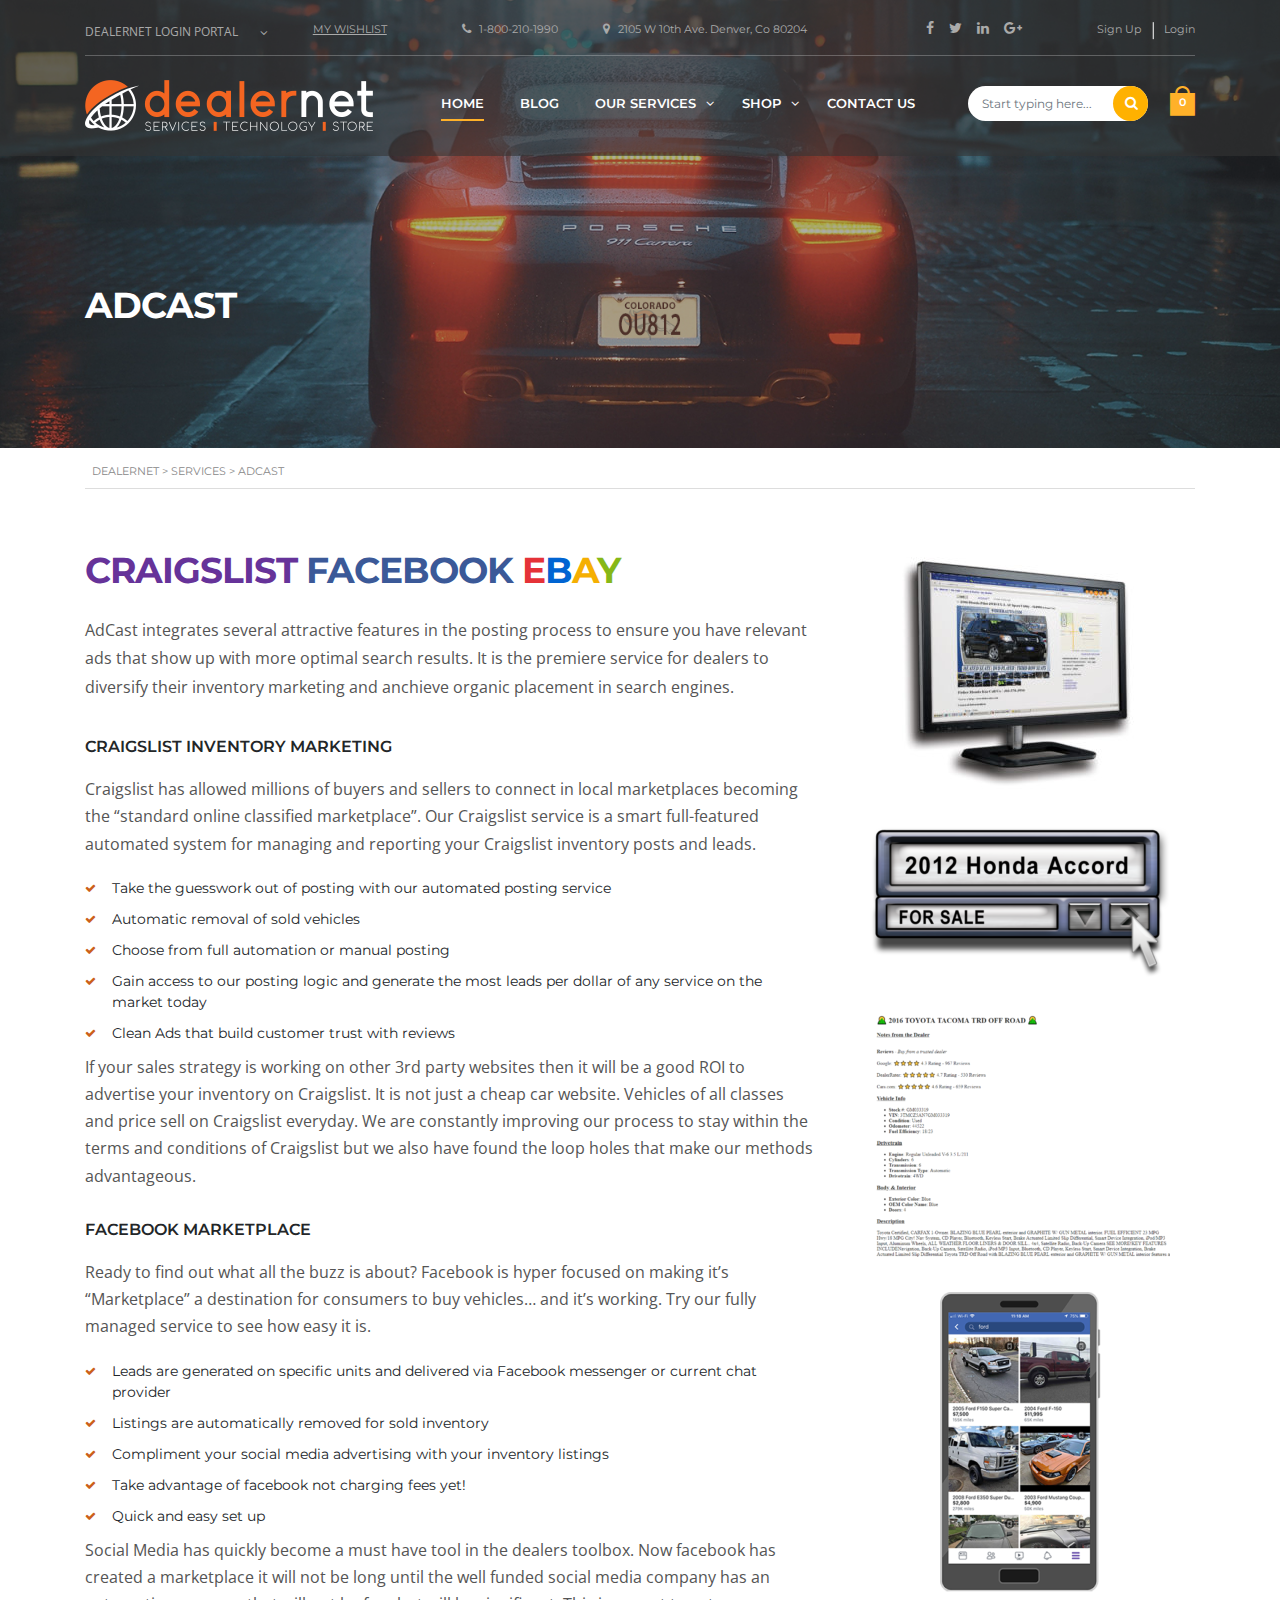
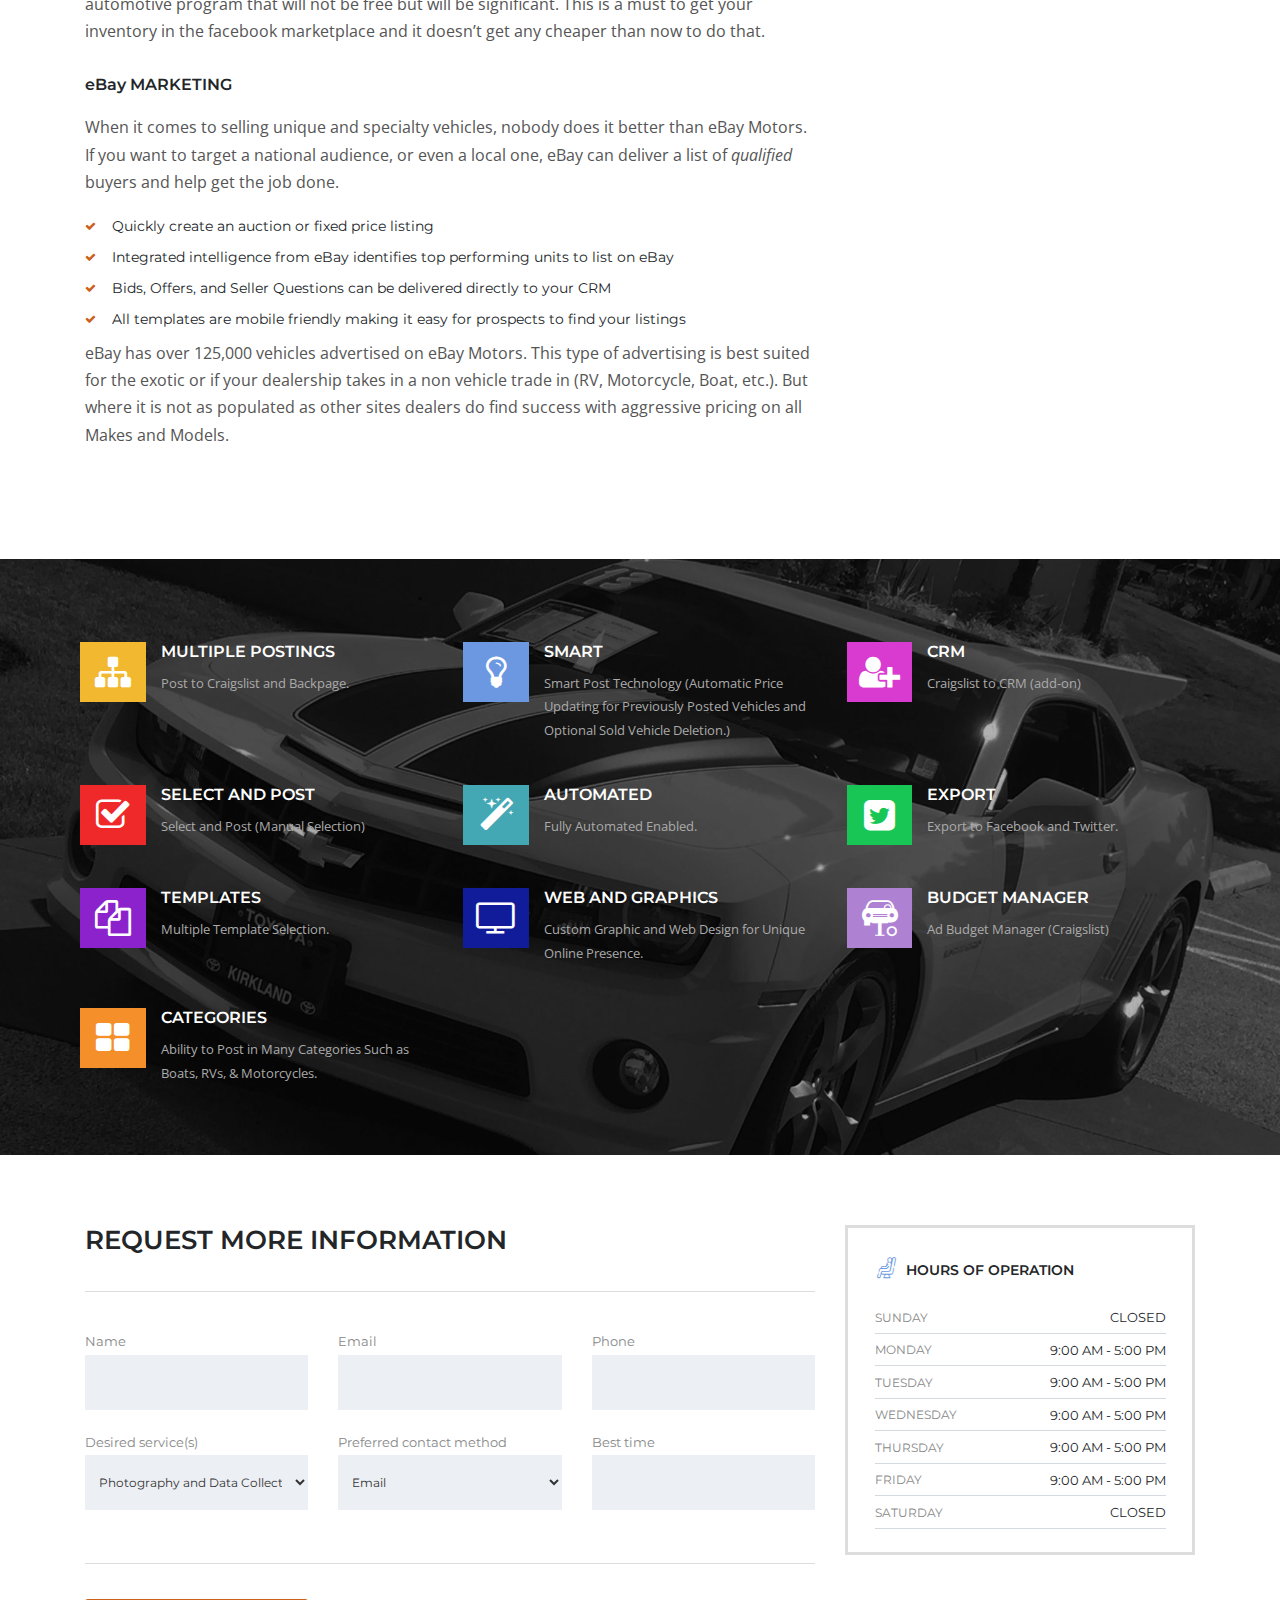
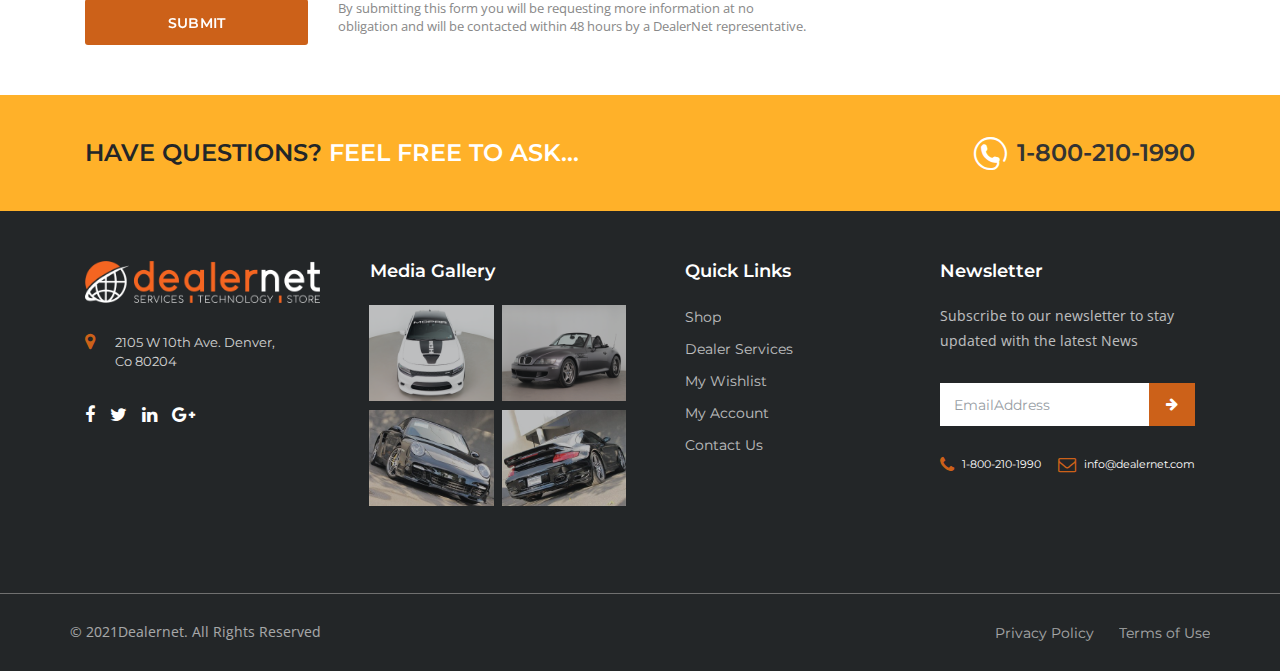
<file: adcast.html>
<!DOCTYPE html>

<html lang="en">
<head>
    <meta charset="utf-8">
    <meta http-equiv="X-UA-Compatible" content="IE=edge">
    <meta name="viewport" content="width=device-width, initial-scale=1, maximum-scale=1, user-scalable=0" />
    <meta name="description" content="">
    <meta name="author" content="">

    <title>Dealernet</title>

    <!-- favicon -->

    <link rel="icon" href="images/favicon.png" type="image/png" sizes="16x16">
    <!-- Bootstrap Core CSS -->
    <link href="css/bootstrap.min.css" rel="stylesheet">
    <!-- font-awesum -->
    <link rel="stylesheet" type="text/css" href="css/font-awesome.min.css">
    <!-- owl.carousel -->
    <link rel="stylesheet" href="css/owl.carousel.min.css">
    <link rel="stylesheet" href="css/owl.theme.default.min.css">
    <!-- fancybox -->
    <link rel="stylesheet" href="css/fancybox.css">
    <!-- icons css -->
    <link rel="stylesheet" type="text/css" href="css/stm-icon.css">
    <!-- Custom CSS -->
    <link rel="stylesheet" type="text/css" href="css/style.css">
<link rel="stylesheet" type="text/css" href="./css/media.css">



</head>

<body>
    <header>
        <div id="top-bar">
            <div class="container">

                <div class=" top-bar-wrapper">

                    <div class="stm-boats-top-bar-centered ">

                        <div id="partner-site-dropdown">
                            <p id="menu-label">
                                DealerNet Login Portal
                            </p>
                            <div id="collapse-menu">
                                <a href="#." target="_blank"><img src="images/trasnparent-bg.png">DNS IOL</a>
                                <a href="#." target="_blank"><img src="images/world-icon.png">AdCast</a>
                                <a href="#." target="_blank"><img src="images/header-recon.png">Recon Advisor</a>
                            </div>
                        </div>

                        <div id="wishlist">
                            <a href="#.">My Wishlist</a>
                        </div>


                        <ul class="top-bar-info">
                            <li><i class="fa fa-phone"></i> <a href="tel:1-800-210-1990"> 1-800-210-1990</a></li>
                            <li>
                                <i class="fa fa-map-marker"></i> <a href="https://goo.gl/maps/uH3E4aqxBms7kbHt6">2105 W
                                    10th Ave. Denver, Co 80204</a></span>
                            </li>

                        </ul>

                        <!-- Header top bar Socials -->
                        <div class="header-top-bar-socs">
                            <ul>
                                <li>
                                    <a href="#." target="_blank">
                                        <i class="fa fa-facebook"></i>
                                    </a>
                                </li>
                                <li>
                                    <a href="#." target="_blank">
                                        <i class="fa fa-twitter"></i>
                                    </a>
                                </li>
                                <li>
                                    <a href="#." target="_blank">
                                        <i class="fa fa-linkedin"></i>
                                    </a>
                                </li>
                                <li>
                                    <a href="#." target="_blank">
                                        <i class="fa fa-google-plus"></i>
                                    </a>
                                </li>
                            </ul>
                        </div>
                        <!-- Header Top bar Login -->
                        <div class="header-login-url">
                            <a href="#.">
                                <span class="vt-top">Sign Up</span>
                            </a>
                            <a href="#.">Login</a>
                        </div>
                    </div>

                </div>
            </div>
        </div>
        <div id="header">

            <div class="header-listing header-listing-fixed">

                <div class="container header-inner-content">
                    <!--Logo-->
                    <div class="listing-logo-main">
                        <a class="bloglogo" href="index.html">
                            <img src="images/logo.png" alt="Logo">
                        </a>
                    </div>

                    <div class="listing-service-right ">

                        <div class="listing-right-actions">

                            <div class="header-help-bar">
                                <ul>
                                    <li class="nav-search">
                                        <button type="submit"><i class="stm-icon-search"></i></button>
                                        <input placeholder="Start typing here..." type="text" class="form-control search-input">
                                    </li>
                                </ul>
                            </div>
                            <div class="help-bar-shop">
                                <a href="#." title="Watch shop items">
                                    <i class="stm-boats-icon-cart"></i>
                                    <span class="list-badge"><span class="stm-current-items-in-cart">0</span></span>
                                </a>
                            </div>
                            <button class=" hamburger">
                                <span></span>
                                <span></span>
                                <span></span>
                            </button>
                        </div>

                        <ul class="listing-menu">
                            <li class="current-menu-item "><a href="index.html">Home</a></li>
                            <li><a href="blog.html">Blog</a></li>
                            <li class="menu-item-has-children"><a href="#.">Our Services <span class="arrow-down"></span></a><span class="down-arrow"><i class="fa fa-angle-down"></i></span>
                                <div class="sub-menu">
                                    <div class="special-offer submenu-width">
                                        <h4>Redline Studio <span class="sub-down-arrow"><i class="fa fa-angle-down"></i></span></h4>
                                        <ul class="special-data">
                                            <li>
                                                <a href="#." class="special-img">
                                                    <img src="images/redline-main.png" alt="">
                                                </a>
                                            </li>
                                            <!-- <li>
                                            <a href="#." class="special-text">
                                                <p>
                                                    Dealer contact info here

                                                </p>
                                                <span class="menu-price"> $32 000</span>
                                            </a>
                                        </li> -->
                                        </ul>
                                    </div>
                                    <div class="dealer-service submenu-width">
                                        <h4> <a href="service.html">Dealernet Service</a> <span class="sub-down-arrow"><i class="fa fa-angle-down"></i></span> </h4>
                                        <ul>
                                            <li><a href="photo-data.html"><i class="fa fa-arrow-circle-right"></i>Photos/Data Collection</a></li>
                                            <li><a href="#."><i class=" fa fa-arrow-circle-right"></i>Chevrolet Cars</a></li>
                                            <li><a href="#."><i class=" fa fa-arrow-circle-right"></i>Off-Road Cars</a></li>
                                            <li><a href="#."><i class=" fa fa-arrow-circle-right"></i>BMW Cars</a></li>
                                            <li><a href="#."><i class=" fa fa-arrow-circle-right"></i>Nissan Cars</a></li>
                                        </ul>
                                    </div>
                                    <div class="in-house-solution submenu-width">
                                        <h4>
                                            <a href="in-house.html">In-House Solutions</a> <span class="sub-down-arrow"><i class="fa fa-angle-down"></i></span>
                                        </h4>
                                        <ul>
                                            <li><a href="invertory.html"><i class=" fa fa-arrow-circle-right"></i>Inventory Cloud</a></li>
                                            <li><a href="video-online.html"><i class=" fa fa-arrow-circle-right"></i>Video/360 Walkarounds</a></li>
                                            <li><a href="#."><i class=" fa fa-arrow-circle-right"></i>Classified Advertising</a></li>
                                            <li><a href="#."><i class=" fa fa-arrow-circle-right"></i>Window Labels</a></li>
                                            <li><a href="#."><i class=" fa fa-arrow-circle-right"></i>Internet Manager</a></li>
                                        </ul>
                                    </div>
                                    <div class="header-contact-us submenu-width">
                                        <h4>Vehicle Photography <span class="sub-down-arrow"><i class="fa fa-angle-down"></i></span></h4>
                                        <ul>
                                            <li>
                                                <a href="#."><img src="images/header-gallery.png" alt=""></a>
                                            </li>
                                        </ul>
                                    </div>
                                </div>

                            </li>

                            <li class="menu-item-has-children"><span class="down-arrow"><i
                                        class="fa fa-angle-down"></i></span><a href="#.">Shop <span class="arrow-down"></span></a>

                                <div class="sub-menu">
                                    <div class="popular submenu-width">
                                        <h4>Most popular <span class="sub-down-arrow"><i class="fa fa-angle-down"></i></span></h4>
                                        <ul>
                                            <li><a href="#.">Custom menu item</a></li>
                                            <li><a href="#.">Another menu item</a></li>
                                        </ul>
                                    </div>
                                    <div class="popular submenu-width">
                                        <h4>Apparel <span class="sub-down-arrow"><i class="fa fa-angle-down"></i></span></h4>
                                        <ul>
                                            <li><a href="#.">Example link</a></li>
                                            <li><a href="#.">Another item here</a></li>
                                        </ul>
                                    </div>
                                    <div class="popular submenu-width">
                                        <h4>Promotional items <span class="sub-down-arrow"><i class="fa fa-angle-down"></i></span></h4>
                                        <ul>
                                            <li><a href="#.">Hello, World!</a></li>
                                            <li><a href="#.">Shop item link</a></li>
                                        </ul>
                                    </div>
                                    <div class="popular submenu-width">
                                        <h4>Dealer supplies <span class="sub-down-arrow"><i class="fa fa-angle-down"></i></span></h4>
                                        <ul>
                                            <li><a href="#.">Supplies item link</a></li>
                                            <li><a href="#.">Another link here</a></li>
                                        </ul>
                                    </div>

                                </div>
                            </li>
                            <li><a href="contact.html">Contact Us</a></li>

                        </ul>
                    </div>
                </div>
            </div>
        </div>
    </header>
    <section class="photo-enhance-banner background-position" style="background-image: url('images/porsche.png');">
        <div class="container">
            <div class="photo-enhance-title">
                <h2> ADCAST </h2>
            </div>
        </div>
    </section>
    <section class="breadcrums">
        <div class="container">
            <ul>
                <li>
                    <a href="#">
                        DealerNet
                    </a>
                </li>
                >
                <li>
                    <a href="#">
                        Services
                    </a>
                </li>
                >
                <li>
                    <a href="#">
                        ADCAST
                    </a>
                </li>
            </ul>
        </div>
    </section>
    <section class="perfect-photo">
        <div class="container">
            <div class="row">
                <div class="col-md-8">
                    <div class="perfect-photo-text adcast-text">
                        <div class="perfect-photo-heading">
                            <h2>
                                <span style="color: #663399;">CRAIGSLIST</span>
                                 <span style="color: #3b5998;">FACEBOOK</span> 
                                 <span style="color: #e53238;">E</span><span style="color: #0064d2;">B</span><span style="color: #f5af02;">A</span><span style="color: #86b817;">Y</span>
                            </h2>
                            <p>
                                AdCast integrates several attractive features in the posting process to ensure you have relevant ads that show up with more optimal search results.  It is the premiere service for dealers to diversify their inventory marketing and anchieve organic placement in search engines.
                            </p>
                        </div>
                        <div class="perfect-photo-service">
                            <h4>CRAIGSLIST INVENTORY MARKETING</h4>
                            <p>
                                Craigslist has allowed millions of buyers and sellers to connect in local marketplaces becoming the “standard online classified marketplace”. Our Craigslist service is a smart full-featured automated system for managing and reporting your Craigslist inventory posts and leads. 
                            </p>
                            <ul>
                                <li>
                                    Take the guesswork out of posting with our automated posting service
                                </li>
                                <li>
                                    Automatic removal of sold vehicles
                                </li>
                                <li>
                                    Choose from full automation or manual posting
                                </li>
                                <li>
                                    Gain access to our posting logic and generate the most leads per dollar of any service on the market today
                                </li>
                                <li>
                                    Clean Ads that build customer trust with reviews
                                </li>
                            </ul>
                            <div class="prefect-photo-note">
                                <p>If your sales strategy is working on other 3rd party websites then it will be a good ROI to advertise your inventory on Craigslist.  It is not just a cheap car website.  Vehicles of all classes and price sell on Craigslist everyday.  We are constantly improving our process to stay within the terms and conditions of Craigslist but we also have found the loop holes that make our methods advantageous.
                                </p>
                            </div>
                        </div>
                        <div class="perfect-photo-service">
                        <h4>FACEBOOK MARKETPLACE</h4>
                        <p>
                            Ready to find out what all the buzz is about? Facebook is hyper focused on making it’s “Marketplace” a destination for consumers to buy vehicles… and it’s working. Try our fully managed service to see how easy it is.
                        </p>
                        <ul>
                            <li>
                                Leads are generated on specific units and delivered via Facebook messenger or current chat provider
                            </li>
                            <li>
                                Listings are automatically removed for sold inventory
                            </li>
                            <li>
                                Compliment your social media advertising with your inventory listings
                            </li>
                            <li>
                                Take advantage of facebook not charging fees yet!
                            </li>
                            <li>
                                Quick and easy set up
                            </li>
                        </ul>
                        <div class="prefect-photo-note">
                            <p>Social Media has quickly become a must have tool in the dealers toolbox.  Now facebook has created a marketplace it will not be long until the well funded social media company has an automotive program that will not be free but will be significant.  This is a must to get your inventory in the facebook marketplace and it doesn’t get any cheaper than now to do that.
                            </p>
                        </div>
                    </div>
                    <div class="perfect-photo-service">
                        <h4>eBay MARKETING</h4>
                        <p>
                            When it comes to selling unique and specialty vehicles, nobody does it better than eBay Motors. If you want to target a national audience, or even a local one, eBay can deliver a list of <i>qualified</i> buyers and help get the job done.
                        </p>
                        <ul>
                            <li>
                                Quickly create an auction or fixed price listing

                            </li>
                            <li>
                                Integrated intelligence from eBay identifies top performing units to list on eBay

                            </li>
                            <li>
                                Bids, Offers, and Seller Questions can be delivered directly to your CRM

                            </li>
                            <li>
                                All templates are mobile friendly making it easy for prospects to find your listings
                            </li>
                         
                        </ul>
                        <div class="prefect-photo-note">
                            <p>eBay has over 125,000 vehicles advertised on eBay Motors.  This type of advertising is best suited for the exotic or if your dealership takes in a non vehicle trade in (RV, Motorcycle, Boat, etc.).   But where it is not as populated as other sites dealers do find success with aggressive pricing on all Makes and Models.
                            </p>
                        </div>
                    </div>
                    </div>
                    </div>

                <div class="col-md-4">
                    <div class="prefect-photo-imgs">
                        <ul>
                            <li>
                                <img src="images/cast1.jpg" alt="">
                            </li>
                            <li>
                                <img src="images/cast2.png" alt="">

                            </li>
                            <li>
                                <img src="images/cast3.png" alt="">

                            </li>
                            <li>
                                <img src="images/cast4.png" alt="">

                            </li>
                        </ul>
                    </div>
                </div>
            </div>

        </div>

    </section>
    <section class="service-provide background-position" style="background-image: url(images/services-background.jpg);">
        <div class="container">
            <div class="row">
                <div class="col-lg-4 col-md-6 service-box">
                    <a href="#.">
                        <div class="row">
                            <div class="col-3">
                                <div class="service-icon">
                                    <i class="fa fa-sitemap"></i>
                                </div>
                            </div>
                            <div class="col-9">
                                <div class="service-icon-text">
                                    <h4>MULTIPLE POSTINGS</h4>
                                    <div class="content">
                                        <p>Post to Craigslist and Backpage.</p>
                                    </div>
                                </div>
                            </div>
                        </div>

                    </a>
                </div>
                <div class="col-lg-4 col-md-6 service-box">
                    <a href="#.">
                        <div class="row">
                            <div class="col-3">
                                <div class="service-icon">
                                    <i class="fa fa-lightbulb-o"></i>
                                </div>
                            </div>
                            <div class="col-9">
                                <div class="service-icon-text">
                                    <h4>SMART</h4>
                                    <div class="content">
                                        <p>Smart Post Technology (Automatic Price Updating for Previously Posted Vehicles and Optional Sold Vehicle Deletion.)</p>
                                    </div>
                                </div>
                            </div>
                        </div>

                    </a>
                </div>
                <div class="col-lg-4 col-md-6 service-box">
                    <a href="#.">
                        <div class="row">
                            <div class="col-3">
                                <div class="service-icon">
                                    <i class="fa fa-user-plus"></i>
                                </div>
                            </div>
                            <div class="col-9">
                                <div class="service-icon-text">
                                    <h4>CRM</h4>
                                    <div class="content">
                                        <p>Craigslist to CRM (add-on)</p>
                                    </div>
                                </div>
                            </div>
                        </div>

                    </a>
                </div>
                <div class="col-lg-4 col-md-6 service-box">
                    <a href="#.">
                        <div class="row">
                            <div class="col-3">
                                <div class="service-icon">
                                    <i class="fa fa-check-square-o"></i>
                                </div>
                            </div>
                            <div class="col-9">
                                <div class="service-icon-text">
                                    <h4>SELECT AND POST</h4>
                                    <div class="content">
                                        <p>Select and Post (Manual Selection)</p>
                                    </div>
                                </div>
                            </div>
                        </div>

                    </a>
                </div>
                <div class="col-lg-4 col-md-6 service-box">
                    <a href="#.">
                        <div class="row">
                            <div class="col-3">
                                <div class="service-icon">
                                    <i class="fa fa-magic"></i>
                                </div>
                            </div>
                            <div class="col-9">
                                <div class="service-icon-text">
                                    <h4>AUTOMATED</h4>
                                    <div class="content">
                                        <p>Fully Automated Enabled.</p>
                                    </div>
                                </div>
                            </div>
                        </div>

                    </a>
                </div>
             
                <div class="col-lg-4 col-md-6 service-box">
                    <a href="#.">
                        <div class="row">
                            <div class="col-3">
                                <div class="service-icon">
                                    <i class="fa fa-twitter-square"></i>
                                </div>
                            </div>
                            <div class="col-9">
                                <div class="service-icon-text">
                                    <h4>EXPORT</h4>
                                    <div class="content">
                                        <p>Export to Facebook and Twitter.</p>
                                    </div>
                                </div>
                            </div>
                        </div>

                    </a>
                </div>
                <div class="col-lg-4 col-md-6 service-box">
                    <a href="#.">
                        <div class="row">
                            <div class="col-3">
                                <div class="service-icon">
                                    <i class="fa fa-files-o"></i>
                                </div>
                            </div>
                            <div class="col-9">
                                <div class="service-icon-text">
                                    <h4>TEMPLATES</h4>
                                    <div class="content">
                                        <p>Multiple Template Selection.</p>
                                    </div>
                                </div>
                            </div>
                        </div>

                    </a>
                </div>
                <div class="col-lg-4 col-md-6 service-box">
                    <a href="#.">
                        <div class="row">
                            <div class="col-3">
                                <div class="service-icon">
                                    <i class="fa fa-television"></i>
                                </div>
                            </div>
                            <div class="col-9">
                                <div class="service-icon-text">
                                    <h4>WEB AND GRAPHICS</h4>
                                    <div class="content">
                                        <p>Custom Graphic and Web Design for Unique Online Presence.</p>
                                    </div>
                                </div>
                            </div>
                        </div>

                    </a>
                </div>
                <div class="col-lg-4 col-md-6 service-box">
                    <a href="#.">
                        <div class="row">
                            <div class="col-3">
                                <div class="service-icon">
                                    <i class="stm-icon-calculator"></i>
                                </div>
                            </div>
                            <div class="col-9">
                                <div class="service-icon-text">
                                    <h4>BUDGET MANAGER</h4>
                                    <div class="content">
                                        <p>Ad Budget Manager (Craigslist)</p>
                                    </div>
                                </div>
                            </div>
                        </div>

                    </a>
                </div>
                <div class="col-lg-4 col-md-6 service-box">
                    <a href="#.">
                        <div class="row">
                            <div class="col-3">
                                <div class="service-icon">
                                    <i class="fa fa-th-large"></i>
                                </div>
                            </div>
                            <div class="col-9">
                                <div class="service-icon-text">
                                    <h4>CATEGORIES</h4>
                                    <div class="content">
                                        <p>Ability to Post in Many Categories Such as Boats, RVs, & Motorcycles.</p>
                                    </div>
                                </div>
                            </div>
                        </div>

                    </a>
                </div>
            </div>
        </div>
    </section>
    <section class="req-more">
        <div class="container">
            <div class="row">
                <div class="col-lg-8">
                    <div class="req-form">
                        <div class="req-form-heading">
                            <h3>REQUEST MORE INFORMATION</h3>
                        </div>
                        <form action="">
                            
                            <div class="form-area">
                                <div class="row">
                                <div class="col-lg-4 col-md-4">
                                    <div class="form-group">
                                        <label for="">
                                            Name
                                        </label>
                                        <input class="form-control" type="text" name="" id="">
                                    </div>
                                </div>
                                <div class="col-lg-4 col-md-4">
                                    <div class="form-group">
                                        <label for="">
                                            Email
                                        </label>
                                        <input class="form-control" type="email" name="" id="">
                                    </div>
                                </div>
                                <div class="col-lg-4 col-md-4">
                                    <div class="form-group">
                                        <label for="">
                                            Phone
                                        </label>
                                        <input class="form-control" type="tel" name="" id="">
                                    </div>
                                </div>
                                <div class="col-lg-4 col-md-4">
                                    <div class="form-group">
                                        <label for="">
                                            Desired service(s)
                                        </label>
                                        <select class="form-control" name="" id="">
                                            <option value="">Photography and Data Collection</option>
                                            <option value="">Custom Labels and Buyers Guides</option>
                                            <option value="">Image Overlays</option>
                                            <option value="">Live Video Walk Around</option>
                                            <option value="">Craigslist Postings</option>
                                            <option value="">Photo Enhancement</option>
                                        </select>
                                    </div>
                                </div>
                                <div class="col-lg-4 col-md-4">
                                    <div class="form-group">
                                        <label for="">
                                            Preferred contact method
                                        </label>
                                        <select class="form-control" name="" id="">
                                            <option > Email</option>
                                            <option value="">Phone</option>
                                        </select>
                                       
                                                                            </div>
                                </div>
                                <div class="col-lg-4 col-md-4">
                                    <div class="form-group">
                                        <label for="">
                                            Best time
                                        </label>
                                        <input class="form-control" type="text" name="time" value="" size="40" class="stm-date-timepicker" aria-required="true" aria-invalid="false" />
                                    </div>
                                </div>
                            </div>
                            </div>
                         <div class="submitarea">
                            <div class="row ">
                                <div class="col-md-4">
                                    <div class="submit-btn">
                                        <button class="icon-box-link-btn" type="submit">Submit</button>
                                    </div>
                                </div>
                                <div class="col-md-8">
                                    <div class="submit-note">
                                        <p>
                                            By submitting this form you will be requesting more information at no obligation and will be contacted within 48 hours by a DealerNet representative.
                                        </p>
                                    </div>
                                 
                                </div>
                            </div>
                         </div>
                        </form>
                    </div>
                </div>
                <div class="col-lg-4">
                    <div class="stm-working-days">
                        <div class="title">
                        <i class="stm-icon-calendar"></i>
                        <span class="h5">HOURS OF OPERATION</span>
                    </div>
           
                <table class="stm-working-days-table">
                                <tr>
                            <td class="day-label">Sunday</td>
                                                <td class="heading-font day-value">CLOSED</td>
                                        </tr>
                                <tr>
                            <td class="day-label">Monday</td>
                                                <td class="heading-font day-value">9:00 AM - 5:00 PM</td>
                                        </tr>
                                <tr>
                            <td class="day-label">Tuesday</td>
                                                <td class="heading-font day-value">9:00 AM - 5:00 PM</td>
                                        </tr>
                                <tr>
                            <td class="day-label">Wednesday</td>
                                                <td class="heading-font day-value">9:00 AM - 5:00 PM</td>
                                        </tr>
                                <tr>
                            <td class="day-label">Thursday</td>
                                                <td class="heading-font day-value">9:00 AM - 5:00 PM</td>
                                        </tr>
                                <tr>
                            <td class="day-label">Friday</td>
                                                <td class="heading-font day-value">9:00 AM - 5:00 PM</td>
                                        </tr>
                                <tr>
                            <td class="day-label">Saturday</td>
                                                <td class="heading-font day-value">CLOSED</td>
                                        </tr>
                        </table>
            </div>
                </div>
            </div>
        </div>
    </section>
    <section class="call-to-action">
        <div class="container">
            <div class="call-to-action-text">
                <h2>HAVE QUESTIONS? <span>FEEL FREE TO ASK... </span>
                    </h2>
            </div>
            <ul>
                <li>
                    <i class="stm-icon-phone2"></i>
                    <a href="tel:1-800-210-1990"> 1-800-210-1990</a>
                </li>
              
            </ul>
        </div>
    </section>
    <div class="modal in" id="searchModal" tabindex="-1" role="dialog" aria-labelledby="searchModal"
        aria-hidden="false">
        <div class="modal-dialog" role="document">
            <div class="modal-content">

                <div class="modal-body heading_font">
                    <div class="search-title">Search</div>
                    <form method="get" id="searchform">
                        <div class="search-wrapper">
                            <input placeholder="Start typing here..." type="text" class="form-control search-input"
                                value="" name="s" id="s">
                            <button type="submit" class="search-submit"><i class="fa fa-search"></i></button>
                        </div>
                    </form>
                </div>

            </div>
        </div>
    </div>

    <footer>

        <div class="top-footer">
            <div class="container">
                <div class="row">
                    <div class="col-lg-3 col-md-6">
                        <div class="logo-area">
                            <a href="index.html" class="footer-logo">
                                <img src="images/logo.png" alt="">
                            </a>
                            <div class="address">
                                <i class="fa fa-map-marker"></i> <a href="https://goo.gl/maps/uH3E4aqxBms7kbHt6">2105 W
                                    10th Ave. Denver,<br> Co 80204</a></span>
                            </div>
                            <div class="footer-social">
                                <ul>
                                    <li>
                                        <a href="#." target="_blank">
                                            <i class="fa fa-facebook"></i>
                                        </a>
                                    </li>
                                    <li>
                                        <a href="#." target="_blank">
                                            <i class="fa fa-twitter"></i>
                                        </a>
                                    </li>
                                    <li>
                                        <a href="#." target="_blank">
                                            <i class="fa fa-linkedin"></i>
                                        </a>
                                    </li>
                                    <li>
                                        <a href="#." target="_blank">
                                            <i class="fa fa-google-plus"></i>
                                        </a>
                                    </li>
                                </ul>
                            </div>
                        </div>

                    </div>
                    <div class="col-lg-3 col-md-6 ">
                        <div class="footer-media-gallery ">
                            <h4><a href="gallery.html">Media Gallery </a></h4>
                            <ul>
                                <li>
                                    <a href="gallery.html">
                                        <img src="images/gal1.png" alt="">
                                    </a>
                                </li>
                                <li>
                                    <a href="gallery.html">
                                        <img src="images/gal2.png" alt="">
                                    </a>
                                </li>
                                <li>
                                    <a href="gallery.html">
                                        <img src="images/gal3.png" alt="">
                                    </a>
                                </li>
                                <li>
                                    <a href="gallery.html">
                                        <img src="images/gal4.png" alt="">
                                    </a>
                                </li>
                            </ul>
                        </div>
                    </div>
                    <div class="col-lg-3 col-md-6 footer-links">
                        <div class="quick-links ">
                            <h4>Quick Links <i class="fa fa-angle-down"></i></h4>
                            <ul>
                                <li>
                                    <a href="#.">Shop</a>
                                </li>
                                <li>
                                    <a href="#.">Dealer Services</a>
                                </li>
                                <li>
                                    <a href="#."> My Wishlist</a>
                                </li>
                                <li>
                                    <a href="#.">My Account</a>
                                </li>
                                <li>
                                    <a href="contact.html"> Contact Us</a>
                                </li>

                            </ul>
                        </div>
                    </div>

                    <div class="col-lg-3 col-md-6">
                        <div class="newsletter">
                            <div class="newsletter-heading">
                                <h4>Newsletter</h4>
                                <p>Subscribe to our newsletter to stay updated with the latest News</p>
                            </div>
                            <form action="">
                                <input type="email" class="form-control" placeholder="EmailAddress">
                                <button type="submit"><i class="fa fa-arrow-right"></i></button>
                            </form>
                            <ul>
                                <li><i class="fa fa-phone"></i> <a href="tel:1-800-210-1990"> 1-800-210-1990</a></li>
                                <li>
                                    <i class="fa fa-envelope-o"></i> <a href="mailto:info@dealernet.com">
                                        info@dealernet.com</a>
                                </li>

                            </ul>

                        </div>
                    </div>
                </div>

            </div>
        </div>
        <div class="bottom-footer">
            <div class="container">
                <div class="row">
                    <p>
                        &#169; 2021Dealernet. All Rights Reserved
                    </p>
                    <ul>
                        <li>
                            <a href="#.">Privacy Policy</a>
                        </li>
                        <li>
                            <a href="#.">Terms of Use</a>
                        </li>
                    </ul>
                </div>
            </div>
        </div>

    </footer>
     <!-- jQuery Version 3.2.1 -->
     <script src="js/jquery-3.4.1.js"></script>
     <!-- fancybox -->
     <script src="js/fancybox.js"></script>
     <!-- Bootstrap Core JavaScript -->
     <script src="js/bootstrap.min.js"></script>
     <!-- owl slider -->
     <script src="js/owl.carousel.min.js"></script>
     <!-- custom js -->
     <script src="js/script.js"></script>
</body>


</html>
</file>
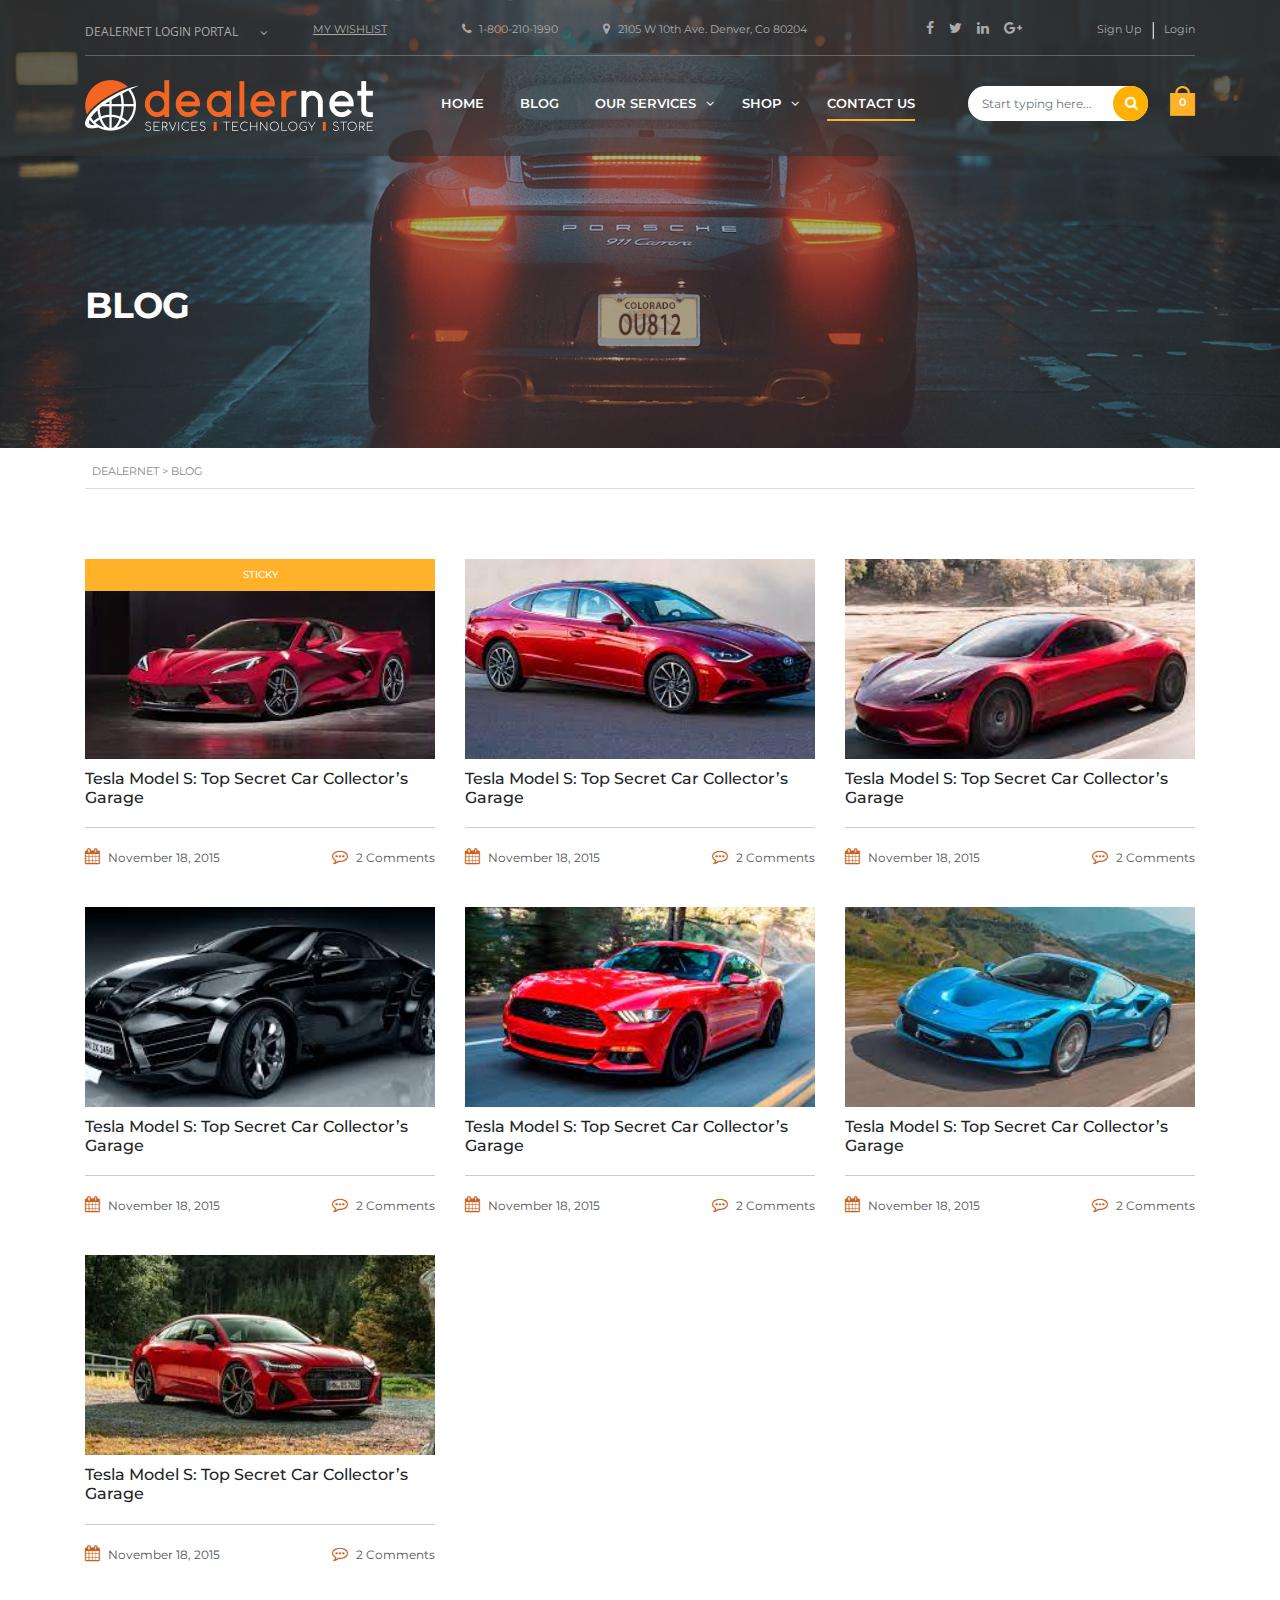
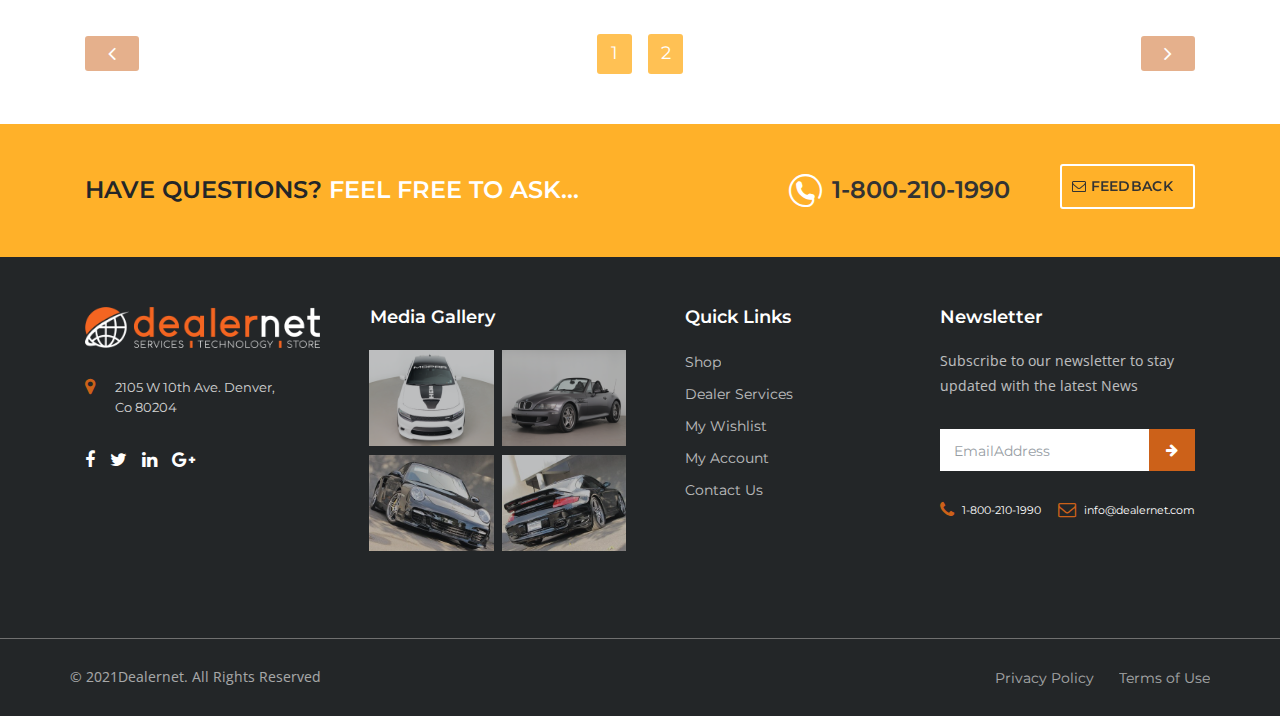
<file: blog.html>
<!DOCTYPE html>

<html lang="en">

<head>
    <meta charset="utf-8">
    <meta http-equiv="X-UA-Compatible" content="IE=edge">
    <meta name="viewport" content="width=device-width, initial-scale=1, maximum-scale=1, user-scalable=0" />
    <meta name="description" content="">
    <meta name="author" content="">

    <title>Dealernet</title>

    <!-- favicon -->

    <link rel="icon" href="images/favicon.png" type="image/png" sizes="16x16">
    <!-- Bootstrap Core CSS -->
    <link href="css/bootstrap.min.css" rel="stylesheet">
    <!-- font-awesum -->
    <link rel="stylesheet" type="text/css" href="css/font-awesome.min.css">
    <!-- owl.carousel -->
    <link rel="stylesheet" href="css/owl.carousel.min.css">
    <link rel="stylesheet" href="css/owl.theme.default.min.css">
    <!-- fancybox -->
    <link rel="stylesheet" href="css/fancybox.css">
    <!-- icons css -->
    <link rel="stylesheet" type="text/css" href="css/stm-icon.css">
    <!-- Custom CSS -->
    <link rel="stylesheet" type="text/css" href="css/style.css">
    <link rel="stylesheet" type="text/css" href="./css/media.css">



</head>

<body>
    <header>
        <div id="top-bar">
            <div class="container">

                <div class=" top-bar-wrapper">

                    <div class="stm-boats-top-bar-centered ">

                        <div id="partner-site-dropdown">
                            <p id="menu-label">
                                DealerNet Login Portal
                            </p>
                            <div id="collapse-menu">
                                <a href="#." target="_blank"><img src="images/trasnparent-bg.png">DNS IOL</a>
                                <a href="#." target="_blank"><img src="images/world-icon.png">AdCast</a>
                                <a href="#." target="_blank"><img src="images/header-recon.png">Recon Advisor</a>
                            </div>
                        </div>

                        <div id="wishlist">
                            <a href="#.">My Wishlist</a>
                        </div>


                        <ul class="top-bar-info">
                            <li><i class="fa fa-phone"></i> <a href="tel:1-800-210-1990"> 1-800-210-1990</a></li>
                            <li>
                                <i class="fa fa-map-marker"></i> <a href="https://goo.gl/maps/uH3E4aqxBms7kbHt6">2105 W
                                    10th Ave. Denver, Co 80204</a></span>
                            </li>

                        </ul>

                        <!-- Header top bar Socials -->
                        <div class="header-top-bar-socs">
                            <ul>
                                <li>
                                    <a href="#." target="_blank">
                                        <i class="fa fa-facebook"></i>
                                    </a>
                                </li>
                                <li>
                                    <a href="#." target="_blank">
                                        <i class="fa fa-twitter"></i>
                                    </a>
                                </li>
                                <li>
                                    <a href="#." target="_blank">
                                        <i class="fa fa-linkedin"></i>
                                    </a>
                                </li>
                                <li>
                                    <a href="#." target="_blank">
                                        <i class="fa fa-google-plus"></i>
                                    </a>
                                </li>
                            </ul>
                        </div>
                        <!-- Header Top bar Login -->
                        <div class="header-login-url">
                            <a href="#.">
                                <span class="vt-top">Sign Up</span>
                            </a>
                            <a href="#.">Login</a>
                        </div>
                    </div>

                </div>
            </div>
        </div>
        <div id="header">

            <div class="header-listing header-listing-fixed">

                <div class="container header-inner-content">
                    <!--Logo-->
                    <div class="listing-logo-main">
                        <a class="bloglogo" href="index.html">
                            <img src="images/logo.png" alt="Logo">
                        </a>
                    </div>

                    <div class="listing-service-right ">

                        <div class="listing-right-actions">
                            <div class="header-help-bar">
                                <ul>
                                    <li class="nav-search">
                                        <button type="submit"><i class="stm-icon-search"></i></button>
                                        <input placeholder="Start typing here..." type="text" class="form-control search-input" value="" name="s" id="s">
                                    </li>
                                </ul>
                            </div>
                            <div class="help-bar-shop">
                                <a href="#." title="Watch shop items">
                                    <i class="stm-boats-icon-cart"></i>
                                    <span class="list-badge"><span class="stm-current-items-in-cart">0</span></span>
                                </a>
                            </div>
                            <button class=" hamburger">
                                <span></span>
                                <span></span>
                                <span></span>
                            </button>
                        </div>

                        <ul class="listing-menu">
                            <li><a href="index.html">Home</a></li>
                            <li><a href="blog.html">Blog</a></li>
                            <li class="menu-item-has-children"><a href="service.html">Our Services <span class="arrow-down"></span></a><span class="down-arrow"><i class="fa fa-angle-down"></i></span>
                                <div class="sub-menu">
                                    <div class="special-offer submenu-width">
                                        <h4>Redline Studio <span class="sub-down-arrow"><i class="fa fa-angle-down"></i></span></h4>
                                        <ul class="special-data">
                                            <li>
                                                <a href="#." class="special-img">
                                                    <img src="images/redline-main.png" alt="">
                                                </a>
                                            </li>
                                            <!-- <li>
                                            <a href="#." class="special-text">
                                                <p>
                                                    Dealer contact info here

                                                </p>
                                                <span class="menu-price"> $32 000</span>
                                            </a>
                                        </li> -->
                                        </ul>
                                    </div>
                                    <div class="dealer-service submenu-width">
                                        <h4> <a href="service.html">Dealernet Service</a> <span class="sub-down-arrow"><i class="fa fa-angle-down"></i></span> </h4>
                                        <ul>
                                            <li><a href="photo-data.html"><i class="fa fa-arrow-circle-right"></i>Photos/Data Collection</a></li>
                                            <li><a href="#."><i class=" fa fa-arrow-circle-right"></i>Chevrolet Cars</a></li>
                                            <li><a href="#."><i class=" fa fa-arrow-circle-right"></i>Off-Road Cars</a></li>
                                            <li><a href="#."><i class=" fa fa-arrow-circle-right"></i>BMW Cars</a></li>
                                            <li><a href="#."><i class=" fa fa-arrow-circle-right"></i>Nissan Cars</a></li>
                                        </ul>
                                    </div>
                                    <div class="in-house-solution submenu-width">
                                        <h4>
                                            <a href="in-house.html">In-House Solutions</a> <span class="sub-down-arrow"><i class="fa fa-angle-down"></i></span>
                                        </h4>
                                        <ul>
                                            <li><a href="invertory.html"><i class=" fa fa-arrow-circle-right"></i>Inventory Cloud</a></li>
                                            <li><a href="video-online.html"><i class=" fa fa-arrow-circle-right"></i>Video/360 Walkarounds</a></li>
                                            <li><a href="#."><i class=" fa fa-arrow-circle-right"></i>Classified Advertising</a></li>
                                            <li><a href="#."><i class=" fa fa-arrow-circle-right"></i>Window Labels</a></li>
                                            <li><a href="#."><i class=" fa fa-arrow-circle-right"></i>Internet Manager</a></li>
                                        </ul>
                                    </div>
                                    <div class="header-contact-us submenu-width">
                                        <h4>Vehicle Photography <span class="sub-down-arrow"><i class="fa fa-angle-down"></i></span></h4>
                                        <ul>
                                            <li>
                                                <a href="#."><img src="images/header-gallery.png" alt=""></a>
                                            </li>
                                        </ul>
                                    </div>
                                </div>

                            </li>

                            <li class="menu-item-has-children"><span class="down-arrow"><i
                                        class="fa fa-angle-down"></i></span><a href="store.html">Shop <span class="arrow-down"></span></a>

                                <div class="sub-menu">
                                    <div class="popular submenu-width">
                                        <h4>Most popular <span class="sub-down-arrow"><i class="fa fa-angle-down"></i></span></h4>
                                        <ul>
                                            <li><a href="#.">Custom menu item</a></li>
                                            <li><a href="#.">Another menu item</a></li>
                                        </ul>
                                    </div>
                                    <div class="popular submenu-width">
                                        <h4>Apparel <span class="sub-down-arrow"><i class="fa fa-angle-down"></i></span></h4>
                                        <ul>
                                            <li><a href="#.">Example link</a></li>
                                            <li><a href="#.">Another item here</a></li>
                                        </ul>
                                    </div>
                                    <div class="popular submenu-width">
                                        <h4>Promotional items <span class="sub-down-arrow"><i class="fa fa-angle-down"></i></span></h4>
                                        <ul>
                                            <li><a href="#.">Hello, World!</a></li>
                                            <li><a href="#.">Shop item link</a></li>
                                        </ul>
                                    </div>
                                    <div class="popular submenu-width">
                                        <h4>Dealer supplies <span class="sub-down-arrow"><i class="fa fa-angle-down"></i></span></h4>
                                        <ul>
                                            <li><a href="#.">Supplies item link</a></li>
                                            <li><a href="#.">Another link here</a></li>
                                        </ul>
                                    </div>

                                </div>
                            </li>
                            <li class="current-menu-item "><a href="contact.html">Contact Us</a></li>

                        </ul>
                    </div>
                </div>
            </div>
        </div>
    </header>
    <section class="photo-enhance-banner background-position" style="background-image: url('images/porsche.png');">
        <div class="container">
            <div class="photo-enhance-title">
                <h2>
                    Blog </h2>
            </div>
        </div>
    </section>
    <section class="breadcrums">
        <div class="container">
            <ul>
                <li>
                    <a href="#">
                        DealerNet
                    </a>
                </li>
                >
                <li>
                    <a href="#">
                        blog
                    </a>
                </li>

            </ul>
        </div>
    </section>
    <section class="blogs">
        <div class="container">
            <div class="row">
                <div class="col-lg-4 col-md-6">
                    <div class="bog-content">
                        <div class="blog-tag">
                            <h4>sticky</h4>
                        </div>
                        <a href="#.">
                            <div class="blog-img"><img src="images/blog1.jpg" alt=""></div>
                            <h3>Tesla Model S: Top Secret Car Collector’s Garage</h3>
                        </a>
                        <div class="blog-comment">
                            <span><i class="fa fa-calendar"></i> November 18, 2015</span>
                            <a href="#."><i class="fa fa-commenting-o"></i> <span class="comment-amount"> 2 </span> Comments </a>
                        </div>
                    </div>
                </div>
                <div class="col-lg-4 col-md-6">
                    <div class="bog-content">

                        <a href="#.">
                            <div class="blog-img"><img src="images/blog2.jpg" alt=""></div>
                            <h3>Tesla Model S: Top Secret Car Collector’s Garage</h3>
                        </a>
                        <div class="blog-comment">
                            <span><i class="fa fa-calendar"></i> November 18, 2015</span>
                            <a href="#."><i class="fa fa-commenting-o"></i> <span class="comment-amount"> 2 </span> Comments </a>
                        </div>
                    </div>
                </div>
                <div class="col-lg-4 col-md-6">
                    <div class="bog-content">

                        <a href="#.">
                            <div class="blog-img"><img src="images/blog3.jpg" alt=""></div>
                            <h3>Tesla Model S: Top Secret Car Collector’s Garage</h3>
                        </a>
                        <div class="blog-comment">
                            <span><i class="fa fa-calendar"></i> November 18, 2015</span>
                            <a href="#."><i class="fa fa-commenting-o"></i> <span class="comment-amount"> 2 </span> Comments </a>
                        </div>
                    </div>
                </div>
                <div class="col-lg-4 col-md-6">
                    <div class="bog-content">

                        <a href="#.">
                            <div class="blog-img"><img src="images/blog4.jpg" alt=""></div>
                            <h3>Tesla Model S: Top Secret Car Collector’s Garage</h3>
                        </a>
                        <div class="blog-comment">
                            <span><i class="fa fa-calendar"></i> November 18, 2015</span>
                            <a href="#."><i class="fa fa-commenting-o"></i> <span class="comment-amount"> 2 </span> Comments </a>
                        </div>
                    </div>
                </div>
                <div class="col-lg-4 col-md-6">
                    <div class="bog-content">

                        <a href="#.">
                            <div class="blog-img"><img src="images/blog5.jpg" alt=""></div>
                            <h3>Tesla Model S: Top Secret Car Collector’s Garage</h3>
                        </a>
                        <div class="blog-comment">
                            <span><i class="fa fa-calendar"></i> November 18, 2015</span>
                            <a href="#."><i class="fa fa-commenting-o"></i> <span class="comment-amount"> 2 </span> Comments </a>
                        </div>
                    </div>
                </div>
                <div class="col-lg-4 col-md-6">
                    <div class="bog-content">

                        <a href="#.">
                            <div class="blog-img"><img src="images/blog6.jpg" alt=""></div>
                            <h3>Tesla Model S: Top Secret Car Collector’s Garage</h3>
                        </a>
                        <div class="blog-comment">
                            <span><i class="fa fa-calendar"></i> November 18, 2015</span>
                            <a href="#."><i class="fa fa-commenting-o"></i> <span class="comment-amount"> 2 </span> Comments </a>
                        </div>
                    </div>
                </div>
                <div class="col-lg-4 col-md-6">
                    <div class="bog-content">

                        <a href="#.">
                            <div class="blog-img"><img src="images/blog7.jpg" alt=""></div>
                            <h3>Tesla Model S: Top Secret Car Collector’s Garage</h3>
                        </a>
                        <div class="blog-comment">
                            <span><i class="fa fa-calendar"></i> November 18, 2015</span>
                            <a href="#."><i class="fa fa-commenting-o"></i> <span class="comment-amount"> 2 </span> Comments </a>
                        </div>
                    </div>
                </div>
            </div>
            <div class="stm-blog-pagination">
                <button class=" stm-btn "><i class="fa fa-angle-left"></i></button>
                <ul class="page-numbers">
                    <li><a href="#." class="page-numbers current">1</a></li>
                    <li><a class="page-numbers" href="#.">2</a></li>
                </ul>
                <button class="stm-btn"><i class="fa fa-angle-right"></i></button>
            </div>
        </div>
    </section>
    <section class="call-to-action">
        <div class="container">
            <div class="call-to-action-text">
                <h2>HAVE QUESTIONS? <span>FEEL FREE TO ASK... </span>
                </h2>
            </div>
            <ul>
                <li>
                    <i class="stm-icon-phone2"></i>
                    <a href="tel:1-800-210-1990"> 1-800-210-1990</a>
                </li>
                <li class="feedback">
                    <a class="icon-box-link-btn" href="mailto:info@dealernet.co"><i class="fa fa-envelope-o"></i>
                        feedback</a>
                </li>
            </ul>
        </div>
    </section>
    <footer>

        <div class="top-footer">
            <div class="container">
                <div class="row">
                    <div class="col-lg-3 col-md-6">
                        <div class="logo-area">
                            <a href="index.html" class="footer-logo">
                                <img src="images/logo.png" alt="">
                            </a>
                            <div class="address">
                                <i class="fa fa-map-marker"></i> <a href="https://goo.gl/maps/uH3E4aqxBms7kbHt6">2105 W
                                    10th Ave. Denver,<br> Co 80204</a></span>
                            </div>
                            <div class="footer-social">
                                <ul>
                                    <li>
                                        <a href="#." target="_blank">
                                            <i class="fa fa-facebook"></i>
                                        </a>
                                    </li>
                                    <li>
                                        <a href="#." target="_blank">
                                            <i class="fa fa-twitter"></i>
                                        </a>
                                    </li>
                                    <li>
                                        <a href="#." target="_blank">
                                            <i class="fa fa-linkedin"></i>
                                        </a>
                                    </li>
                                    <li>
                                        <a href="#." target="_blank">
                                            <i class="fa fa-google-plus"></i>
                                        </a>
                                    </li>
                                </ul>
                            </div>
                        </div>

                    </div>
                    <div class="col-lg-3 col-md-6 ">
                        <div class="footer-media-gallery ">
                            <h4><a href="gallery.html">Media Gallery </a></h4>
                            <ul>
                                <li>
                                    <a href="gallery.html">
                                        <img src="images/gal1.png" alt="">
                                    </a>
                                </li>
                                <li>
                                    <a href="gallery.html">
                                        <img src="images/gal2.png" alt="">
                                    </a>
                                </li>
                                <li>
                                    <a href="gallery.html">
                                        <img src="images/gal3.png" alt="">
                                    </a>
                                </li>
                                <li>
                                    <a href="gallery.html">
                                        <img src="images/gal4.png" alt="">
                                    </a>
                                </li>
                            </ul>
                        </div>
                    </div>
                    <div class="col-lg-3 col-md-6 footer-links">
                        <div class="quick-links ">
                            <h4>Quick Links <i class="fa fa-angle-down"></i></h4>
                            <ul>
                                <li>
                                    <a href="#.">Shop</a>
                                </li>
                                <li>
                                    <a href="#.">Dealer Services</a>
                                </li>
                                <li>
                                    <a href="#."> My Wishlist</a>
                                </li>
                                <li>
                                    <a href="#.">My Account</a>
                                </li>
                                <li>
                                    <a href="contact.html"> Contact Us</a>
                                </li>

                            </ul>
                        </div>
                    </div>

                    <div class="col-lg-3 col-md-6">
                        <div class="newsletter">
                            <div class="newsletter-heading">
                                <h4>Newsletter</h4>
                                <p>Subscribe to our newsletter to stay updated with the latest News</p>
                            </div>
                            <form action="">
                                <input type="email" class="form-control" placeholder="EmailAddress">
                                <button type="submit"><i class="fa fa-arrow-right"></i></button>
                            </form>
                            <ul>
                                <li><i class="fa fa-phone"></i> <a href="tel:1-800-210-1990"> 1-800-210-1990</a></li>
                                <li>
                                    <i class="fa fa-envelope-o"></i> <a href="mailto:info@dealernet.com">
                                        info@dealernet.com</a>
                                </li>

                            </ul>

                        </div>
                    </div>
                </div>

            </div>
        </div>
        <div class="bottom-footer">
            <div class="container">
                <div class="row">
                    <p>
                        &#169; 2021Dealernet. All Rights Reserved
                    </p>
                    <ul>
                        <li>
                            <a href="#.">Privacy Policy</a>
                        </li>
                        <li>
                            <a href="#.">Terms of Use</a>
                        </li>
                    </ul>
                </div>
            </div>
        </div>

    </footer>
    <!-- jQuery Version 3.2.1 -->
    <script src="js/jquery-3.4.1.js"></script>
    <!-- fancybox -->
    <script src="js/fancybox.js"></script>
    <!-- Bootstrap Core JavaScript -->
    <script src="js/bootstrap.min.js"></script>
    <!-- owl slider -->
    <script src="js/owl.carousel.min.js"></script>
    <!-- custom js -->
    <script src="js/script.js"></script>
</body>


</html>
</file>
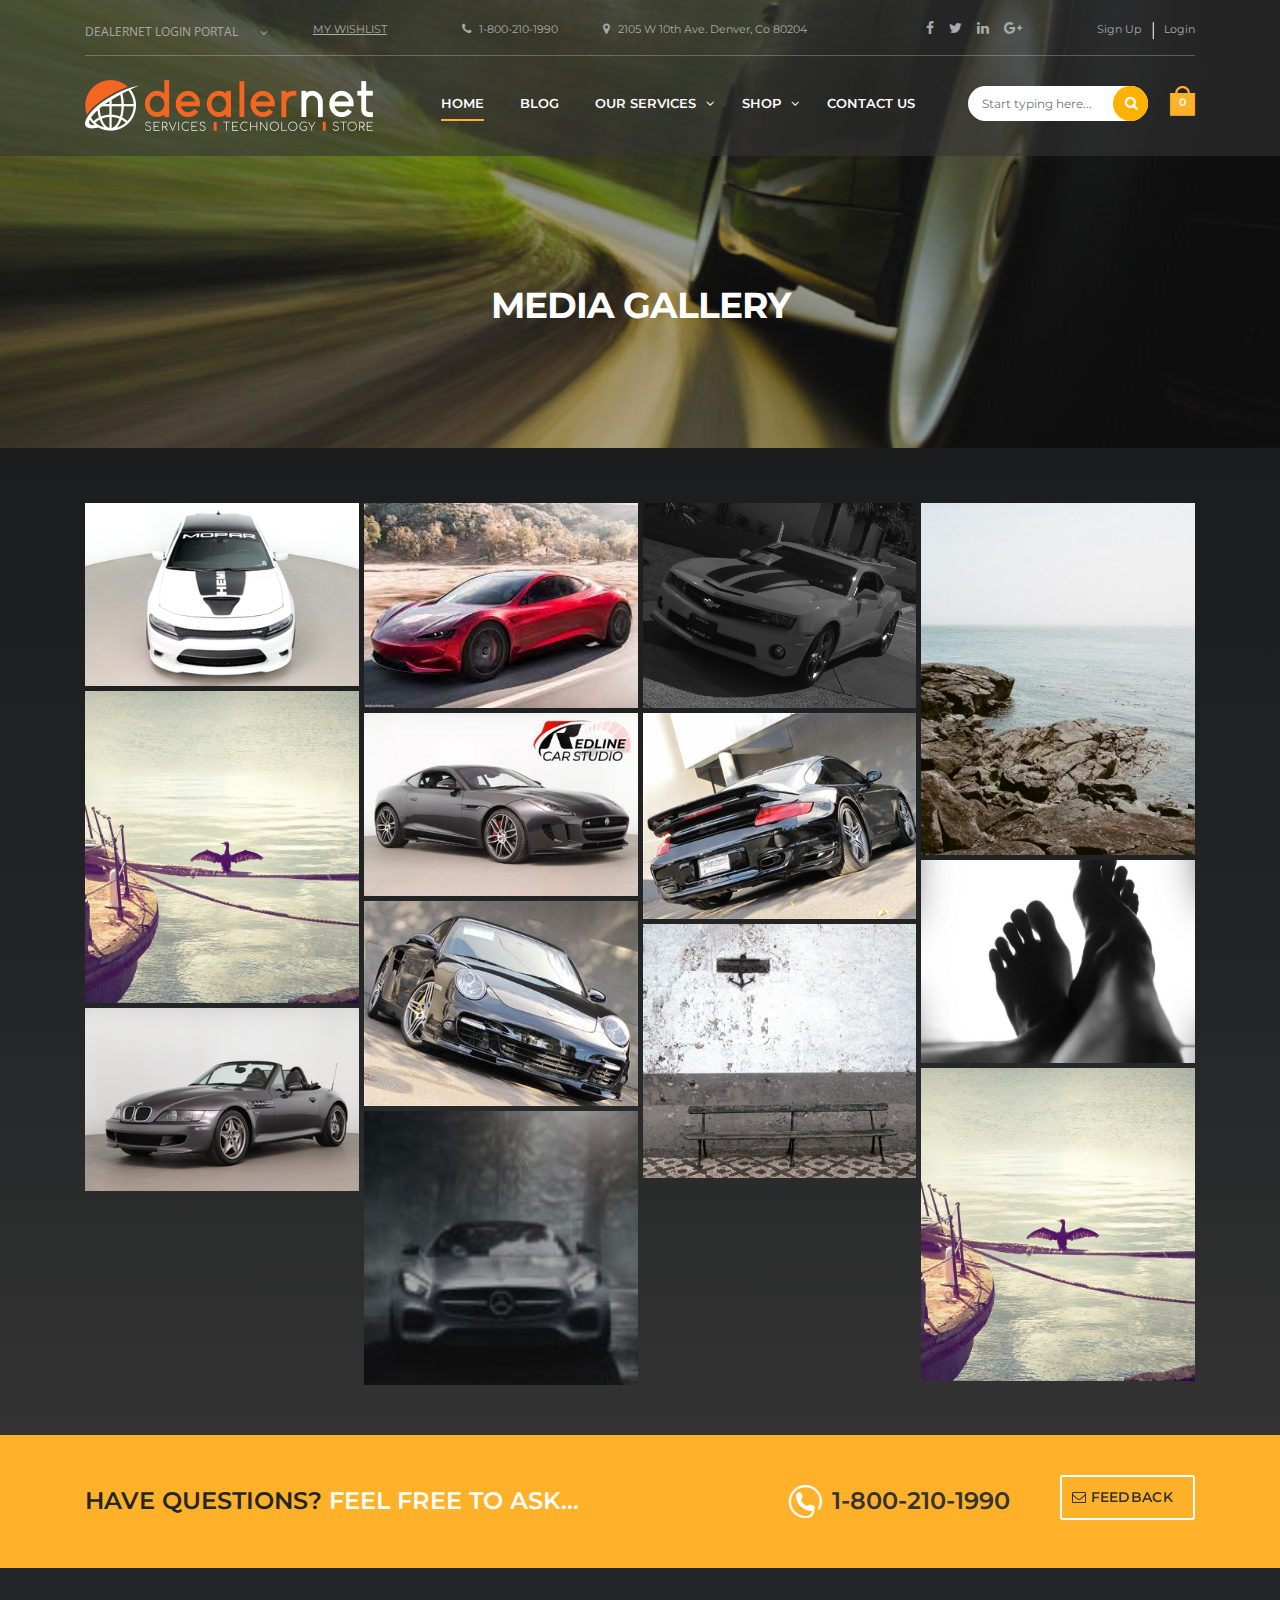
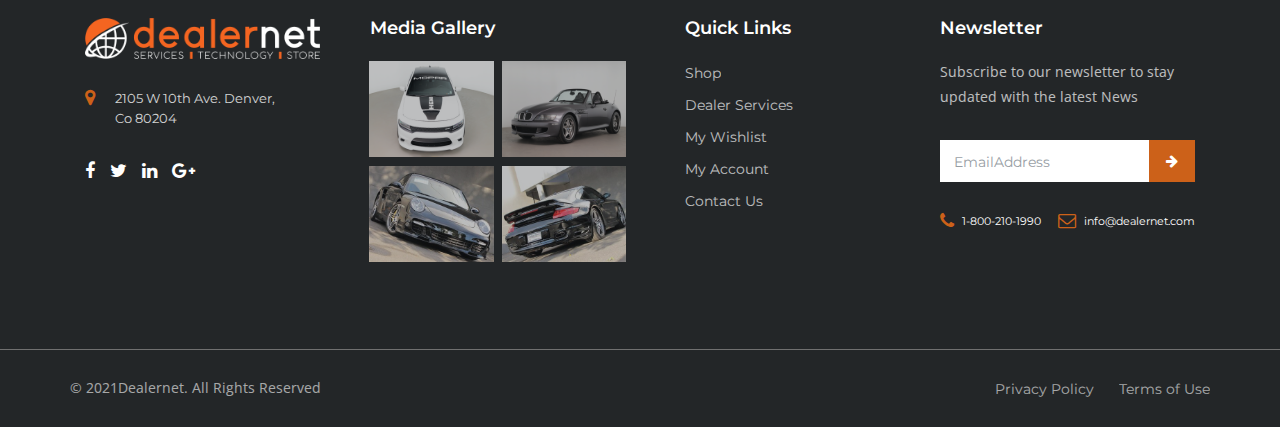
<file: gallery.html>
<!DOCTYPE html>

<html lang="en">

<head>
    <meta charset="utf-8">
    <meta http-equiv="X-UA-Compatible" content="IE=edge">
    <meta name="viewport" content="width=device-width, initial-scale=1, maximum-scale=1, user-scalable=0" />
    <meta name="description" content="">
    <meta name="author" content="">

    <title>Dealernet</title>

    <!-- favicon -->

    <link rel="icon" href="images/favicon.png" type="image/png" sizes="16x16">
    <!-- Bootstrap Core CSS -->
    <link href="css/bootstrap.min.css" rel="stylesheet">
    <!-- font-awesum -->
    <link rel="stylesheet" type="text/css" href="css/font-awesome.min.css">
    <!-- owl.carousel -->
    <link rel="stylesheet" href="css/owl.carousel.min.css">
    <link rel="stylesheet" href="css/owl.theme.default.min.css">
    <!-- fancybox -->
    <link rel="stylesheet" href="css/fancybox.css">
    <!-- icons css -->
    <link rel="stylesheet" type="text/css" href="css/stm-icon.css">
    <!-- animation -->
    <link href="https://unpkg.com/aos@2.3.1/dist/aos.css" rel="stylesheet">
    <!-- Custom CSS -->
    <link rel="stylesheet" type="text/css" href="css/style.css">
    <link rel="stylesheet" type="text/css" href="./css/media.css">

</head>

<body>
    <header>
        <div id="top-bar">
            <div class="container">

                <div class=" top-bar-wrapper">

                    <div class="stm-boats-top-bar-centered ">

                        <div id="partner-site-dropdown">
                            <p id="menu-label">
                                DealerNet Login Portal
                            </p>
                            <div id="collapse-menu">
                                <a href="#." target="_blank"><img src="images/trasnparent-bg.png">DNS IOL</a>
                                <a href="#." target="_blank"><img src="images/world-icon.png">AdCast</a>
                                <a href="#." target="_blank"><img src="images/header-recon.png">Recon Advisor</a>
                            </div>
                        </div>

                        <div id="wishlist">
                            <a href="#.">My Wishlist</a>
                        </div>


                        <ul class="top-bar-info">
                            <li><i class="fa fa-phone"></i> <a href="tel:1-800-210-1990"> 1-800-210-1990</a></li>
                            <li>
                                <i class="fa fa-map-marker"></i> <a href="https://goo.gl/maps/uH3E4aqxBms7kbHt6">2105 W
                                    10th Ave. Denver, Co 80204</a></span>
                            </li>

                        </ul>

                        <!-- Header top bar Socials -->
                        <div class="header-top-bar-socs">
                            <ul>
                                <li>
                                    <a href="#." target="_blank">
                                        <i class="fa fa-facebook"></i>
                                    </a>
                                </li>
                                <li>
                                    <a href="#." target="_blank">
                                        <i class="fa fa-twitter"></i>
                                    </a>
                                </li>
                                <li>
                                    <a href="#." target="_blank">
                                        <i class="fa fa-linkedin"></i>
                                    </a>
                                </li>
                                <li>
                                    <a href="#." target="_blank">
                                        <i class="fa fa-google-plus"></i>
                                    </a>
                                </li>
                            </ul>
                        </div>
                        <!-- Header Top bar Login -->
                        <div class="header-login-url">
                            <a href="#.">
                                <span class="vt-top">Sign Up</span>
                            </a>
                            <a href="#.">Login</a>
                        </div>
                    </div>

                </div>
            </div>
        </div>
        <div id="header">

            <div class="header-listing header-listing-fixed">

                <div class="container header-inner-content">
                    <!--Logo-->
                    <div class="listing-logo-main">
                        <a class="bloglogo" href="index.html">
                            <img src="images/logo.png" alt="Logo">
                        </a>
                    </div>

                    <div class="listing-service-right ">

                        <div class="listing-right-actions">

                            <div class="header-help-bar">
                                <ul>
                                    <li class="nav-search">
                                        <button type="submit"><i class="stm-icon-search"></i></button>
                                        <input placeholder="Start typing here..." type="text" class="form-control search-input">
                                    </li>
                                </ul>
                            </div>
                            <div class="help-bar-shop">
                                <a href="#." title="Watch shop items">
                                    <i class="stm-boats-icon-cart"></i>
                                    <span class="list-badge"><span class="stm-current-items-in-cart">0</span></span>
                                </a>
                            </div>
                            <button class=" hamburger">
                                <span></span>
                                <span></span>
                                <span></span>
                            </button>
                        </div>

                        <ul class="listing-menu">
                            <li class="current-menu-item "><a href="index.html">Home</a></li>
                            <li><a href="blog.html">Blog</a></li>
                            <li class="menu-item-has-children"><a href="#.">Our Services <span class="arrow-down"></span></a><span class="down-arrow"><i class="fa fa-angle-down"></i></span>
                                <div class="sub-menu">
                                    <div class="special-offer submenu-width">
                                        <h4>Redline Studio <span class="sub-down-arrow"><i class="fa fa-angle-down"></i></span></h4>
                                        <ul class="special-data">
                                            <li>
                                                <a href="#." class="special-img">
                                                    <img src="images/redline-main.png" alt="">
                                                </a>
                                            </li>
                                            <!-- <li>
                                            <a href="#." class="special-text">
                                                <p>
                                                    Dealer contact info here

                                                </p>
                                                <span class="menu-price"> $32 000</span>
                                            </a>
                                        </li> -->
                                        </ul>
                                    </div>
                                    <div class="dealer-service submenu-width">
                                        <h4> <a href="service.html">Dealernet Service</a> <span class="sub-down-arrow"><i class="fa fa-angle-down"></i></span> </h4>
                                        <ul>
                                            <li><a href="photo-data.html"><i class="fa fa-arrow-circle-right"></i>Photos/Data Collection</a></li>
                                            <li><a href="#."><i class=" fa fa-arrow-circle-right"></i>Chevrolet Cars</a></li>
                                            <li><a href="#."><i class=" fa fa-arrow-circle-right"></i>Off-Road Cars</a></li>
                                            <li><a href="#."><i class=" fa fa-arrow-circle-right"></i>BMW Cars</a></li>
                                            <li><a href="#."><i class=" fa fa-arrow-circle-right"></i>Nissan Cars</a></li>
                                        </ul>
                                    </div>
                                    <div class="in-house-solution submenu-width">
                                        <h4>
                                            <a href="in-house.html">In-House Solutions</a> <span class="sub-down-arrow"><i class="fa fa-angle-down"></i></span>
                                        </h4>
                                        <ul>
                                            <li><a href="invertory.html"><i class=" fa fa-arrow-circle-right"></i>Inventory Cloud</a></li>
                                            <li><a href="video-online.html"><i class=" fa fa-arrow-circle-right"></i>Video/360 Walkarounds</a></li>
                                            <li><a href="#."><i class=" fa fa-arrow-circle-right"></i>Classified Advertising</a></li>
                                            <li><a href="#."><i class=" fa fa-arrow-circle-right"></i>Window Labels</a></li>
                                            <li><a href="#."><i class=" fa fa-arrow-circle-right"></i>Internet Manager</a></li>
                                        </ul>
                                    </div>
                                    <div class="header-contact-us submenu-width">
                                        <h4>Vehicle Photography <span class="sub-down-arrow"><i class="fa fa-angle-down"></i></span></h4>
                                        <ul>
                                            <li>
                                                <a href="#."><img src="images/header-gallery.png" alt=""></a>
                                            </li>
                                        </ul>
                                    </div>
                                </div>

                            </li>

                            <li class="menu-item-has-children"><span class="down-arrow"><i
                                        class="fa fa-angle-down"></i></span><a href="#.">Shop <span class="arrow-down"></span></a>

                                <div class="sub-menu">
                                    <div class="popular submenu-width">
                                        <h4>Most popular <span class="sub-down-arrow"><i class="fa fa-angle-down"></i></span></h4>
                                        <ul>
                                            <li><a href="#.">Custom menu item</a></li>
                                            <li><a href="#.">Another menu item</a></li>
                                        </ul>
                                    </div>
                                    <div class="popular submenu-width">
                                        <h4>Apparel <span class="sub-down-arrow"><i class="fa fa-angle-down"></i></span></h4>
                                        <ul>
                                            <li><a href="#.">Example link</a></li>
                                            <li><a href="#.">Another item here</a></li>
                                        </ul>
                                    </div>
                                    <div class="popular submenu-width">
                                        <h4>Promotional items <span class="sub-down-arrow"><i class="fa fa-angle-down"></i></span></h4>
                                        <ul>
                                            <li><a href="#.">Hello, World!</a></li>
                                            <li><a href="#.">Shop item link</a></li>
                                        </ul>
                                    </div>
                                    <div class="popular submenu-width">
                                        <h4>Dealer supplies <span class="sub-down-arrow"><i class="fa fa-angle-down"></i></span></h4>
                                        <ul>
                                            <li><a href="#.">Supplies item link</a></li>
                                            <li><a href="#.">Another link here</a></li>
                                        </ul>
                                    </div>

                                </div>
                            </li>
                            <li><a href="contact.html">Contact Us</a></li>

                        </ul>
                    </div>
                </div>
            </div>
        </div>
    </header>
    <section class="photo-enhance-banner gallery-page-banner background-position" style="background-image: url('images/gallery-bg.jpg');">
        <div class="container">
            <div class="photo-enhance-title text-center">
                <h2>Media Gallery</h2>
            </div>
        </div>
    </section>
    <section class="gallery">
        <div class="container">
            <!-- <div class="gallery-heading">
                <h2>Media Gallery</h2>
            </div> -->
            <div class="gallery-flex">
                <ul>
                    <li>
                        <a data-fancybox="gallery" href="images/gal1.png">
                            <img src="images/gal1.png" alt="">
                        </a>
                    </li>
              
                 
                  
                    <li>
                        <a data-fancybox="gallery" href="images/50-700x800.jpg">
                            <img src="images/50-700x800.jpg" alt="">
                        </a>
                    </li>
                    <li>
                        <a data-fancybox="gallery" href="images/gal2.png">
                            <img src="images/gal2.png" alt="">
                        </a>
                    </li>
                    <li>
                        <a data-fancybox="gallery" href="images/blog3.jpg">
                            <img src="images/blog3.jpg" alt="">
                        </a>
                    </li>
                    <li>
                        <a data-fancybox="gallery" href="images/redline-main.png">
                            <img src="images/redline-main.png" alt="">
                        </a>
                    </li>
                    <li>
                        <a data-fancybox="gallery" href="images/gal3.png">
                            <img src="images/gal3.png" alt="">
                        </a>
                    </li>
                    <li>
                        <a data-fancybox="gallery" href="images/slide_1-120x120.jpg">
                            <img src="images/slide_1-120x120.jpg" alt="">
                        </a>
                    </li>
                    <li>
                        <a data-fancybox="gallery" href="images/services-background.jpg">
                            <img src="images/services-background.jpg" alt="">
                        </a>
                    </li>
                    <li>
                        <a data-fancybox="gallery" href="images/gal4.png">
                            <img src="images/gal4.png" alt="">
                        </a>
                    </li>
                    <li>
                        <a data-fancybox="gallery" href="images/32-700x650.jpg">
                            <img src="images/32-700x650.jpg" alt="">
                        </a>
                    </li>
                    <li>
                        <a data-fancybox="gallery" href="images/14-700x900.jpg">
                            <img src="images/14-700x900.jpg" alt="">
                        </a>
                    </li>
                    <li>
                        <a data-fancybox="gallery" href="images/31-700x520.jpg">
                            <img src="images/31-700x520.jpg" alt="">
                        </a>
                    </li>
                    <li>
                        <a data-fancybox="gallery" href="images/50-700x800.jpg">
                            <img src="images/50-700x800.jpg" alt="">
                        </a>
                    </li>

                </ul>
            </div>
        </div>
    </section>
    <section class="call-to-action">
        <div class="container">
            <div class="call-to-action-text">
                <h2>HAVE QUESTIONS? <span>FEEL FREE TO ASK... </span>
                </h2>
            </div>
            <ul>
                <li>
                    <i class="stm-icon-phone2"></i>
                    <a href="tel:1-800-210-1990"> 1-800-210-1990</a>
                </li>
                <li class="feedback">
                    <a class="icon-box-link-btn" href="mailto:info@dealernet.co"><i class="fa fa-envelope-o"></i>
                        feedback</a>
                </li>
            </ul>
        </div>
    </section>

    <footer>

        <div class="top-footer">
            <div class="container">
                <div class="row">
                    <div class="col-lg-3 col-md-6">
                        <div class="logo-area">
                            <a href="index.html" class="footer-logo">
                                <img src="images/logo.png" alt="">
                            </a>
                            <div class="address">
                                <i class="fa fa-map-marker"></i> <a href="https://goo.gl/maps/uH3E4aqxBms7kbHt6">2105 W
                                    10th Ave. Denver,<br> Co 80204</a></span>
                            </div>
                            <div class="footer-social">
                                <ul>
                                    <li>
                                        <a href="#." target="_blank">
                                            <i class="fa fa-facebook"></i>
                                        </a>
                                    </li>
                                    <li>
                                        <a href="#." target="_blank">
                                            <i class="fa fa-twitter"></i>
                                        </a>
                                    </li>
                                    <li>
                                        <a href="#." target="_blank">
                                            <i class="fa fa-linkedin"></i>
                                        </a>
                                    </li>
                                    <li>
                                        <a href="#." target="_blank">
                                            <i class="fa fa-google-plus"></i>
                                        </a>
                                    </li>
                                </ul>
                            </div>
                        </div>

                    </div>
                    <div class="col-lg-3 col-md-6 ">
                        <div class="footer-media-gallery ">
                            <h4><a href="gallery.html">Media Gallery </a></h4>
                            <ul>
                                <li>
                                    <a href="gallery.html">
                                        <img src="images/gal1.png" alt="">
                                    </a>
                                </li>
                                <li>
                                    <a href="gallery.html">
                                        <img src="images/gal2.png" alt="">
                                    </a>
                                </li>
                                <li>
                                    <a href="gallery.html">
                                        <img src="images/gal3.png" alt="">
                                    </a>
                                </li>
                                <li>
                                    <a href="gallery.html">
                                        <img src="images/gal4.png" alt="">
                                    </a>
                                </li>
                            </ul>
                        </div>
                    </div>
                    <div class="col-lg-3 col-md-6 footer-links">
                        <div class="quick-links ">
                            <h4>Quick Links <i class="fa fa-angle-down"></i></h4>
                            <ul>
                                <li>
                                    <a href="#.">Shop</a>
                                </li>
                                <li>
                                    <a href="#.">Dealer Services</a>
                                </li>
                                <li>
                                    <a href="#."> My Wishlist</a>
                                </li>
                                <li>
                                    <a href="#.">My Account</a>
                                </li>
                                <li>
                                    <a href="contact.html"> Contact Us</a>
                                </li>

                            </ul>
                        </div>
                    </div>

                    <div class="col-lg-3 col-md-6">
                        <div class="newsletter">
                            <div class="newsletter-heading">
                                <h4>Newsletter</h4>
                                <p>Subscribe to our newsletter to stay updated with the latest News</p>
                            </div>
                            <form action="">
                                <input type="email" class="form-control" placeholder="EmailAddress">
                                <button type="submit"><i class="fa fa-arrow-right"></i></button>
                            </form>
                            <ul>
                                <li><i class="fa fa-phone"></i> <a href="tel:1-800-210-1990"> 1-800-210-1990</a></li>
                                <li>
                                    <i class="fa fa-envelope-o"></i> <a href="mailto:info@dealernet.com">
                                        info@dealernet.com</a>
                                </li>

                            </ul>

                        </div>
                    </div>
                </div>

            </div>
        </div>
        <div class="bottom-footer">
            <div class="container">
                <div class="row">
                    <p>
                        &#169; 2021Dealernet. All Rights Reserved
                    </p>
                    <ul>
                        <li>
                            <a href="#.">Privacy Policy</a>
                        </li>
                        <li>
                            <a href="#.">Terms of Use</a>
                        </li>
                    </ul>
                </div>
            </div>
        </div>

    </footer>

    <!-- jQuery Version 3.2.1 -->
    <script src="js/jquery-3.4.1.js"></script>
    <!-- fancybox -->
    <script src="js/fancybox.js"></script>
    <!-- animation -->
    <script src="https://unpkg.com/aos@2.3.1/dist/aos.js"></script>
    <!-- Bootstrap Core JavaScript -->
    <script src="js/bootstrap.min.js"></script>
    <!-- owl slider -->
    <script src="js/owl.carousel.min.js"></script>
    <!-- custom js -->
    <script src="js/script.js"></script>
</body>


</html>
</file>
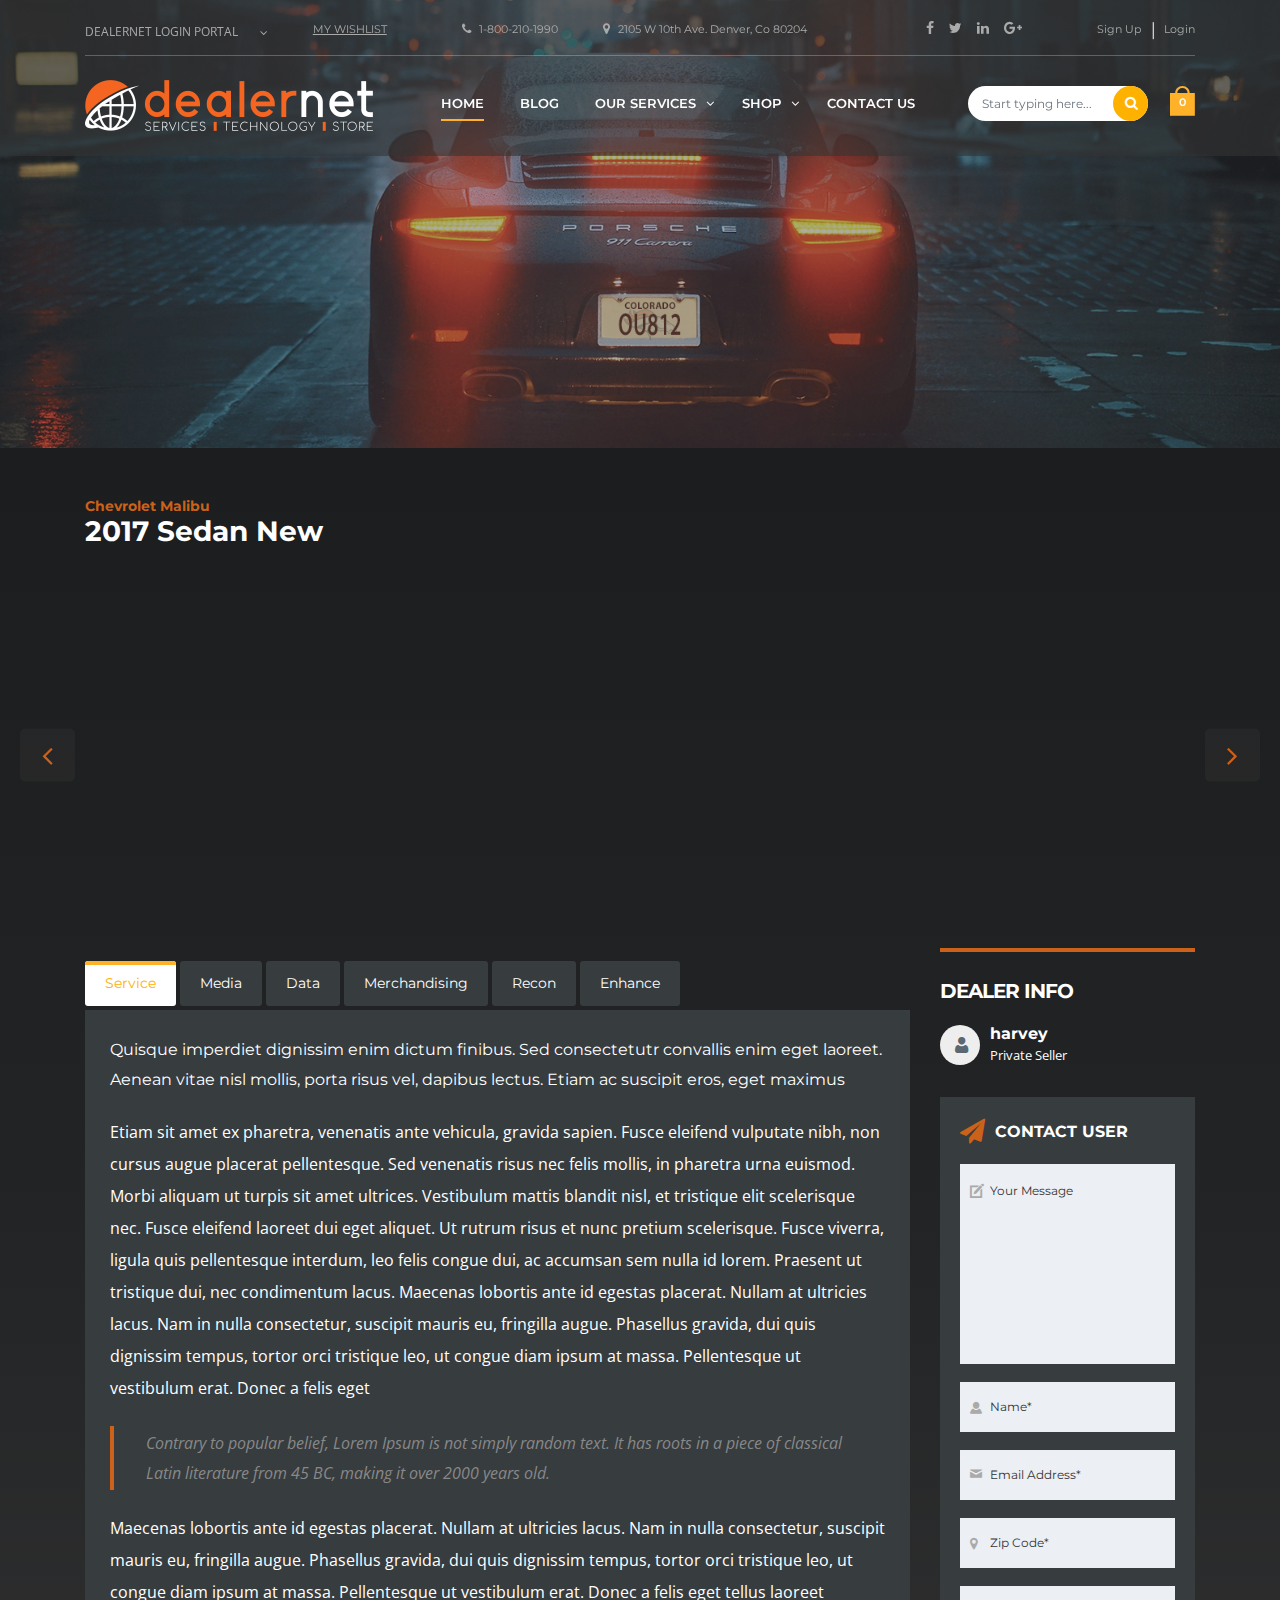
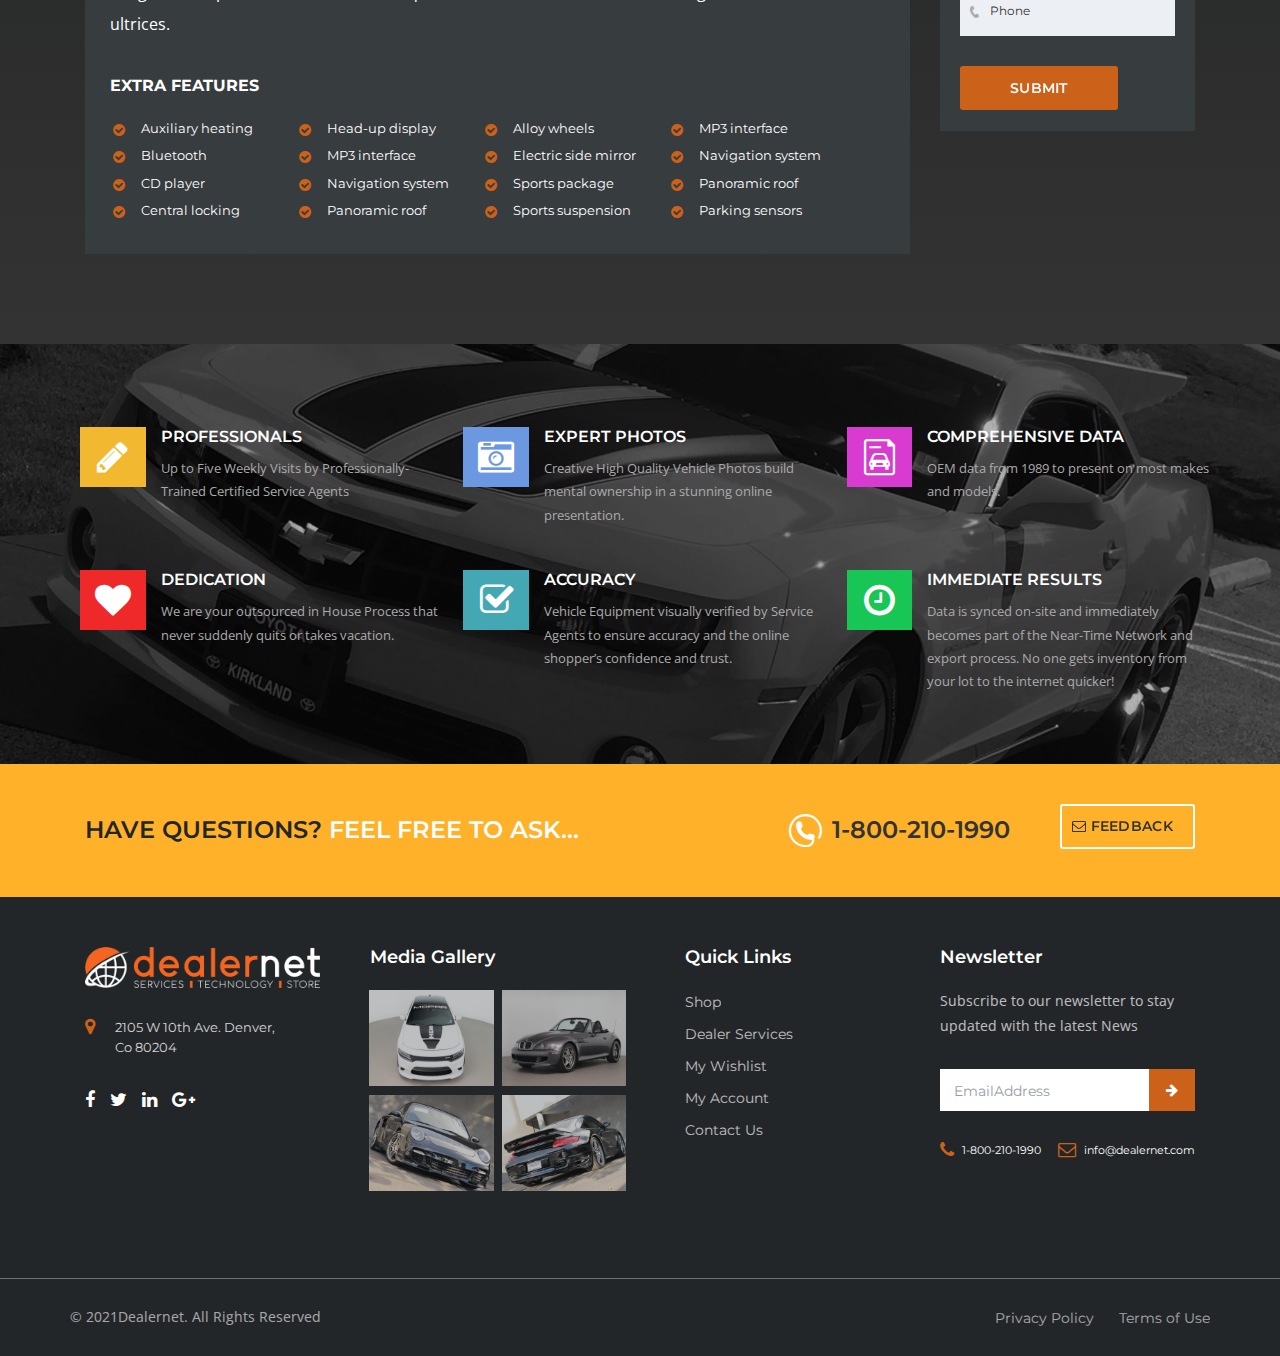
<file: inventory-detail.html>
<!DOCTYPE html>

<html lang="en">

<head>
    <meta charset="utf-8">
    <meta http-equiv="X-UA-Compatible" content="IE=edge">
    <meta name="viewport" content="width=device-width, initial-scale=1, maximum-scale=1, user-scalable=0" />
    <meta name="description" content="">
    <meta name="author" content="">

    <title>Dealernet</title>

    <!-- favicon -->

    <link rel="icon" href="images/favicon.png" type="image/png" sizes="16x16">
    <!-- Bootstrap Core CSS -->
    <link href="css/bootstrap.min.css" rel="stylesheet">
    <!-- font-awesum -->
    <link rel="stylesheet" type="text/css" href="css/font-awesome.min.css">
    <!-- owl.carousel -->
    <link rel="stylesheet" href="css/owl.carousel.min.css">
    <link rel="stylesheet" href="css/owl.theme.default.min.css">
    <!-- fancybox -->
    <link rel="stylesheet" href="css/fancybox.css">
    <!-- icons css -->
    <link rel="stylesheet" type="text/css" href="css/stm-icon.css">
    <!-- Custom CSS -->
    <link rel="stylesheet" type="text/css" href="css/style.css">
    <link rel="stylesheet" type="text/css" href="./css/media.css">



</head>

<body class="detail-page">
    <header>
        <div id="top-bar">
            <div class="container">

                <div class=" top-bar-wrapper">

                    <div class="stm-boats-top-bar-centered ">

                        <div id="partner-site-dropdown">
                            <p id="menu-label">
                                DealerNet Login Portal
                            </p>
                            <div id="collapse-menu">
                                <a href="#." target="_blank"><img src="images/trasnparent-bg.png">DNS IOL</a>
                                <a href="#." target="_blank"><img src="images/world-icon.png">AdCast</a>
                                <a href="#." target="_blank"><img src="images/header-recon.png">Recon Advisor</a>
                            </div>
                        </div>

                        <div id="wishlist">
                            <a href="#.">My Wishlist</a>
                        </div>


                        <ul class="top-bar-info">
                            <li><i class="fa fa-phone"></i> <a href="tel:1-800-210-1990"> 1-800-210-1990</a></li>
                            <li>
                                <i class="fa fa-map-marker"></i> <a href="https://goo.gl/maps/uH3E4aqxBms7kbHt6">2105 W
                                    10th Ave. Denver, Co 80204</a>
                            </li>

                        </ul>

                        <!-- Header top bar Socials -->
                        <div class="header-top-bar-socs">
                            <ul>
                                <li>
                                    <a href="#." target="_blank">
                                        <i class="fa fa-facebook"></i>
                                    </a>
                                </li>
                                <li>
                                    <a href="#." target="_blank">
                                        <i class="fa fa-twitter"></i>
                                    </a>
                                </li>
                                <li>
                                    <a href="#." target="_blank">
                                        <i class="fa fa-linkedin"></i>
                                    </a>
                                </li>
                                <li>
                                    <a href="#." target="_blank">
                                        <i class="fa fa-google-plus"></i>
                                    </a>
                                </li>
                            </ul>
                        </div>
                        <!-- Header Top bar Login -->
                        <div class="header-login-url">
                            <a href="#.">
                                <span class="vt-top">Sign Up</span>
                            </a>
                            <a href="#.">Login</a>
                        </div>
                    </div>

                </div>
            </div>
        </div>
        <div id="header">

            <div class="header-listing header-listing-fixed">

                <div class="container header-inner-content">
                    <!--Logo-->
                    <div class="listing-logo-main">
                        <a class="bloglogo" href="index.html">
                            <img src="images/logo.png" alt="Logo">
                        </a>
                    </div>

                    <div class="listing-service-right ">

                        <div class="listing-right-actions">

                            <div class="header-help-bar">
                                <ul>
                                    <li class="nav-search">
                                        <button type="submit"><i class="stm-icon-search"></i></button>
                                        <input placeholder="Start typing here..." type="text" class="form-control search-input" value="" name="s" id="s">
                                    </li>
                                </ul>
                            </div>
                            <div class="help-bar-shop">
                                <a href="#." title="Watch shop items">
                                    <i class="stm-boats-icon-cart"></i>
                                    <span class="list-badge"><span class="stm-current-items-in-cart">0</span></span>
                                </a>
                            </div>
                            <button class=" hamburger">
                                <span></span>
                                <span></span>
                                <span></span>
                            </button>
                        </div>

                        <ul class="listing-menu">
                            <li class="current-menu-item "><a href="index.html">Home</a></li>
                            <li><a href="blog.html">Blog</a></li>
                            <li class="menu-item-has-children"><a href="service.html">Our Services <span
                                        class="arrow-down"></span></a><span class="down-arrow"><i
                                        class="fa fa-angle-down"></i></span>
                                <div class="sub-menu">
                                    <div class="special-offer submenu-width">
                                        <h4>Redline Studio <span class="sub-down-arrow"><i
                                                    class="fa fa-angle-down"></i></span></h4>
                                        <ul class="special-data">
                                            <li>
                                                <a href="#." class="special-img">
                                                    <img src="images/redline-main.png" alt="">
                                                </a>
                                            </li>
                                            <!-- <li>
                                                        <a href="#." class="special-text">
                                                            <p>
                                                                Dealer contact info here
            
                                                            </p>
                                                            <span class="menu-price"> $32 000</span>
                                                        </a>
                                                    </li> -->
                                        </ul>
                                    </div>
                                    <div class="dealer-service submenu-width">
                                        <h4> <a href="service.html">Dealernet Service</a> <span class="sub-down-arrow"><i class="fa fa-angle-down"></i></span> </h4>
                                        <ul>
                                            <li><a href="photo-data.html"><i
                                                        class="fa fa-arrow-circle-right"></i>Photos/Data Collection</a>
                                            </li>
                                            <li><a href="#."><i class=" fa fa-arrow-circle-right"></i>Chevrolet Cars</a>
                                            </li>
                                            <li><a href="#."><i class=" fa fa-arrow-circle-right"></i>Off-Road Cars</a>
                                            </li>
                                            <li><a href="#."><i class=" fa fa-arrow-circle-right"></i>BMW Cars</a></li>
                                            <li><a href="#."><i class=" fa fa-arrow-circle-right"></i>Nissan Cars</a>
                                            </li>
                                        </ul>
                                    </div>
                                    <div class="in-house-solution submenu-width">
                                        <h4>
                                            <a href="in-house.html">In-House Solutions</a> <span class="sub-down-arrow"><i class="fa fa-angle-down"></i></span>
                                        </h4>
                                        <ul>
                                            <li><a href="invertory.html"><i
                                                        class=" fa fa-arrow-circle-right"></i>Inventory Cloud</a></li>
                                            <li><a href="video-online.html"><i
                                                        class=" fa fa-arrow-circle-right"></i>Video/360 Walkarounds</a>
                                            </li>
                                            <li><a href="#."><i class=" fa fa-arrow-circle-right"></i>Classified
                                                    Advertising</a></li>
                                            <li><a href="#."><i class=" fa fa-arrow-circle-right"></i>Window Labels</a>
                                            </li>
                                            <li><a href="#."><i class=" fa fa-arrow-circle-right"></i>Internet
                                                    Manager</a></li>
                                        </ul>
                                    </div>
                                    <div class="header-contact-us submenu-width">
                                        <h4>Vehicle Photography <span class="sub-down-arrow"><i class="fa fa-angle-down"></i></span></h4>
                                        <ul>
                                            <li>
                                                <a href="#."><img src="images/header-gallery.png" alt=""></a>
                                            </li>
                                        </ul>
                                    </div>
                                </div>

                            </li>

                            <li class="menu-item-has-children"><span class="down-arrow"><i
                                        class="fa fa-angle-down"></i></span><a href="store.html">Shop <span
                                        class="arrow-down"></span></a>

                                <div class="sub-menu">
                                    <div class="popular submenu-width">
                                        <h4>Most popular <span class="sub-down-arrow"><i
                                                    class="fa fa-angle-down"></i></span></h4>
                                        <ul>
                                            <li><a href="#.">Custom menu item</a></li>
                                            <li><a href="#.">Another menu item</a></li>
                                        </ul>
                                    </div>
                                    <div class="popular submenu-width">
                                        <h4>Apparel <span class="sub-down-arrow"><i class="fa fa-angle-down"></i></span>
                                        </h4>
                                        <ul>
                                            <li><a href="#.">Example link</a></li>
                                            <li><a href="#.">Another item here</a></li>
                                        </ul>
                                    </div>
                                    <div class="popular submenu-width">
                                        <h4>Promotional items <span class="sub-down-arrow"><i
                                                    class="fa fa-angle-down"></i></span></h4>
                                        <ul>
                                            <li><a href="#.">Hello, World!</a></li>
                                            <li><a href="#.">Shop item link</a></li>
                                        </ul>
                                    </div>
                                    <div class="popular submenu-width">
                                        <h4>Dealer supplies <span class="sub-down-arrow"><i
                                                    class="fa fa-angle-down"></i></span></h4>
                                        <ul>
                                            <li><a href="#.">Supplies item link</a></li>
                                            <li><a href="#.">Another link here</a></li>
                                        </ul>
                                    </div>

                                </div>
                            </li>
                            <li><a href="contact.html">Contact Us</a></li>

                        </ul>
                    </div>
                </div>
            </div>
        </div>
    </header>
    <div class="single-add-to-compare">
        <div class="container">
            <div class="row">
                <div class="col-md-9 ">
                    <div class="single-add-to-compare-left">
                        <i class="add-to-compare-icon stm-icon-speedometr2"></i>
                        <span>Chevrolet Malibu 2017 Sedan New - Added to compare</span>
                    </div>
                </div>
                <div class="col-md-3 ">
                    <a href="compare.html" class="compare-link-page icon-box-link-btn">
                        Compare				</a>
                </div>
            </div>
        </div>
    </div>
    <section class="photo-enhance-banner background-position" style="background-image: url('images/porsche.png');">
        <div class="container">
            <!-- <div class="photo-enhance-title">
                <h2>
                    INVENTORY </h2>
            </div> -->
        </div>
    </section>
 
    <section class="dealer-contact">
        <div class="photo-slider photo-enhance-banner detail-page-banner" >
            <div class="dealer-info-car">
                <div class="container">
                <div class="car-model">
                    <h2>
                        <span>Chevrolet Malibu</span> 2017 Sedan New
                    </h2>
                </div>
            </div>
            </div>
                <div class="owl-carousel owl-theme photo-banner-slider">
                    <div class="item">
                        <iframe frameborder="0" allowfullscreen="" scrolling="no" src="https://media.flickfusion.net/p/pt.php?video_fk=845e2ef6-37bc-4c89-bf3b-3406e29875e1"></iframe>
    
                    </div>
                    <div class="item">
                        <iframe frameborder="0" allowfullscreen="" scrolling="no" src="https://media.flickfusion.net/p/pt.php?video_fk=845e2ef6-37bc-4c89-bf3b-3406e29875e1"></iframe>
    
                    </div>
                    <div class="item">
                        <iframe frameborder="0" allowfullscreen="" scrolling="no" src="https://media.flickfusion.net/p/pt.php?video_fk=845e2ef6-37bc-4c89-bf3b-3406e29875e1"></iframe>
    
                    </div>
                    <div class="item">
                        <iframe frameborder="0" allowfullscreen="" scrolling="no" src="https://media.flickfusion.net/p/pt.php?video_fk=845e2ef6-37bc-4c89-bf3b-3406e29875e1"></iframe>
    
                    </div>
                    <div class="item">
                        <iframe frameborder="0" allowfullscreen="" scrolling="no" src="https://media.flickfusion.net/p/pt.php?video_fk=845e2ef6-37bc-4c89-bf3b-3406e29875e1"></iframe>
    
                    </div>
                    <div class="item">
                        <iframe frameborder="0" allowfullscreen="" scrolling="no" src="https://media.flickfusion.net/p/pt.php?video_fk=845e2ef6-37bc-4c89-bf3b-3406e29875e1"></iframe>
    
                    </div>
                </div>
        </div>
        <div class="container">
            <div class="row">
                <div class="col-lg-9">
               
                    <div class="detail-img-area">
                        <!-- <div class="product-img">
                            <div class="stm-badge-directory ">
                                Special </div>
                            <div class="slider-area">
                                <div id="product__slider">
                                    <div id="sync1" class="owl-carousel owl-theme">
                                        <div class="slide"><img src="images/slide_1-550x410.jpg" alt=""></div>
                                        <div class="slide"><img src="images/slide_1-550x410.jpg" alt=""></div>
                                    </div>
                                    <div id="sync2" class="owl-carousel owl-theme">
                                        <div class="slide"><img src="images/slide_1-550x410.jpg" alt=""></div>
                                        <div class="slide"><img src="images/slide_1-550x410.jpg" alt=""></div>
                                    </div>
                                </div>
                            </div>
                        </div> -->
                        <div class="prodcut-img-fancybox">

                            <div class="product-vid-popup">
                                <a href="https://youtu.be/vlPuxHRKnhI" data-fancybox="vid1"><i class="fa fa-film"></i>
                                    <span class="vid-amount">2 video</span></a>
                                <ul>
                                    <li>
                                        <a href="https://youtu.be/vlPuxHRKnhI" data-fancybox="vid1"></a>
                                    </li>
                                </ul>
                            </div>
                            <div class="stm-gallery-actions">
                                <div class="print-area">
                                    <a href="javascript:window.print()">
                                        <i class="fa fa-print"></i>
                                    </a>
                                </div>
                                <div class="compare-link ">
                                    <a href="#.">
                                        <i class="stm-service-icon-compare-new"></i>
                                    </a>
                                </div>
                                <div class="share-btn">
                                    <a href="#.">
                                        <i class="fa fa-share-alt"></i>
                                    </a>
                                </div>
                            </div>
                        </div>
                    </div>
                    <div class="detail-tabs">
                        <ul class="nav nav-tabs" id="myTab" role="tablist">
                            <li>
                                <a class=" active" data-toggle="tab" href="#service" role="tab">Service</a>
                            </li>
                            <li>
                                <a data-toggle="tab" href="#media" role="tab">Media</a>
                            </li>
                            <li>
                                <a data-toggle="tab" href="#data" role="tab">Data</a>
                            </li>
                            <li>
                                <a data-toggle="tab" href="#Merchandising" role="tab">Merchandising</a>
                            </li>
                            <li>
                                <a data-toggle="tab" href="#Recon" role="tab">Recon</a>
                            </li>
                            <li>
                                <a data-toggle="tab" href="#Enhance" role="tab">Enhance</a>
                            </li>

                        </ul>
                        <div class="tab-content" id="myTabContent">
                            <div class="tab-pane fade show active" id="service">
                                <div class="service-tab ">
                                    <div class="service-tab-text">
                                        <h4>Quisque imperdiet dignissim enim dictum finibus. Sed consectetutr convallis enim eget laoreet. Aenean vitae nisl mollis, porta risus vel, dapibus lectus. Etiam ac suscipit eros, eget maximus</h4>
                                        <p>Etiam sit amet ex pharetra, venenatis ante vehicula, gravida sapien. Fusce eleifend vulputate nibh, non cursus augue placerat pellentesque. Sed venenatis risus nec felis mollis, in pharetra urna euismod. Morbi aliquam
                                            ut turpis sit amet ultrices. Vestibulum mattis blandit nisl, et tristique elit scelerisque nec. Fusce eleifend laoreet dui eget aliquet. Ut rutrum risus et nunc pretium scelerisque. Fusce viverra, ligula quis
                                            pellentesque interdum, leo felis congue dui, ac accumsan sem nulla id lorem. Praesent ut tristique dui, nec condimentum lacus. Maecenas lobortis ante id egestas placerat. Nullam at ultricies lacus. Nam in nulla
                                            consectetur, suscipit mauris eu, fringilla augue. Phasellus gravida, dui quis dignissim tempus, tortor orci tristique leo, ut congue diam ipsum at massa. Pellentesque ut vestibulum erat. Donec a felis eget</p>
                                        <blockquote>
                                            <p>Contrary to popular belief, Lorem Ipsum is not simply random text. It has roots in a piece of classical Latin literature from 45 BC, making it over 2000 years old.</p>
                                        </blockquote>
                                        <p>Maecenas lobortis ante id egestas placerat. Nullam at ultricies lacus. Nam in nulla consectetur, suscipit mauris eu, fringilla augue. Phasellus gravida, dui quis dignissim tempus, tortor orci tristique leo, ut congue
                                            diam ipsum at massa. Pellentesque ut vestibulum erat. Donec a felis eget tellus laoreet ultrices.
                                        </p>
                                    </div>
                                    <div class="service-extra-feature">
                                        <h4>EXTRA FEATURES</h4>
                                        <ul>
                                            <li>
                                                Auxiliary heating
                                            </li>
                                            <li>
                                                Head-up display
                                            </li>
                                            <li>
                                                Alloy wheels
                                            </li>
                                            <li>
                                                MP3 interface
                                            </li>
                                            <li>
                                                Bluetooth
                                            </li>
                                            <li>
                                                MP3 interface
                                            </li>
                                            <li>
                                                Electric side mirror
                                            </li>
                                            <li>
                                                Navigation system
                                            </li>
                                            <li>
                                                CD player
                                            </li>
                                            <li>
                                                Navigation system
                                            </li>
                                            <li>
                                                Sports package
                                            </li>
                                            <li>
                                                Panoramic roof
                                            </li>
                                            <li>
                                                Central locking
                                            </li>
                                            <li>
                                                Panoramic roof
                                            </li>
                                            <li>
                                                Sports suspension
                                            </li>
                                            <li>
                                                Parking sensors
                                            </li>
                                        </ul>
                                    </div>
                                </div>
                            </div>
                            <div class="tab-pane fade" id="media">
                                <div class="media-tab">
                                    <div class="engine media-tb">
                                        <div class="heading">
                                            <h4><i class="stm-icon-engine"></i> Engine</h4>
                                        </div>
                                        <table>
                                            <tbody>

                                                <tr>
                                                    <td>
                                                        <span class="text-transform ">Number of cylinders</span>
                                                    </td>
                                                    <td class="text-right">
                                                        <span class="h6">6</span>
                                                    </td>
                                                </tr>

                                                <tr>
                                                    <td>
                                                        <span class="text-transform ">Displacement</span>
                                                    </td>
                                                    <td class="text-right">
                                                        <span class="h6">2015</span>
                                                    </td>
                                                </tr>

                                                <tr>
                                                    <td>
                                                        <span class="text-transform ">Drive layout</span>
                                                    </td>
                                                    <td class="text-right">
                                                        <span class="h6">6</span>
                                                    </td>
                                                </tr>

                                                <tr>
                                                    <td>
                                                        <span class="text-transform ">Horespower</span>
                                                    </td>
                                                    <td class="text-right">
                                                        <span class="h6">356 HP</span>
                                                    </td>
                                                </tr>

                                                <tr>
                                                    <td>
                                                        <span class="text-transform ">@ rpm</span>
                                                    </td>
                                                    <td class="text-right">
                                                        <span class="h6">450 lb.-ft.</span>
                                                    </td>
                                                </tr>

                                                <tr>
                                                    <td>
                                                        <span class="text-transform ">Torque</span>
                                                    </td>
                                                    <td class="text-right">
                                                        <span class="h6">12.5 : 1</span>
                                                    </td>
                                                </tr>

                                                <tr>
                                                    <td>
                                                        <span class="text-transform ">Compression ratio</span>
                                                    </td>
                                                    <td class="text-right">
                                                        <span class="h6">Gasoline</span>
                                                    </td>
                                                </tr>
                                            </tbody>
                                        </table>
                                    </div>
                                    <div class="performance media-tb">
                                        <div class="heading">
                                            <h4> <i class="stm-service-icon-compare-new"></i>Performance</h4>
                                        </div>
                                        <table>
                                            <tbody>

                                                <tr>
                                                    <td>
                                                        <span class="text-transform ">Top Track Speed</span>
                                                    </td>
                                                    <td class="text-right">
                                                        <span class="h6">192 mph</span>
                                                    </td>
                                                </tr>

                                                <tr>
                                                    <td>
                                                        <span class="text-transform ">0 - 60 mph</span>
                                                    </td>
                                                    <td class="text-right">
                                                        <span class="h6">3.9s</span>
                                                    </td>
                                                </tr>
                                            </tbody>
                                        </table>
                                    </div>
                                    <div class="transmission media-tb">
                                        <div class="heading">
                                            <h4> <i class="stm-icon-transmission2"></i>Transmission</h4>
                                        </div>
                                        <table>
                                            <tbody>

                                                <tr>
                                                    <td>
                                                        <span class="text-transform ">Type</span>
                                                    </td>
                                                    <td class="text-right">
                                                        <span class="h6">Automatic</span>
                                                    </td>
                                                </tr>

                                                <tr>
                                                    <td>
                                                        <span class="text-transform ">Displacement</span>
                                                    </td>
                                                    <td class="text-right">
                                                        <span class="h6">6 Speed</span>
                                                    </td>
                                                </tr>
                                            </tbody>
                                        </table>
                                    </div>
                                </div>
                            </div>
                            <div class="tab-pane fade" id="data">
                                <div class="data-tab">
                                    <div class="data-one">
                                        <h4>Nulla consequat enim.</h4>
                                        <ul>
                                            <li>
                                                Pellentesque lacus urna, feugiat non consectetur nec.
                                            </li>
                                            <li>
                                                Aliquam sem neque, efficitur atero lectus vitae.
                                            </li>
                                            <li>
                                                Pellentesque erat libero, eleifend sit amet felis ido.
                                            </li>
                                            <li>
                                                Maecenas eget consectetur quam. Vestibulum ligula.
                                            </li>
                                            <li>
                                                Praesent lorem sapien, vestibulum eget aliquet et.
                                            </li>
                                        </ul>
                                    </div>
                                    <div class="data-two">
                                        <h4>Consequat massa</h4>
                                        <ul>
                                            <li>
                                                Pellentesque lacus urna, feugiat non consectetur nec.
                                            </li>
                                            <li>
                                                Aliquam sem neque, efficitur atero lectus vitae.
                                            </li>
                                            <li>
                                                Pellentesque erat libero, eleifend sit amet felis ido.
                                            </li>
                                            <li>
                                                Maecenas eget consectetur quam. Vestibulum ligula.
                                            </li>
                                            <li>
                                                Praesent lorem sapien, vestibulum eget aliquet et.
                                            </li>
                                        </ul>
                                    </div>
                                </div>
                            </div>
                            <div class="tab-pane fade" id="Merchandising">
                                <div class="tab-map">
                                    <iframe src="https://www.google.com/maps/embed?pb=!1m18!1m12!1m3!1d3068.3083478998396!2d-105.01441068462475!3d39.73272397945047!2m3!1f0!2f0!3f0!3m2!1i1024!2i768!4f13.1!3m3!1m2!1s0x876c7f4b03efba9d%3A0x46d937fffc4781e4!2s2105%20W%2010th%20Ave%2C%20Denver%2C%20CO%2080204%2C%20USA!5e0!3m2!1sen!2s!4v1615477218478!5m2!1sen!2s"
                                        width="100%" height="450" style="border:0;" allowfullscreen="" loading="lazy"></iframe>
                                </div>
                            </div>
                            <div class="tab-pane fade" id="Recon">
                                <div class="recon-contact">
                                    <div class="row">
                                        <div class="col-md-4">
                                            <div class="recon-heading">
                                                <h4>
                                                    <i class="fa fa-envelope-o"></i> Contact Information
                                                </h4>
                                                <p>
                                                    This vehicle has been inspected by an authorized Mercedes-Benz dealer or service partner and includes additional services.
                                                </p>
                                            </div>
                                            <ul>
                                                <li>
                                                    <i class="fa fa-map-marker"></i>
                                                    <a href="https://goo.gl/maps/hZpysDj8b1yGKnWG9">
                                                        1840 E Garvey Ave South West Covina, CA 91791</a>
                                                </li>
                                                <li>
                                                    <i class="fa fa-phone"></i>
                                                    <span>Phone: <a href="tel:878-9674-4455">878-9674-4455</a></span>
                                                </li>
                                                <li>
                                                    <i class="fa fa-envelope"></i>
                                                    <span>Email: <a
                                                            href="mailto:Sales@cardealer.com">Sales@cardealer.com</a></span>
                                                </li>
                                            </ul>
                                        </div>
                                        <div class="col-md-8">
                                            <div class="message-form">
                                                <div class="message-form-heading">
                                                    <h4><i class="fa fa-paper-plane"></i> Message to Vender</h4>
                                                    </h4>
                                                </div>
                                                <form action="">
                                                    <div class="row">
                                                        <div class="col-md-6">
                                                            <div class="form-group">
                                                                <label for="">YOUR NAME:</label>
                                                                <input type="text" class="form-control">
                                                            </div>
                                                            <div class="form-group">
                                                                <label for="">YOUR NAME:</label>
                                                                <input type="text" class="form-control">
                                                            </div>
                                                            <div class="form-group">
                                                                <label for="">YOUR NAME:</label>
                                                                <input type="text" class="form-control">
                                                            </div>
                                                        </div>
                                                        <div class="col-md-6">
                                                            <div class="form-group">
                                                                <label for="">
                                                                    YOUR MESSAGE
                                                                </label>
                                                                <textarea class="form-control"></textarea>
                                                            </div>
                                                            <div class="submit-btn">
                                                                <button type="submit" class="icon-box-link-btn">Submit</button>
                                                            </div>
                                                        </div>
                                                    </div>
                                                </form>
                                            </div>
                                        </div>
                                    </div>
                                </div>
                            </div>
                            <div class="tab-pane fade" id="Enhance"></div>

                        </div>
                    </div>
                </div>
                <div class="col-lg-3">
                    <div class="dealer-info">
                        <div class="dealer-info-heading">
                            <h4>Dealer info</h4>
                        </div>
                        <div class="stm-listing-car-dealer-info">

                            <div class="image">
                                <a href="#.">
                                    <div class="no-avatar">
                                        <i class="stm-service-icon-user"></i>
                                    </div>
                                </a>
                            </div>
                            <a href="#.">
                                <h3>harvey</h3>
                                <p>Private Seller</p>
                            </a>


                        </div>
                        <div class="dealer-contacts">
                            <h4><i class="fa fa-paper-plane"></i> CONTACT USER</h4>
                            <form action="">
                                <div class="form-group">
                                    <i class="stm-service-icon-write_message"></i>
                                    <textarea class="form-control" placeholder="Your Message"></textarea>
                                </div>
                                <div class="form-group">
                                    <i class="stm-service-icon-user-2"></i>
                                    <input type="text" class="form-control" placeholder="Name*">
                                </div>
                                <div class="form-group">
                                    <i class="stm-service-icon-mail-o"></i>
                                    <input type="email" class="form-control" placeholder="Email Address*">
                                </div>
                                <div class="form-group">
                                    <i class="stm-service-icon-pin_2"></i>
                                    <input type="text" class="form-control" placeholder="Zip Code*">
                                </div>
                                <div class="form-group">
                                    <i class="stm-service-icon-phone"></i>
                                    <input type="tel" class="form-control" placeholder="Phone">
                                </div>
                                <!-- <div class="checkboxes">
                                    <div class="check-box">
                                        <input type="checkbox" id="new">
                                        <label for="new" class="checkmark"></label>
                                        <label class="tag-label" for="new">New
                                    </label>
                                    </div>
                                    <div class="check-box">
                                        <input type="checkbox" id="used">
                                        <label for="used" class="checkmark"></label>
                                        <label class="tag-label" for="used">Used
                                    </label>
                                    </div>
                                    <div class="check-box">
                                        <input type="checkbox" id="alpha">
                                        <label for="alpha" class="checkmark"></label>
                                        <label class="tag-label" for="alpha">Alpha
                                    </label>
                                    </div>
                                    <div class="check-box">
                                        <input type="checkbox" id="redline">
                                        <label for="redline" class="checkmark"></label>
                                        <label class="tag-label" for="redline">Redline
                                    </label>
                                    </div>
                                    <div class="check-box">
                                        <input type="checkbox" id="merchand">
                                        <label for="merchand" class="checkmark"></label>
                                        <label class="tag-label" for="merchand">Merchandising
                                    </label>
                                    </div>
                                    <div class="check-box">
                                        <input type="checkbox" id="rebrand">
                                        <label for="rebrand" class="checkmark"></label>
                                        <label class="tag-label" for="rebrand">Rebranding
                                    </label>
                                    </div>
                                </div> -->
                                <div class="submit-btn">
                                    <button type="submit" class="icon-box-link-btn">Submit</button>
                                </div>
                            </form>
                        </div>
                    </div>
                </div>
            </div>
        </div>
    </section>
    <!-- <section class="fulldeg-view">
        <div class="container">
            <iframe frameborder="0" allowfullscreen="" scrolling="no" src="https://media.flickfusion.net/p/pt.php?video_fk=845e2ef6-37bc-4c89-bf3b-3406e29875e1"></iframe>
        </div>
    </section> -->
    <section class="service-provide background-position" style="background-image: url(images/services-background.jpg);">
        <div class="container">
            <div class="row">
                <div class="col-lg-4 col-md-6 service-box">
                    <a href="#.">
                        <div class="row">
                            <div class="col-3">
                                <div class="service-icon">
                                    <i class="fa fa-pencil"></i>
                                </div>
                            </div>
                            <div class="col-9">
                                <div class="service-icon-text">
                                    <h4>PROFESSIONALS </h4>
                                    <div class="content">
                                        <p>Up to Five Weekly Visits by Professionally-Trained Certified Service Agents</p>
                                    </div>
                                </div>
                            </div>
                        </div>

                    </a>
                </div>
                <div class="col-lg-4 col-md-6 service-box">
                    <a href="#.">
                        <div class="row">
                            <div class="col-3">
                                <div class="service-icon">
                                    <i class="fa fa-camera-retro"></i>
                                </div>
                            </div>
                            <div class="col-9">
                                <div class="service-icon-text">
                                    <h4> EXPERT PHOTOS</h4>
                                    <div class="content">
                                        <p>Creative High Quality Vehicle Photos build mental ownership in a stunning online presentation.</p>
                                    </div>
                                </div>
                            </div>
                        </div>

                    </a>
                </div>
                <div class="col-lg-4 col-md-6 service-box">
                    <a href="#.">
                        <div class="row">
                            <div class="col-3">
                                <div class="service-icon">
                                    <i class="stm-service-icon-car-listing"></i>
                                </div>
                            </div>
                            <div class="col-9">
                                <div class="service-icon-text">
                                    <h4>COMPREHENSIVE DATA</h4>
                                    <div class="content">
                                        <p>OEM data from 1989 to present on most makes and models.</p>
                                    </div>
                                </div>
                            </div>
                        </div>

                    </a>
                </div>
                <div class="col-lg-4 col-md-6 service-box">
                    <a href="#.">
                        <div class="row">
                            <div class="col-3">
                                <div class="service-icon">
                                    <i class="fa fa-heart"></i>
                                </div>
                            </div>
                            <div class="col-9">
                                <div class="service-icon-text">
                                    <h4> DEDICATION </h4>
                                    <div class="content">
                                        <p>We are your outsourced in House Process that never suddenly quits or takes vacation.</p>
                                    </div>
                                </div>
                            </div>
                        </div>

                    </a>
                </div>
                <div class="col-lg-4 col-md-6 service-box">
                    <a href="#.">
                        <div class="row">
                            <div class="col-3">
                                <div class="service-icon">
                                    <i class="fa fa-check-square-o"></i>
                                </div>
                            </div>
                            <div class="col-9">
                                <div class="service-icon-text">
                                    <h4> ACCURACY</h4>
                                    <div class="content">
                                        <p>Vehicle Equipment visually verified by Service Agents to ensure accuracy and the online shopper’s confidence and trust.</p>
                                    </div>
                                </div>
                            </div>
                        </div>

                    </a>
                </div>

                <div class="col-lg-4 col-md-6 service-box">
                    <a href="#.">
                        <div class="row">
                            <div class="col-3">
                                <div class="service-icon">
                                    <i class="fa fa-clock-o"></i>
                                </div>
                            </div>
                            <div class="col-9">
                                <div class="service-icon-text">
                                    <h4>IMMEDIATE RESULTS</h4>
                                    <div class="content">
                                        <p>Data is synced on-site and immediately becomes part of the Near-Time Network and export process. No one gets inventory from your lot to the internet quicker!</p>
                                    </div>
                                </div>
                            </div>
                        </div>

                    </a>
                </div>

            </div>
        </div>
    </section>
    <section class="call-to-action">
        <div class="container">
            <div class="call-to-action-text">
                <h2>HAVE QUESTIONS? <span>FEEL FREE TO ASK... </span>
                </h2>
            </div>
            <ul>
                <li>
                    <i class="stm-icon-phone2"></i>
                    <a href="tel:1-800-210-1990"> 1-800-210-1990</a>
                </li>
                <li class="feedback">
                    <a class="icon-box-link-btn" href="mailto:info@dealernet.co"><i class="fa fa-envelope-o"></i>
                        feedback</a>
                </li>
            </ul>
        </div>
    </section>
    <footer>

        <div class="top-footer">
            <div class="container">
                <div class="row">
                    <div class="col-lg-3 col-md-6">
                        <div class="logo-area">
                            <a href="index.html" class="footer-logo">
                                <img src="images/logo.png" alt="">
                            </a>
                            <div class="address">
                                <i class="fa fa-map-marker"></i> <a href="https://goo.gl/maps/uH3E4aqxBms7kbHt6">2105 W
                                    10th Ave. Denver,<br> Co 80204</a></span>
                            </div>
                            <div class="footer-social">
                                <ul>
                                    <li>
                                        <a href="#." target="_blank">
                                            <i class="fa fa-facebook"></i>
                                        </a>
                                    </li>
                                    <li>
                                        <a href="#." target="_blank">
                                            <i class="fa fa-twitter"></i>
                                        </a>
                                    </li>
                                    <li>
                                        <a href="#." target="_blank">
                                            <i class="fa fa-linkedin"></i>
                                        </a>
                                    </li>
                                    <li>
                                        <a href="#." target="_blank">
                                            <i class="fa fa-google-plus"></i>
                                        </a>
                                    </li>
                                </ul>
                            </div>
                        </div>

                    </div>
                    <div class="col-lg-3 col-md-6 ">
                        <div class="footer-media-gallery ">
                            <h4><a href="gallery.html">Media Gallery </a></h4>
                            <ul>
                                <li>
                                    <a href="gallery.html">
                                        <img src="images/gal1.png" alt="">
                                    </a>
                                </li>
                                <li>
                                    <a href="gallery.html">
                                        <img src="images/gal2.png" alt="">
                                    </a>
                                </li>
                                <li>
                                    <a href="gallery.html">
                                        <img src="images/gal3.png" alt="">
                                    </a>
                                </li>
                                <li>
                                    <a href="gallery.html">
                                        <img src="images/gal4.png" alt="">
                                    </a>
                                </li>
                            </ul>
                        </div>
                    </div>
                    <div class="col-lg-3 col-md-6 footer-links">
                        <div class="quick-links ">
                            <h4>Quick Links <i class="fa fa-angle-down"></i></h4>
                            <ul>
                                <li>
                                    <a href="#.">Shop</a>
                                </li>
                                <li>
                                    <a href="#.">Dealer Services</a>
                                </li>
                                <li>
                                    <a href="#."> My Wishlist</a>
                                </li>
                                <li>
                                    <a href="#.">My Account</a>
                                </li>
                                <li>
                                    <a href="contact.html"> Contact Us</a>
                                </li>

                            </ul>
                        </div>
                    </div>

                    <div class="col-lg-3 col-md-6">
                        <div class="newsletter">
                            <div class="newsletter-heading">
                                <h4>Newsletter</h4>
                                <p>Subscribe to our newsletter to stay updated with the latest News</p>
                            </div>
                            <form action="">
                                <input type="email" class="form-control" placeholder="EmailAddress">
                                <button type="submit"><i class="fa fa-arrow-right"></i></button>
                            </form>
                            <ul>
                                <li><i class="fa fa-phone"></i> <a href="tel:1-800-210-1990"> 1-800-210-1990</a></li>
                                <li>
                                    <i class="fa fa-envelope-o"></i> <a href="mailto:info@dealernet.com">
                                        info@dealernet.com</a>
                                </li>

                            </ul>

                        </div>
                    </div>
                </div>

            </div>
        </div>
        <div class="bottom-footer">
            <div class="container">
                <div class="row">
                    <p>
                        &#169; 2021Dealernet. All Rights Reserved
                    </p>
                    <ul>
                        <li>
                            <a href="#.">Privacy Policy</a>
                        </li>
                        <li>
                            <a href="#.">Terms of Use</a>
                        </li>
                    </ul>
                </div>
            </div>
        </div>

    </footer>
    <!-- jQuery Version 3.2.1 -->
    <script src="js/jquery-3.4.1.js"></script>
    <!-- fancybox -->
    <script src="js/fancybox.js"></script>
    <!-- Bootstrap Core JavaScript -->
    <script src="js/bootstrap.min.js"></script>
    <!-- owl slider -->
    <script src="js/owl.carousel.min.js"></script>
    <!-- custom js -->
    <script src="js/script.js"></script>
</body>


</html>
</file>
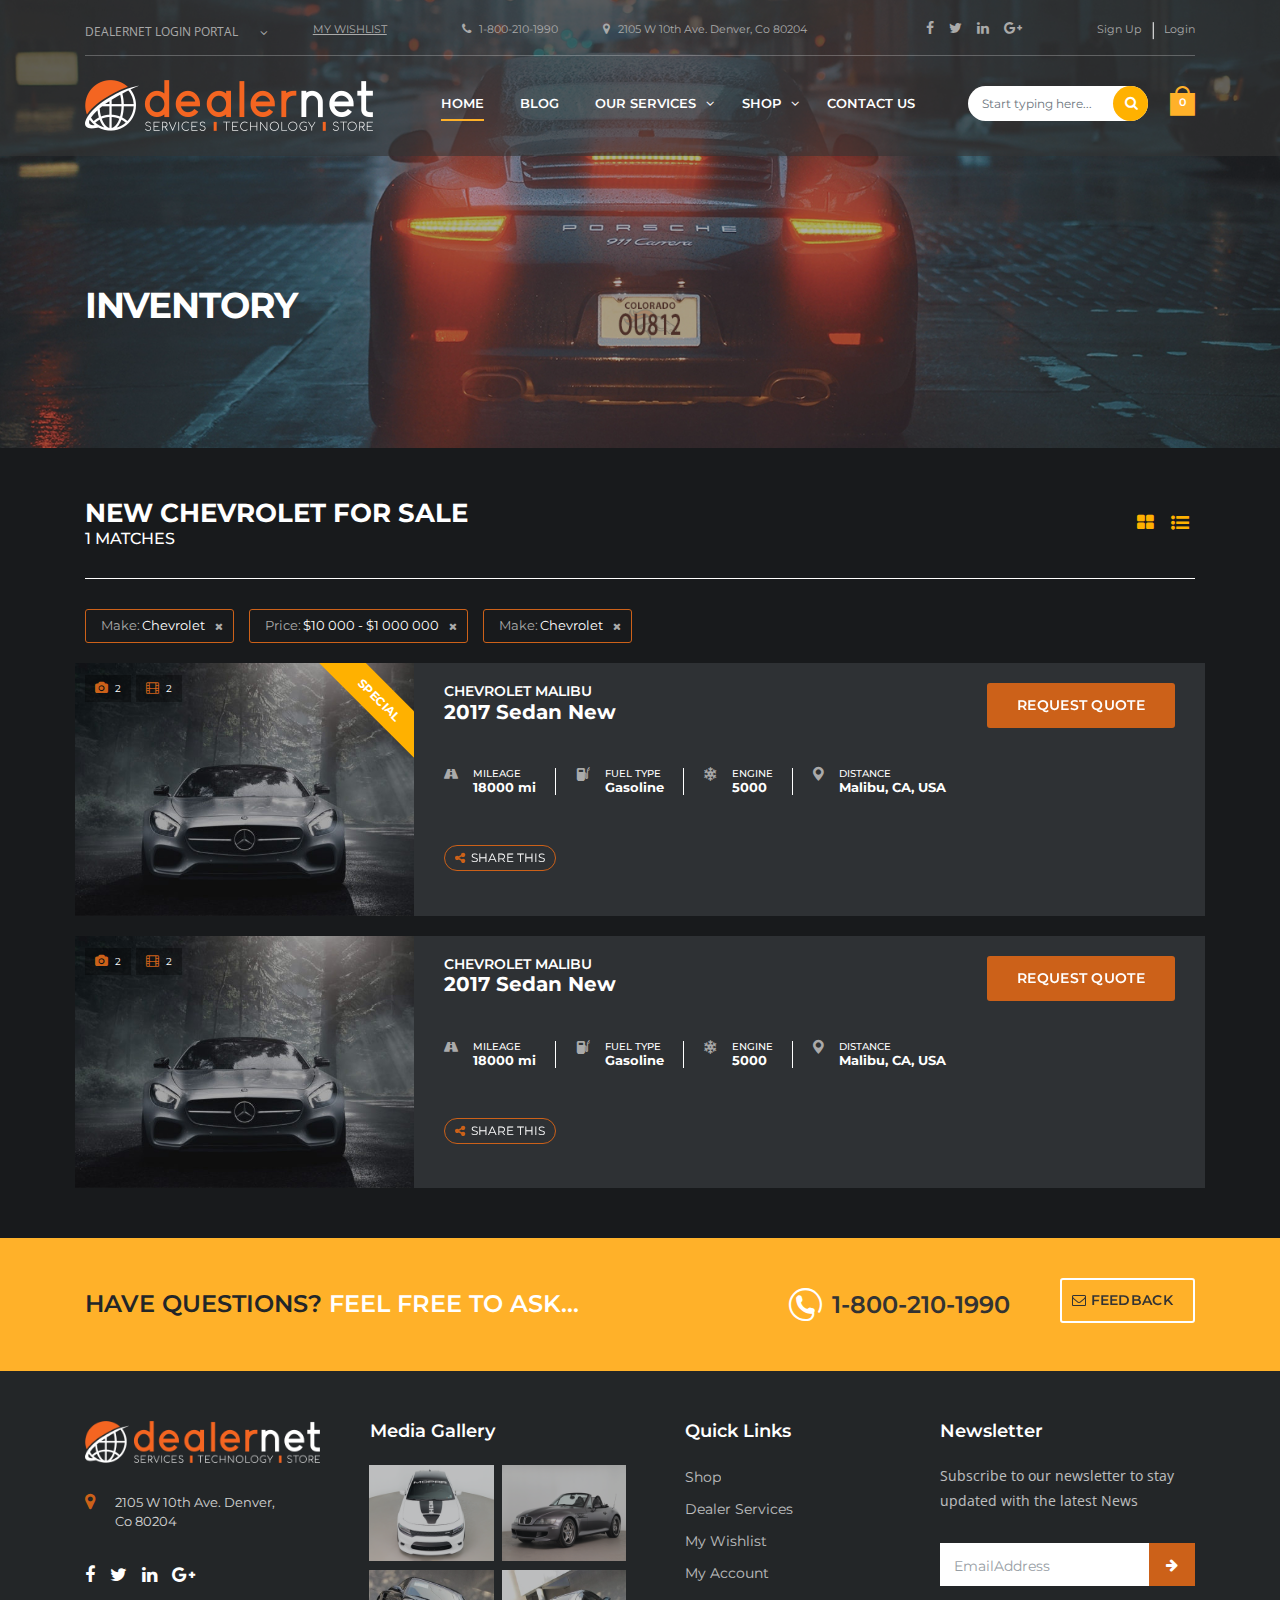
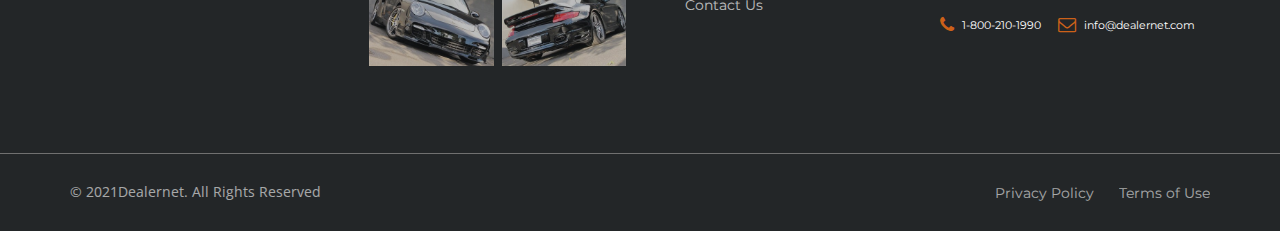
<file: invertory.html>
<!DOCTYPE html>

<html lang="en">

<head>
    <meta charset="utf-8">
    <meta http-equiv="X-UA-Compatible" content="IE=edge">
    <meta name="viewport" content="width=device-width, initial-scale=1, maximum-scale=1, user-scalable=0" />
    <meta name="description" content="">
    <meta name="author" content="">

    <title>Dealernet</title>

    <!-- favicon -->

    <link rel="icon" href="images/favicon.png" type="image/png" sizes="16x16">
    <!-- Bootstrap Core CSS -->
    <link href="css/bootstrap.min.css" rel="stylesheet">
    <!-- font-awesum -->
    <link rel="stylesheet" type="text/css" href="css/font-awesome.min.css">
    <!-- owl.carousel -->
    <link rel="stylesheet" href="css/owl.carousel.min.css">
    <link rel="stylesheet" href="css/owl.theme.default.min.css">
    <!-- fancybox -->
    <link rel="stylesheet" href="css/fancybox.css">
    <!-- icons css -->
    <link rel="stylesheet" type="text/css" href="css/stm-icon.css">
    <!-- Custom CSS -->
    <link rel="stylesheet" type="text/css" href="css/style.css">
    <link rel="stylesheet" type="text/css" href="./css/media.css">



</head>

<body>
    <header>
        <div id="top-bar">
            <div class="container">

                <div class=" top-bar-wrapper">
                    <div class="stm-boats-top-bar-centered ">

                        <div id="partner-site-dropdown">
                            <p id="menu-label">
                                DealerNet Login Portal
                            </p>
                            <div id="collapse-menu">
                                <a href="#." target="_blank"><img src="images/trasnparent-bg.png">DNS IOL</a>
                                <a href="#." target="_blank"><img src="images/world-icon.png">AdCast</a>
                                <a href="#." target="_blank"><img src="images/header-recon.png">Recon Advisor</a>
                            </div>
                        </div>

                        <div id="wishlist">
                            <a href="#.">My Wishlist</a>
                        </div>


                        <ul class="top-bar-info">
                            <li><i class="fa fa-phone"></i> <a href="tel:1-800-210-1990"> 1-800-210-1990</a></li>
                            <li>
                                <i class="fa fa-map-marker"></i> <a href="https://goo.gl/maps/uH3E4aqxBms7kbHt6">2105 W
                                    10th Ave. Denver, Co 80204</a></span>
                            </li>

                        </ul>

                        <!-- Header top bar Socials -->
                        <div class="header-top-bar-socs">
                            <ul>
                                <li>
                                    <a href="#." target="_blank">
                                        <i class="fa fa-facebook"></i>
                                    </a>
                                </li>
                                <li>
                                    <a href="#." target="_blank">
                                        <i class="fa fa-twitter"></i>
                                    </a>
                                </li>
                                <li>
                                    <a href="#." target="_blank">
                                        <i class="fa fa-linkedin"></i>
                                    </a>
                                </li>
                                <li>
                                    <a href="#." target="_blank">
                                        <i class="fa fa-google-plus"></i>
                                    </a>
                                </li>
                            </ul>
                        </div>
                        <!-- Header Top bar Login -->
                        <div class="header-login-url">
                            <a href="#.">
                                <span class="vt-top">Sign Up</span>
                            </a>
                            <a href="#.">Login</a>
                        </div>
                    </div>

                </div>
            </div>
        </div>
        <div id="header">

            <div class="header-listing header-listing-fixed">

                <div class="container header-inner-content">
                    <!--Logo-->
                    <div class="listing-logo-main">
                        <a class="bloglogo" href="index.html">
                            <img src="images/logo.png" alt="Logo">
                        </a>
                    </div>

                    <div class="listing-service-right ">

                        <div class="listing-right-actions">





                            <div class="header-help-bar">
                                <ul>
                                    <li class="nav-search">
                                        <button type="submit"><i class="stm-icon-search"></i></button>
                                        <input placeholder="Start typing here..." type="text" class="form-control search-input" value="" name="s" id="s">
                                    </li>
                                </ul>
                            </div>
                            <div class="help-bar-shop">
                                <a href="#." title="Watch shop items">
                                    <i class="stm-boats-icon-cart"></i>
                                    <span class="list-badge"><span class="stm-current-items-in-cart">0</span></span>
                                </a>
                            </div>
                            <button class=" hamburger">
                                <span></span>
                                <span></span>
                                <span></span>
                            </button>
                        </div>

                        <ul class="listing-menu">
                            <li class="current-menu-item "><a href="index.html">Home</a></li>
                            <li><a href="blog.html">Blog</a></li>
                            <li class="menu-item-has-children"><a href="service.html">Our Services <span class="arrow-down"></span></a><span class="down-arrow"><i class="fa fa-angle-down"></i></span>
                                <div class="sub-menu">
                                    <div class="special-offer submenu-width">
                                        <h4>Redline Studio <span class="sub-down-arrow"><i class="fa fa-angle-down"></i></span></h4>
                                        <ul class="special-data">
                                            <li>
                                                <a href="#." class="special-img">
                                                    <img src="images/redline-main.png" alt="">
                                                </a>
                                            </li>
                                            <!-- <li>
                                            <a href="#." class="special-text">
                                                <p>
                                                    Dealer contact info here

                                                </p>
                                                <span class="menu-price"> $32 000</span>
                                            </a>
                                        </li> -->
                                        </ul>
                                    </div>
                                    <div class="dealer-service submenu-width">
                                        <h4> <a href="service.html">Dealernet Service</a> <span class="sub-down-arrow"><i class="fa fa-angle-down"></i></span> </h4>
                                        <ul>
                                            <li><a href="photo-data.html"><i class="fa fa-arrow-circle-right"></i>Photos/Data Collection</a></li>
                                            <li><a href="#."><i class=" fa fa-arrow-circle-right"></i>Chevrolet Cars</a></li>
                                            <li><a href="#."><i class=" fa fa-arrow-circle-right"></i>Off-Road Cars</a></li>
                                            <li><a href="#."><i class=" fa fa-arrow-circle-right"></i>BMW Cars</a></li>
                                            <li><a href="#."><i class=" fa fa-arrow-circle-right"></i>Nissan Cars</a></li>
                                        </ul>
                                    </div>
                                    <div class="in-house-solution submenu-width">
                                        <h4>
                                            <a href="in-house.html">In-House Solutions</a> <span class="sub-down-arrow"><i class="fa fa-angle-down"></i></span>
                                        </h4>
                                        <ul>
                                            <li><a href="invertory.html"><i class=" fa fa-arrow-circle-right"></i>Inventory Cloud</a></li>
                                            <li><a href="video-online.html"><i class=" fa fa-arrow-circle-right"></i>Video/360 Walkarounds</a></li>
                                            <li><a href="#."><i class=" fa fa-arrow-circle-right"></i>Classified Advertising</a></li>
                                            <li><a href="#."><i class=" fa fa-arrow-circle-right"></i>Window Labels</a></li>
                                            <li><a href="#."><i class=" fa fa-arrow-circle-right"></i>Internet Manager</a></li>
                                        </ul>
                                    </div>
                                    <div class="header-contact-us submenu-width">
                                        <h4>Vehicle Photography <span class="sub-down-arrow"><i class="fa fa-angle-down"></i></span></h4>
                                        <ul>
                                            <li>
                                                <a href="#."><img src="images/header-gallery.png" alt=""></a>
                                            </li>
                                        </ul>
                                    </div>
                                </div>

                            </li>

                            <li class="menu-item-has-children"><span class="down-arrow"><i
                                        class="fa fa-angle-down"></i></span><a href="store.html">Shop <span class="arrow-down"></span></a>

                                <div class="sub-menu">
                                    <div class="popular submenu-width">
                                        <h4>Most popular <span class="sub-down-arrow"><i class="fa fa-angle-down"></i></span></h4>
                                        <ul>
                                            <li><a href="#.">Custom menu item</a></li>
                                            <li><a href="#.">Another menu item</a></li>
                                        </ul>
                                    </div>
                                    <div class="popular submenu-width">
                                        <h4>Apparel <span class="sub-down-arrow"><i class="fa fa-angle-down"></i></span></h4>
                                        <ul>
                                            <li><a href="#.">Example link</a></li>
                                            <li><a href="#.">Another item here</a></li>
                                        </ul>
                                    </div>
                                    <div class="popular submenu-width">
                                        <h4>Promotional items <span class="sub-down-arrow"><i class="fa fa-angle-down"></i></span></h4>
                                        <ul>
                                            <li><a href="#.">Hello, World!</a></li>
                                            <li><a href="#.">Shop item link</a></li>
                                        </ul>
                                    </div>
                                    <div class="popular submenu-width">
                                        <h4>Dealer supplies <span class="sub-down-arrow"><i class="fa fa-angle-down"></i></span></h4>
                                        <ul>
                                            <li><a href="#.">Supplies item link</a></li>
                                            <li><a href="#.">Another link here</a></li>
                                        </ul>
                                    </div>

                                </div>
                            </li>
                            <li><a href="contact.html">Contact Us</a></li>

                        </ul>
                    </div>
                </div>
            </div>
        </div>
    </header>
    <section class="photo-enhance-banner background-position" style="background-image: url('images/porsche.png');">
        <div class="container">
            <div class="photo-enhance-title">
                <h2>
                    INVENTORY </h2>
            </div>
        </div>
    </section>

    <section class="service-product">
        <div class="container">
            <div class="service-product-heading">
                <div class="service-product-name">
                    <h3>NEW CHEVROLET FOR SALE</h3>
                    <h4><span class="match">1</span> MATCHES</h4>
                </div>
                <div class="service-product-view-btn">
                    <button id="grid"><i class="fa fa-th-large"></i></button>
                    <button id="list"><i class="fa fa-list-ul"></i></button>
                </div>
            </div>
            <div class="service-product-bata">
                <div class="service-filters">
                    <ul>
                        <li>
                            <span>Make:</span> Chevrolet <button><i class="fa fa-close"></i></button>
                        </li>
                        <li>
                            <span>Price:</span> $10 000 - $1 000 000 <button><i class="fa fa-close"></i></button>
                        </li>
                        <li>
                            <span>Make:</span> Chevrolet <button><i class="fa fa-close"></i></button>
                        </li>
                    </ul>
                </div>
                <div class="service-product-flex">
                    <div class="colum">
                        <div class="service-product-boxes">


                            <div class="product-box">
                                <div class="product-img-area">
                                    <div class="product-img">
                                        <div class="stm-badge-directory ">
                                            Special </div>
                                        <img src="images/slide_1-550x410.jpg" alt="">
                                    </div>
                                    <div class="prodcut-img-fancybox">
                                        <div class="product-image-popup">
                                            <a href="images/slide_1.jpg" data-fancybox="img1"><i class="fa fa-camera"></i> <span class="img-amount">2</span></a>
                                            <ul>
                                                <li>
                                                    <a href="images/slide_1.jpg" data-fancybox="img1">
                                                        <img src="images/slide_1.jpg" alt="">
                                                    </a>
                                                </li>
                                                <li>
                                                    <a href="images/slide_1.jpg" data-fancybox="img1">
                                                        <img src="images/slide_1.jpg" alt="">
                                                    </a>
                                                </li>
                                            </ul>

                                        </div>
                                        <div class="product-vid-popup">
                                            <a href="https://youtu.be/vlPuxHRKnhI" data-fancybox="vid1"><i class="fa fa-film"></i> <span class="vid-amount">2</span></a>
                                            <ul>
                                                <li>
                                                    <a href="https://youtu.be/vlPuxHRKnhI" data-fancybox="vid1"></a>
                                                </li>
                                            </ul>
                                        </div>
                                    </div>
                                </div>
                                <div class="service-product-text">
                                    <div class="product-text-heading">
                                        <a href="#.">
                                            <h2>
                                                <span>Chevrolet Malibu</span> 2017 Sedan New
                                            </h2>
                                        </a>
                                        <button class="icon-box-link-btn product-req" data-toggle="modal" data-target="#exampleModalCenter">Request quote</button>
                                        <div class="modal fade" id="exampleModalCenter" tabindex="-1" role="dialog" aria-labelledby="exampleModalCenterTitle" aria-hidden="true">
                                            <div class="modal-dialog modal-dialog-centered" role="document">
                                                <div class="modal-content">
                                                    <div class="modal-header">
                                                        <div class="modal-header-icon">
                                                            <i class="stm-icon-steering_wheel"></i>
                                                            <h3 class="modal-title" id="exampleModalLongTitle">Request car price
                                                                <span>Dealer contact info here</span>
                                                            </h3>
                                                        </div>
                                                        <button type="button" class="close" data-dismiss="modal" aria-label="Close">
                                                    <span aria-hidden="true">&times;</span>
                                                  </button>
                                                    </div>
                                                    <div class="modal-body">
                                                        <form action="">
                                                            <div class="row">
                                                                <div class="col-md-6">
                                                                    <div class="form-group">
                                                                        <label>Name</label>
                                                                        <input type="text" class="form-control">
                                                                    </div>
                                                                </div>
                                                                <div class="col-md-6">
                                                                    <div class="form-group">
                                                                        <label>Email</label>
                                                                        <input type="email" class="form-control">
                                                                    </div>
                                                                </div>
                                                                <div class="col-md-6">
                                                                    <div class="form-group">
                                                                        <label>Phone</label>
                                                                        <input type="tel" class="form-control">
                                                                    </div>
                                                                </div>
                                                            </div>
                                                        </form>
                                                    </div>
                                                    <div class="modal-footer">
                                                        <button type="submit" class="icon-box-link-btn request-test-drive">Request</button>
                                                    </div>
                                                </div>
                                            </div>
                                        </div>
                                    </div>
                                    <div class="about-product-list">
                                        <ul>
                                            <li>
                                                <i class="stm-icon-road"></i>
                                                <div class="text-area">
                                                    <h5>Mileage</h5>
                                                    <h4>18000 mi</h4>
                                                </div>
                                            </li>
                                            <li>
                                                <i class="stm-icon-fuel"></i>
                                                <div class="text-area">
                                                    <h5>Fuel type</h5>
                                                    <h4> Gasoline</h4>
                                                </div>
                                            </li>
                                            <li>
                                                <i class="stm-icon-engine_fill"></i>
                                                <div class="text-area">
                                                    <h5>Engine</h5>
                                                    <h4>5000</h4>
                                                </div>
                                            </li>
                                            <li>
                                                <i class="stm-service-icon-pin_big"></i>
                                                <div class="text-area">
                                                    <h5>Distance</h5>
                                                    <h4>Malibu, CA, USA</h4>
                                                </div>
                                            </li>
                                        </ul>
                                    </div>
                                    <div class="share-product">
                                        <button class="icon-box-link-btn share-first"><i class="fa fa-share-alt"></i> Share this</button>
                                    </div>
                                </div>
                            </div>
                        </div>
                    </div>
                    <div class="colum">
                        <div class="service-product-boxes">


                            <div class="product-box">
                                <div class="product-img-area">
                                    <div class="product-img">

                                        <img src="images/slide_1-550x410.jpg" alt="">
                                    </div>
                                    <div class="prodcut-img-fancybox">
                                        <div class="product-image-popup">
                                            <a href="images/slide_1.jpg" data-fancybox="img2"><i class="fa fa-camera"></i> <span class="img-amount">2</span></a>
                                            <ul>
                                                <li>
                                                    <a href="images/slide_1.jpg" data-fancybox="img2">
                                                        <img src="images/slide_1.jpg" alt="">
                                                    </a>
                                                </li>
                                                <li>
                                                    <a href="images/slide_1.jpg" data-fancybox="img2">
                                                        <img src="images/slide_1.jpg" alt="">
                                                    </a>
                                                </li>
                                            </ul>

                                        </div>
                                        <div class="product-vid-popup">
                                            <a href="https://youtu.be/vlPuxHRKnhI" data-fancybox="vid2"><i class="fa fa-film"></i> <span class="vid-amount">2</span></a>
                                            <ul>
                                                <li>
                                                    <a href="https://youtu.be/vlPuxHRKnhI" data-fancybox="vid2"></a>
                                                </li>
                                            </ul>
                                        </div>
                                    </div>
                                </div>
                                <div class="service-product-text">
                                    <div class="product-text-heading">
                                        <a href="#.">
                                            <h2>
                                                <span>Chevrolet Malibu</span> 2017 Sedan New
                                            </h2>
                                        </a>
                                        <button class="icon-box-link-btn product-req" data-toggle="modal" data-target="#exampleModalCenter">Request quote</button>
                                        <div class="modal fade" id="exampleModalCenter" tabindex="-1" role="dialog" aria-labelledby="exampleModalCenterTitle" aria-hidden="true">
                                            <div class="modal-dialog modal-dialog-centered" role="document">
                                                <div class="modal-content">
                                                    <div class="modal-header">
                                                        <div class="modal-header-icon">
                                                            <i class="stm-icon-steering_wheel"></i>
                                                            <h3 class="modal-title" id="exampleModalLongTitle">Request car price
                                                                <span>Dealer contact info here</span>
                                                            </h3>
                                                        </div>
                                                        <button type="button" class="close" data-dismiss="modal" aria-label="Close">
                                                            <span aria-hidden="true">&times;</span>
                                                          </button>
                                                    </div>
                                                    <div class="modal-body">
                                                        <form action="">
                                                            <div class="row">
                                                                <div class="col-md-6">
                                                                    <div class="form-group">
                                                                        <label>Name</label>
                                                                        <input type="text" class="form-control">
                                                                    </div>
                                                                </div>
                                                                <div class="col-md-6">
                                                                    <div class="form-group">
                                                                        <label>Email</label>
                                                                        <input type="email" class="form-control">
                                                                    </div>
                                                                </div>
                                                                <div class="col-md-6">
                                                                    <div class="form-group">
                                                                        <label>Phone</label>
                                                                        <input type="tel" class="form-control">
                                                                    </div>
                                                                </div>
                                                            </div>
                                                        </form>
                                                    </div>
                                                    <div class="modal-footer">
                                                        <button type="submit" class="icon-box-link-btn request-test-drive">Request</button>
                                                    </div>
                                                </div>
                                            </div>
                                        </div>
                                    </div>
                                    <div class="about-product-list">
                                        <ul>
                                            <li>
                                                <i class="stm-icon-road"></i>
                                                <div class="text-area">
                                                    <h5>Mileage</h5>
                                                    <h4>18000 mi</h4>
                                                </div>
                                            </li>
                                            <li>
                                                <i class="stm-icon-fuel"></i>
                                                <div class="text-area">
                                                    <h5>Fuel type</h5>
                                                    <h4> Gasoline</h4>
                                                </div>
                                            </li>
                                            <li>
                                                <i class="stm-icon-engine_fill"></i>
                                                <div class="text-area">
                                                    <h5>Engine</h5>
                                                    <h4>5000</h4>
                                                </div>
                                            </li>
                                            <li>
                                                <i class="stm-service-icon-pin_big"></i>
                                                <div class="text-area">
                                                    <h5>Distance</h5>
                                                    <h4>Malibu, CA, USA</h4>
                                                </div>
                                            </li>
                                        </ul>
                                    </div>
                                    <div class="share-product">
                                        <button class="icon-box-link-btn share-first"><i class="fa fa-share-alt"></i> Share this</button>
                                    </div>
                                </div>
                            </div>
                        </div>
                    </div>
                </div>

            </div>
        </div>
    </section>
    <section class="call-to-action">
        <div class="container">
            <div class="call-to-action-text">
                <h2>HAVE QUESTIONS? <span>FEEL FREE TO ASK... </span>
                </h2>
            </div>
            <ul>
                <li>
                    <i class="stm-icon-phone2"></i>
                    <a href="tel:1-800-210-1990"> 1-800-210-1990</a>
                </li>
                <li class="feedback">
                    <a class="icon-box-link-btn" href="mailto:info@dealernet.co"><i class="fa fa-envelope-o"></i>
                        feedback</a>
                </li>
            </ul>
        </div>
    </section>
    <footer>

        <div class="top-footer">
            <div class="container">
                <div class="row">
                    <div class="col-lg-3 col-md-6">
                        <div class="logo-area">
                            <a href="index.html" class="footer-logo">
                                <img src="images/logo.png" alt="">
                            </a>
                            <div class="address">
                                <i class="fa fa-map-marker"></i> <a href="https://goo.gl/maps/uH3E4aqxBms7kbHt6">2105 W
                                    10th Ave. Denver,<br> Co 80204</a></span>
                            </div>
                            <div class="footer-social">
                                <ul>
                                    <li>
                                        <a href="#." target="_blank">
                                            <i class="fa fa-facebook"></i>
                                        </a>
                                    </li>
                                    <li>
                                        <a href="#." target="_blank">
                                            <i class="fa fa-twitter"></i>
                                        </a>
                                    </li>
                                    <li>
                                        <a href="#." target="_blank">
                                            <i class="fa fa-linkedin"></i>
                                        </a>
                                    </li>
                                    <li>
                                        <a href="#." target="_blank">
                                            <i class="fa fa-google-plus"></i>
                                        </a>
                                    </li>
                                </ul>
                            </div>
                        </div>

                    </div>
                    <div class="col-lg-3 col-md-6 ">
                        <div class="footer-media-gallery ">
                            <h4><a href="gallery.html">Media Gallery </a></h4>
                            <ul>
                                <li>
                                    <a href="gallery.html">
                                        <img src="images/gal1.png" alt="">
                                    </a>
                                </li>
                                <li>
                                    <a href="gallery.html">
                                        <img src="images/gal2.png" alt="">
                                    </a>
                                </li>
                                <li>
                                    <a href="gallery.html">
                                        <img src="images/gal3.png" alt="">
                                    </a>
                                </li>
                                <li>
                                    <a href="gallery.html">
                                        <img src="images/gal4.png" alt="">
                                    </a>
                                </li>
                            </ul>
                        </div>
                    </div>
                    <div class="col-lg-3 col-md-6 footer-links">
                        <div class="quick-links ">
                            <h4>Quick Links <i class="fa fa-angle-down"></i></h4>
                            <ul>
                                <li>
                                    <a href="#.">Shop</a>
                                </li>
                                <li>
                                    <a href="#.">Dealer Services</a>
                                </li>
                                <li>
                                    <a href="#."> My Wishlist</a>
                                </li>
                                <li>
                                    <a href="#.">My Account</a>
                                </li>
                                <li>
                                    <a href="contact.html"> Contact Us</a>
                                </li>

                            </ul>
                        </div>
                    </div>

                    <div class="col-lg-3 col-md-6">
                        <div class="newsletter">
                            <div class="newsletter-heading">
                                <h4>Newsletter</h4>
                                <p>Subscribe to our newsletter to stay updated with the latest News</p>
                            </div>
                            <form action="">
                                <input type="email" class="form-control" placeholder="EmailAddress">
                                <button type="submit"><i class="fa fa-arrow-right"></i></button>
                            </form>
                            <ul>
                                <li><i class="fa fa-phone"></i> <a href="tel:1-800-210-1990"> 1-800-210-1990</a></li>
                                <li>
                                    <i class="fa fa-envelope-o"></i> <a href="mailto:info@dealernet.com">
                                        info@dealernet.com</a>
                                </li>

                            </ul>

                        </div>
                    </div>
                </div>

            </div>
        </div>
        <div class="bottom-footer">
            <div class="container">
                <div class="row">
                    <p>
                        &#169; 2021Dealernet. All Rights Reserved
                    </p>
                    <ul>
                        <li>
                            <a href="#.">Privacy Policy</a>
                        </li>
                        <li>
                            <a href="#.">Terms of Use</a>
                        </li>
                    </ul>
                </div>
            </div>
        </div>

    </footer>
    <!-- jQuery Version 3.2.1 -->
    <script src="js/jquery-3.4.1.js"></script>
    <!-- fancybox -->
    <script src="js/fancybox.js"></script>
    <!-- Bootstrap Core JavaScript -->
    <script src="js/bootstrap.min.js"></script>
    <!-- owl slider -->
    <script src="js/owl.carousel.min.js"></script>
    <!-- custom js -->
    <script src="js/script.js"></script>
</body>


</html>
</file>
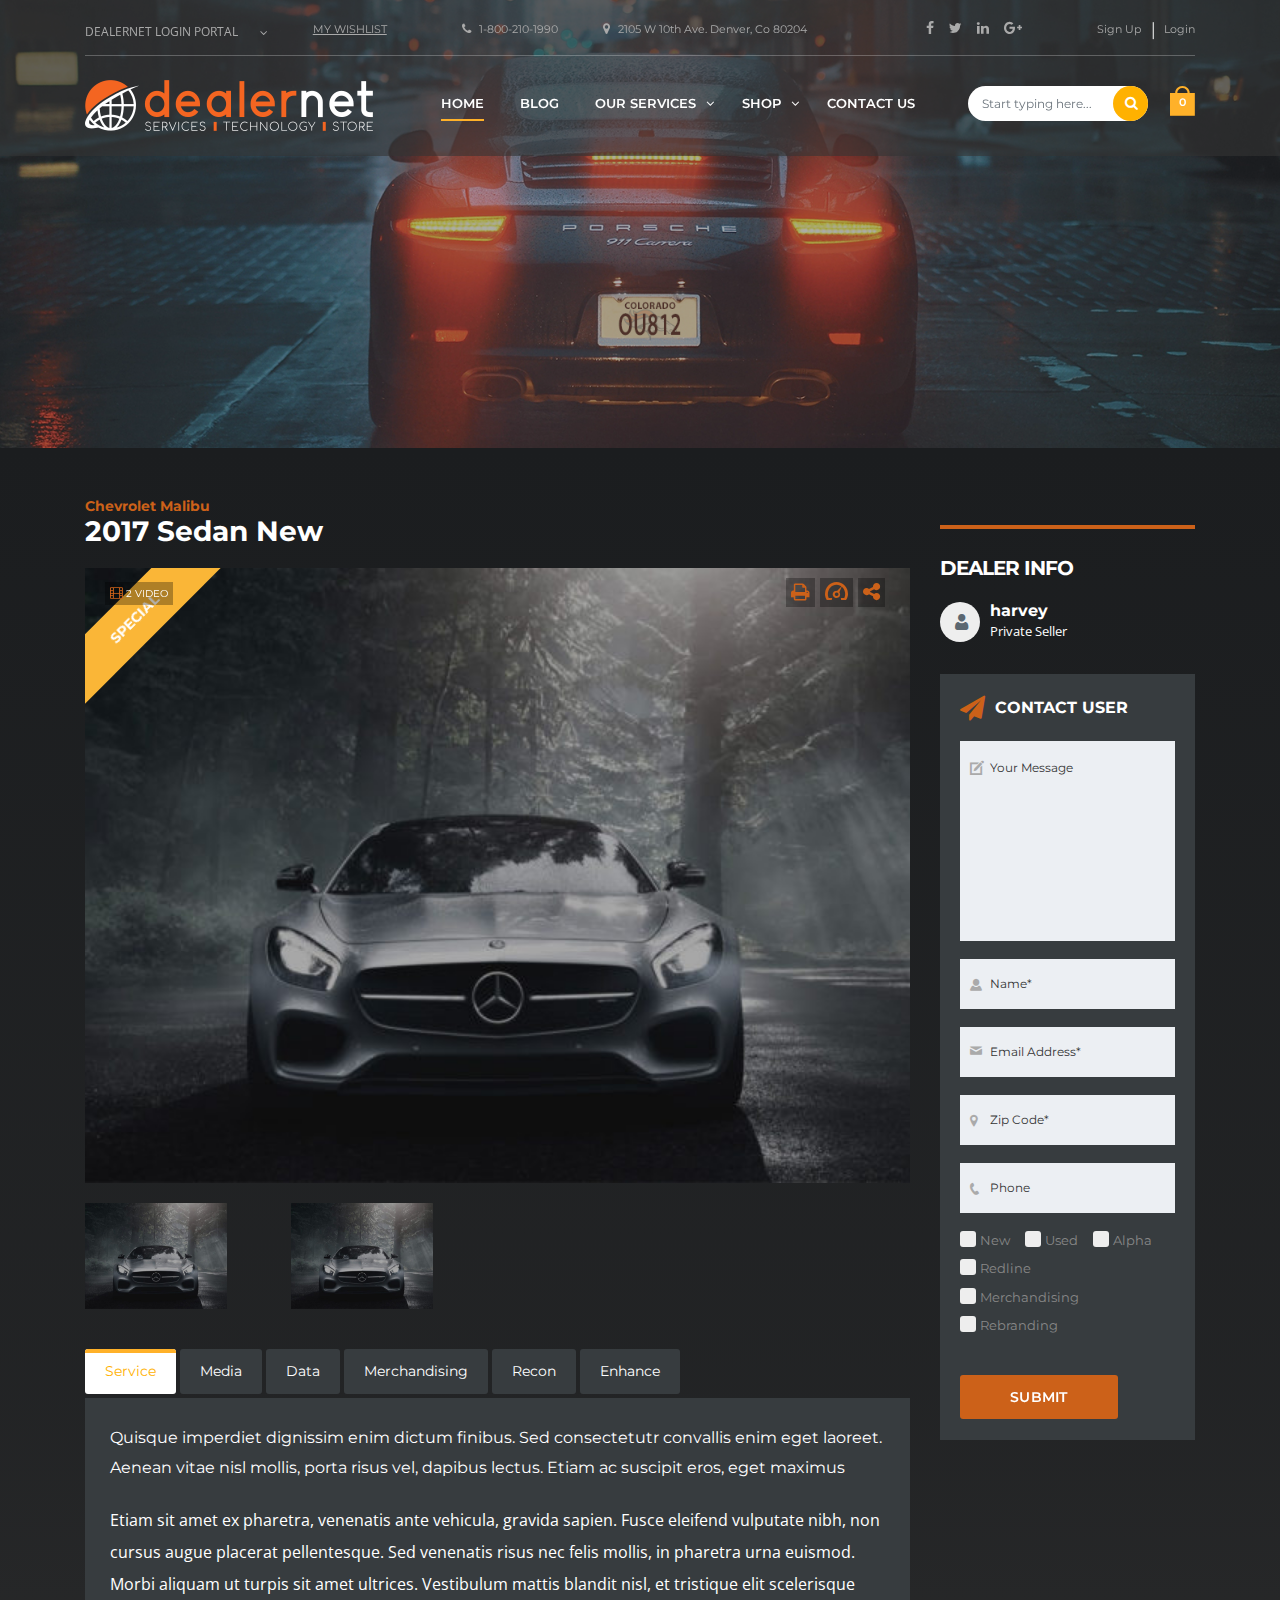
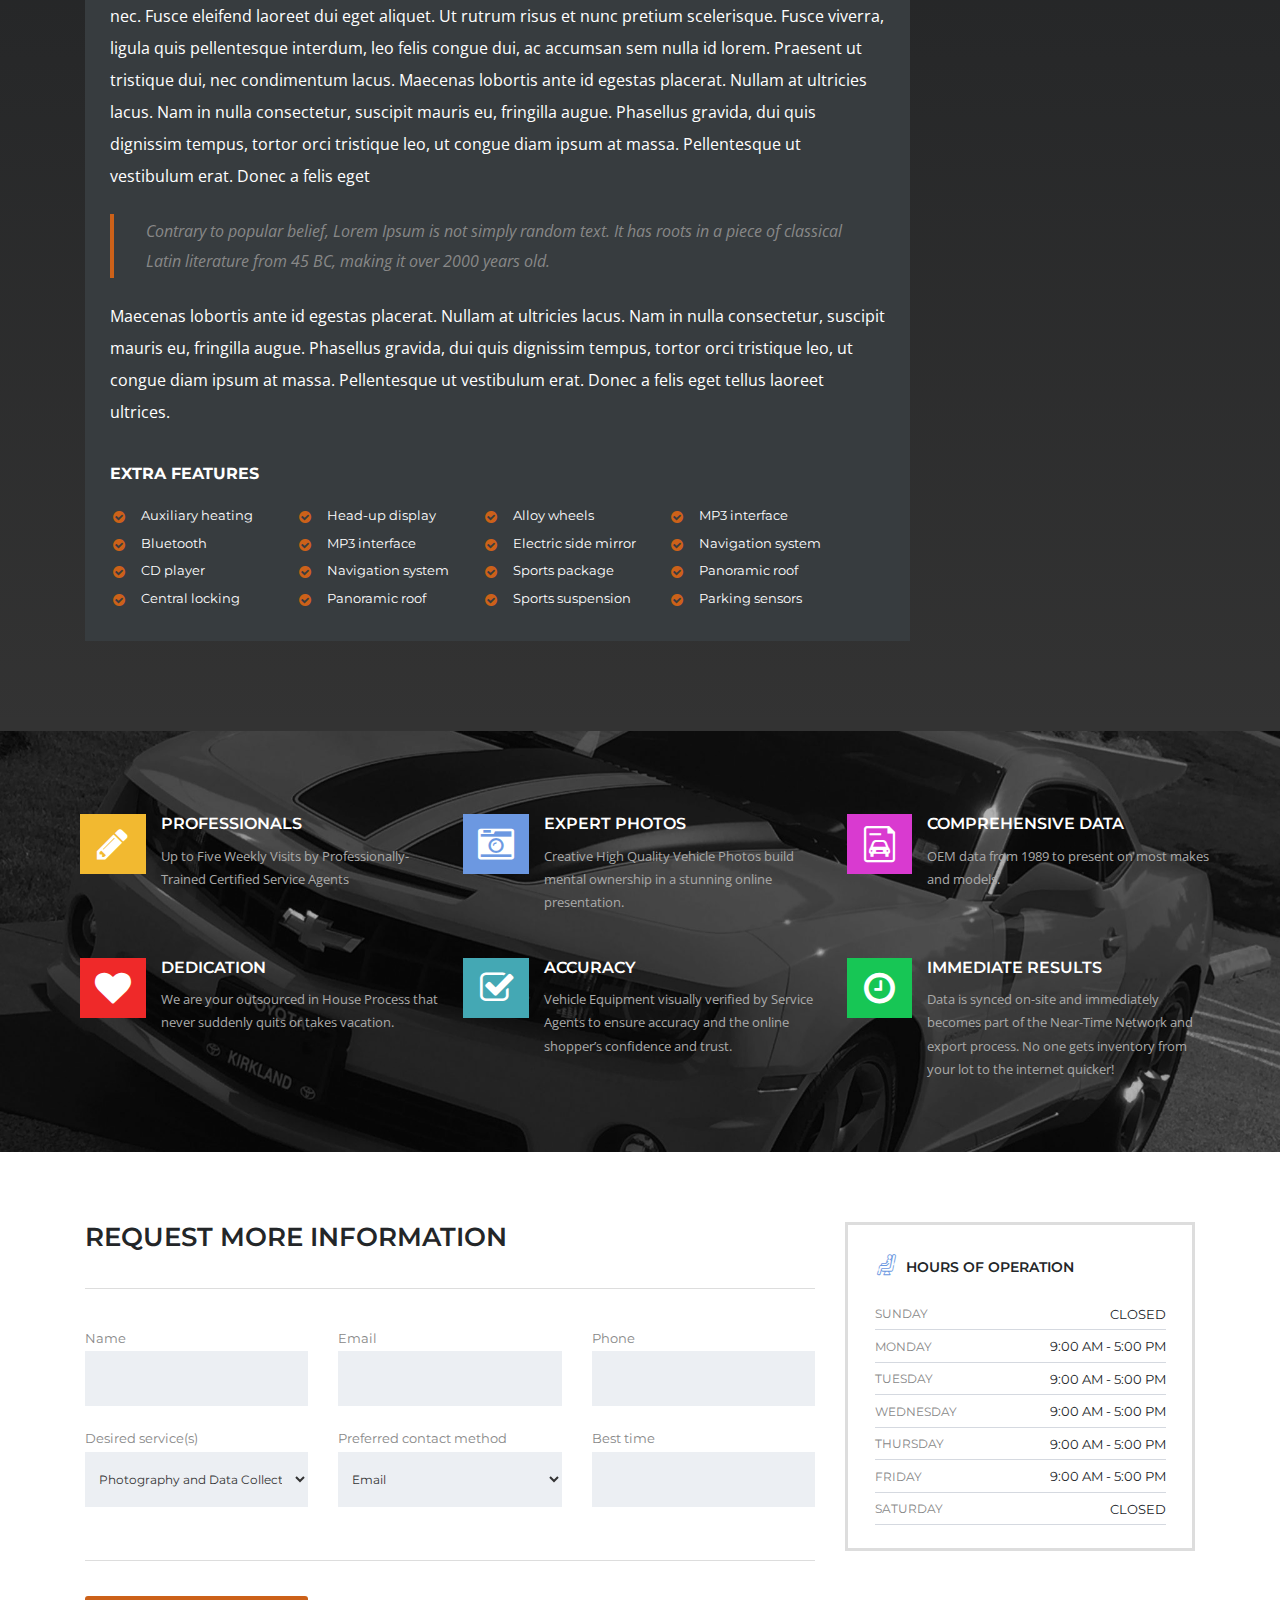
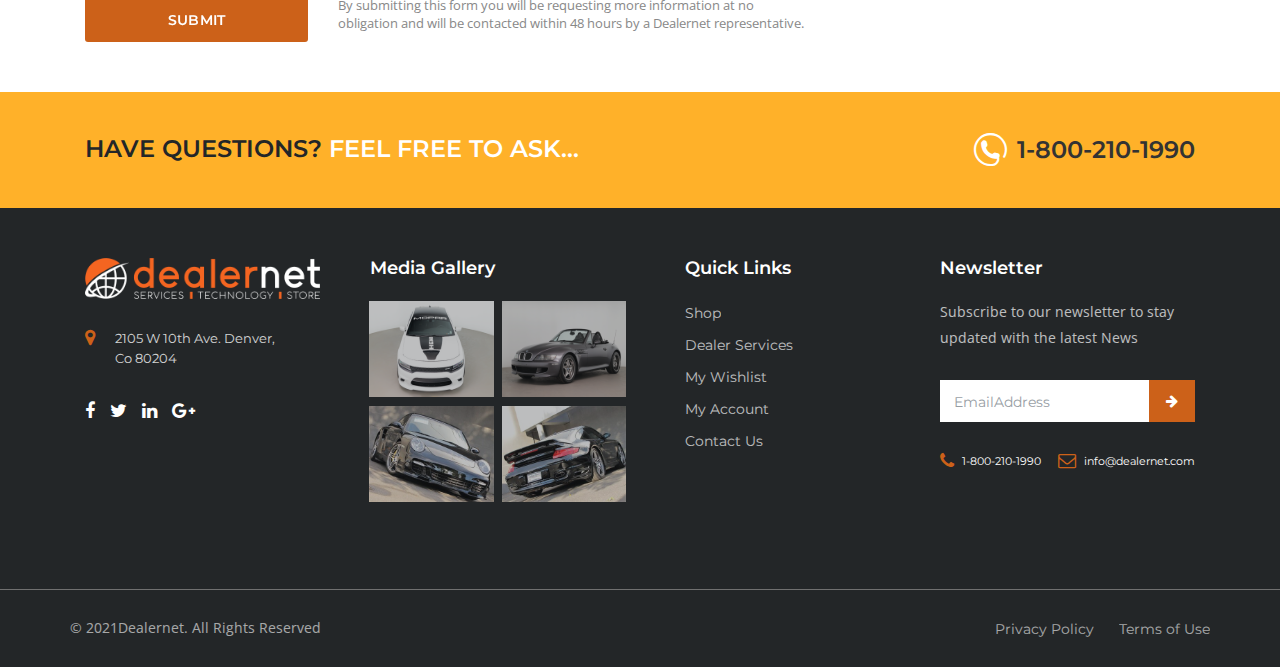
<file: photo-data.html>
<!DOCTYPE html>

<html lang="en">

<head>
    <meta charset="utf-8">
    <meta http-equiv="X-UA-Compatible" content="IE=edge">
    <meta name="viewport" content="width=device-width, initial-scale=1, maximum-scale=1, user-scalable=0" />
    <meta name="description" content="">
    <meta name="author" content="">

    <title>Dealernet</title>

    <!-- favicon -->

    <link rel="icon" href="images/favicon.png" type="image/png" sizes="16x16">
    <!-- Bootstrap Core CSS -->
    <link href="css/bootstrap.min.css" rel="stylesheet">
    <!-- font-awesum -->
    <link rel="stylesheet" type="text/css" href="css/font-awesome.min.css">
    <!-- owl.carousel -->
    <link rel="stylesheet" href="css/owl.carousel.min.css">
    <link rel="stylesheet" href="css/owl.theme.default.min.css">
    <!-- fancybox -->
    <link rel="stylesheet" href="css/fancybox.css">
    <!-- icons css -->
    <link rel="stylesheet" type="text/css" href="css/stm-icon.css">
    <!-- Custom CSS -->
    <link rel="stylesheet" type="text/css" href="css/style.css">
    <link rel="stylesheet" type="text/css" href="./css/media.css">



</head>

<body class="detail-page">
    <header>
        <div id="top-bar">
            <div class="container">

                <div class=" top-bar-wrapper">

                    <div class="stm-boats-top-bar-centered ">

                        <div id="partner-site-dropdown">
                            <p id="menu-label">
                                DealerNet Login Portal
                            </p>
                            <div id="collapse-menu">
                                <a href="#." target="_blank"><img src="images/trasnparent-bg.png">DNS IOL</a>
                                <a href="#." target="_blank"><img src="images/world-icon.png">AdCast</a>
                                <a href="#." target="_blank"><img src="images/header-recon.png">Recon Advisor</a>
                            </div>
                        </div>

                        <div id="wishlist">
                            <a href="#.">My Wishlist</a>
                        </div>


                        <ul class="top-bar-info">
                            <li><i class="fa fa-phone"></i> <a href="tel:1-800-210-1990"> 1-800-210-1990</a></li>
                            <li>
                                <i class="fa fa-map-marker"></i> <a href="https://goo.gl/maps/uH3E4aqxBms7kbHt6">2105 W
                                    10th Ave. Denver, Co 80204</a>
                            </li>

                        </ul>

                        <!-- Header top bar Socials -->
                        <div class="header-top-bar-socs">
                            <ul>
                                <li>
                                    <a href="#." target="_blank">
                                        <i class="fa fa-facebook"></i>
                                    </a>
                                </li>
                                <li>
                                    <a href="#." target="_blank">
                                        <i class="fa fa-twitter"></i>
                                    </a>
                                </li>
                                <li>
                                    <a href="#." target="_blank">
                                        <i class="fa fa-linkedin"></i>
                                    </a>
                                </li>
                                <li>
                                    <a href="#." target="_blank">
                                        <i class="fa fa-google-plus"></i>
                                    </a>
                                </li>
                            </ul>
                        </div>
                        <!-- Header Top bar Login -->
                        <div class="header-login-url">
                            <a href="#.">
                                <span class="vt-top">Sign Up</span>
                            </a>
                            <a href="#.">Login</a>
                        </div>
                    </div>

                </div>
            </div>
        </div>
        <div id="header">

            <div class="header-listing header-listing-fixed">

                <div class="container header-inner-content">
                    <!--Logo-->
                    <div class="listing-logo-main">
                        <a class="bloglogo" href="index.html">
                            <img src="images/logo.png" alt="Logo">
                        </a>
                    </div>

                    <div class="listing-service-right ">

                        <div class="listing-right-actions">

                            <div class="header-help-bar">
                                <ul>
                                    <li class="nav-search">
                                        <button type="submit"><i class="stm-icon-search"></i></button>
                                        <input placeholder="Start typing here..." type="text" class="form-control search-input" value="" name="s" id="s">
                                    </li>
                                </ul>
                            </div>
                            <div class="help-bar-shop">
                                <a href="#." title="Watch shop items">
                                    <i class="stm-boats-icon-cart"></i>
                                    <span class="list-badge"><span class="stm-current-items-in-cart">0</span></span>
                                </a>
                            </div>
                            <button class=" hamburger">
                                <span></span>
                                <span></span>
                                <span></span>
                            </button>
                        </div>

                        <ul class="listing-menu">
                            <li class="current-menu-item "><a href="index.html">Home</a></li>
                            <li><a href="blog.html">Blog</a></li>
                            <li class="menu-item-has-children"><a href="service.html">Our Services <span
                                        class="arrow-down"></span></a><span class="down-arrow"><i
                                        class="fa fa-angle-down"></i></span>
                                <div class="sub-menu">
                                    <div class="special-offer submenu-width">
                                        <h4>Redline Studio <span class="sub-down-arrow"><i
                                                    class="fa fa-angle-down"></i></span></h4>
                                        <ul class="special-data">
                                            <li>
                                                <a href="#." class="special-img">
                                                    <img src="images/redline-main.png" alt="">
                                                </a>
                                            </li>
                                            <!-- <li>
                                                        <a href="#." class="special-text">
                                                            <p>
                                                                Dealer contact info here
            
                                                            </p>
                                                            <span class="menu-price"> $32 000</span>
                                                        </a>
                                                    </li> -->
                                        </ul>
                                    </div>
                                    <div class="dealer-service submenu-width">
                                        <h4> <a href="service.html">Dealernet Service</a> <span class="sub-down-arrow"><i class="fa fa-angle-down"></i></span> </h4>
                                        <ul>
                                            <li><a href="photo-data.html"><i
                                                        class="fa fa-arrow-circle-right"></i>Photos/Data Collection</a>
                                            </li>
                                            <li><a href="#."><i class=" fa fa-arrow-circle-right"></i>Chevrolet Cars</a>
                                            </li>
                                            <li><a href="#."><i class=" fa fa-arrow-circle-right"></i>Off-Road Cars</a>
                                            </li>
                                            <li><a href="#."><i class=" fa fa-arrow-circle-right"></i>BMW Cars</a></li>
                                            <li><a href="#."><i class=" fa fa-arrow-circle-right"></i>Nissan Cars</a>
                                            </li>
                                        </ul>
                                    </div>
                                    <div class="in-house-solution submenu-width">
                                        <h4>
                                            <a href="in-house.html">In-House Solutions</a> <span class="sub-down-arrow"><i class="fa fa-angle-down"></i></span>
                                        </h4>
                                        <ul>
                                            <li><a href="invertory.html"><i
                                                        class=" fa fa-arrow-circle-right"></i>Inventory Cloud</a></li>
                                            <li><a href="video-online.html"><i
                                                        class=" fa fa-arrow-circle-right"></i>Video/360 Walkarounds</a>
                                            </li>
                                            <li><a href="#."><i class=" fa fa-arrow-circle-right"></i>Classified
                                                    Advertising</a></li>
                                            <li><a href="#."><i class=" fa fa-arrow-circle-right"></i>Window Labels</a>
                                            </li>
                                            <li><a href="#."><i class=" fa fa-arrow-circle-right"></i>Internet
                                                    Manager</a></li>
                                        </ul>
                                    </div>
                                    <div class="header-contact-us submenu-width">
                                        <h4>Vehicle Photography <span class="sub-down-arrow"><i class="fa fa-angle-down"></i></span></h4>
                                        <ul>
                                            <li>
                                                <a href="#."><img src="images/header-gallery.png" alt=""></a>
                                            </li>
                                        </ul>
                                    </div>
                                </div>

                            </li>

                            <li class="menu-item-has-children"><span class="down-arrow"><i
                                        class="fa fa-angle-down"></i></span><a href="store.html">Shop <span
                                        class="arrow-down"></span></a>

                                <div class="sub-menu">
                                    <div class="popular submenu-width">
                                        <h4>Most popular <span class="sub-down-arrow"><i
                                                    class="fa fa-angle-down"></i></span></h4>
                                        <ul>
                                            <li><a href="#.">Custom menu item</a></li>
                                            <li><a href="#.">Another menu item</a></li>
                                        </ul>
                                    </div>
                                    <div class="popular submenu-width">
                                        <h4>Apparel <span class="sub-down-arrow"><i class="fa fa-angle-down"></i></span>
                                        </h4>
                                        <ul>
                                            <li><a href="#.">Example link</a></li>
                                            <li><a href="#.">Another item here</a></li>
                                        </ul>
                                    </div>
                                    <div class="popular submenu-width">
                                        <h4>Promotional items <span class="sub-down-arrow"><i
                                                    class="fa fa-angle-down"></i></span></h4>
                                        <ul>
                                            <li><a href="#.">Hello, World!</a></li>
                                            <li><a href="#.">Shop item link</a></li>
                                        </ul>
                                    </div>
                                    <div class="popular submenu-width">
                                        <h4>Dealer supplies <span class="sub-down-arrow"><i
                                                    class="fa fa-angle-down"></i></span></h4>
                                        <ul>
                                            <li><a href="#.">Supplies item link</a></li>
                                            <li><a href="#.">Another link here</a></li>
                                        </ul>
                                    </div>

                                </div>
                            </li>
                            <li><a href="contact.html">Contact Us</a></li>

                        </ul>
                    </div>
                </div>
            </div>
        </div>
    </header>
    <div class="single-add-to-compare">
        <div class="container">
            <div class="row">
                <div class="col-md-9 ">
                    <div class="single-add-to-compare-left">
                        <i class="add-to-compare-icon stm-icon-speedometr2"></i>
                        <span>Chevrolet Malibu 2017 Sedan New - Added to compare</span>
                    </div>
                </div>
                <div class="col-md-3 ">
                    <a href="compare.html" class="compare-link-page icon-box-link-btn">
                        Compare				</a>
                </div>
            </div>
        </div>
    </div>
    <section class="photo-enhance-banner detail-page-banner background-position" style="background-image: url('images/porsche.png');">
        <div class="container">
            <!-- <div class="photo-enhance-title">
                <h2>DEALER CONTACT INFO HERE</h2>
            </div> -->
        </div>
    </section>
    <section class="dealer-contact">
        <div class="container">
            <div class="row">
                <div class="col-lg-9">
                    <div class="dealer-info-car">
                        <div class="car-model">
                            <h2>
                                <span>Chevrolet Malibu</span> 2017 Sedan New
                            </h2>
                        </div>
                    </div>
                    <div class="detail-img-area">
                        <div class="product-img">
                            <div class="stm-badge-directory ">
                                Special </div>
                            <div class="slider-area">
                                <div id="product__slider">
                                    <div id="sync1" class="owl-carousel owl-theme">
                                        <div class="slide"><img src="images/slide_1-550x410.jpg" alt=""></div>
                                        <div class="slide"><img src="images/slide_1-550x410.jpg" alt=""></div>
                                    </div>
                                    <div id="sync2" class="owl-carousel owl-theme">
                                        <div class="slide"><img src="images/slide_1-550x410.jpg" alt=""></div>
                                        <div class="slide"><img src="images/slide_1-550x410.jpg" alt=""></div>
                                    </div>
                                </div>
                            </div>
                        </div>
                        <div class="prodcut-img-fancybox">

                            <div class="product-vid-popup">
                                <a href="https://youtu.be/vlPuxHRKnhI" data-fancybox="vid1"><i class="fa fa-film"></i>
                                    <span class="vid-amount">2 video</span></a>
                                <ul>
                                    <li>
                                        <a href="https://youtu.be/vlPuxHRKnhI" data-fancybox="vid1"></a>
                                    </li>
                                </ul>
                            </div>
                            <div class="stm-gallery-actions">
                                <div class="print-area">
                                    <a href="javascript:window.print()">
                                        <i class="fa fa-print"></i>
                                    </a>
                                </div>
                                <div class="compare-link ">
                                    <a href="#.">
                                        <i class="stm-service-icon-compare-new"></i>
                                    </a>
                                </div>
                                <div class="share-btn">
                                    <a href="#.">
                                        <i class="fa fa-share-alt"></i>
                                    </a>
                                </div>
                            </div>
                        </div>
                    </div>
                    <div class="detail-tabs">
                        <ul class="nav nav-tabs" id="myTab" role="tablist">
                            <li>
                                <a class=" active" data-toggle="tab" href="#service" role="tab">Service</a>
                            </li>
                            <li>
                                <a data-toggle="tab" href="#media" role="tab">Media</a>
                            </li>
                            <li>
                                <a data-toggle="tab" href="#data" role="tab">Data</a>
                            </li>
                            <li>
                                <a data-toggle="tab" href="#Merchandising" role="tab">Merchandising</a>
                            </li>
                            <li>
                                <a data-toggle="tab" href="#Recon" role="tab">Recon</a>
                            </li>
                            <li>
                                <a data-toggle="tab" href="#Enhance" role="tab">Enhance</a>
                            </li>

                        </ul>
                        <div class="tab-content" id="myTabContent">
                            <div class="tab-pane fade show active" id="service">
                                <div class="service-tab ">
                                    <div class="service-tab-text">
                                        <h4>Quisque imperdiet dignissim enim dictum finibus. Sed consectetutr convallis enim eget laoreet. Aenean vitae nisl mollis, porta risus vel, dapibus lectus. Etiam ac suscipit eros, eget maximus</h4>
                                        <p>Etiam sit amet ex pharetra, venenatis ante vehicula, gravida sapien. Fusce eleifend vulputate nibh, non cursus augue placerat pellentesque. Sed venenatis risus nec felis mollis, in pharetra urna euismod. Morbi aliquam
                                            ut turpis sit amet ultrices. Vestibulum mattis blandit nisl, et tristique elit scelerisque nec. Fusce eleifend laoreet dui eget aliquet. Ut rutrum risus et nunc pretium scelerisque. Fusce viverra, ligula quis
                                            pellentesque interdum, leo felis congue dui, ac accumsan sem nulla id lorem. Praesent ut tristique dui, nec condimentum lacus. Maecenas lobortis ante id egestas placerat. Nullam at ultricies lacus. Nam in nulla
                                            consectetur, suscipit mauris eu, fringilla augue. Phasellus gravida, dui quis dignissim tempus, tortor orci tristique leo, ut congue diam ipsum at massa. Pellentesque ut vestibulum erat. Donec a felis eget</p>
                                        <blockquote>
                                            <p>Contrary to popular belief, Lorem Ipsum is not simply random text. It has roots in a piece of classical Latin literature from 45 BC, making it over 2000 years old.</p>
                                        </blockquote>
                                        <p>Maecenas lobortis ante id egestas placerat. Nullam at ultricies lacus. Nam in nulla consectetur, suscipit mauris eu, fringilla augue. Phasellus gravida, dui quis dignissim tempus, tortor orci tristique leo, ut congue
                                            diam ipsum at massa. Pellentesque ut vestibulum erat. Donec a felis eget tellus laoreet ultrices.
                                        </p>
                                    </div>
                                    <div class="service-extra-feature">
                                        <h4>EXTRA FEATURES</h4>
                                        <ul>
                                            <li>
                                                Auxiliary heating
                                            </li>
                                            <li>
                                                Head-up display
                                            </li>
                                            <li>
                                                Alloy wheels
                                            </li>
                                            <li>
                                                MP3 interface
                                            </li>
                                            <li>
                                                Bluetooth
                                            </li>
                                            <li>
                                                MP3 interface
                                            </li>
                                            <li>
                                                Electric side mirror
                                            </li>
                                            <li>
                                                Navigation system
                                            </li>
                                            <li>
                                                CD player
                                            </li>
                                            <li>
                                                Navigation system
                                            </li>
                                            <li>
                                                Sports package
                                            </li>
                                            <li>
                                                Panoramic roof
                                            </li>
                                            <li>
                                                Central locking
                                            </li>
                                            <li>
                                                Panoramic roof
                                            </li>
                                            <li>
                                                Sports suspension
                                            </li>
                                            <li>
                                                Parking sensors
                                            </li>
                                        </ul>
                                    </div>
                                </div>
                            </div>
                            <div class="tab-pane fade" id="media">
                                <div class="media-tab">
                                    <div class="engine media-tb">
                                        <div class="heading">
                                            <h4><i class="stm-icon-engine"></i> Engine</h4>
                                        </div>
                                        <table>
                                            <tbody>

                                                <tr>
                                                    <td>
                                                        <span class="text-transform ">Number of cylinders</span>
                                                    </td>
                                                    <td class="text-right">
                                                        <span class="h6">6</span>
                                                    </td>
                                                </tr>

                                                <tr>
                                                    <td>
                                                        <span class="text-transform ">Displacement</span>
                                                    </td>
                                                    <td class="text-right">
                                                        <span class="h6">2015</span>
                                                    </td>
                                                </tr>

                                                <tr>
                                                    <td>
                                                        <span class="text-transform ">Drive layout</span>
                                                    </td>
                                                    <td class="text-right">
                                                        <span class="h6">6</span>
                                                    </td>
                                                </tr>

                                                <tr>
                                                    <td>
                                                        <span class="text-transform ">Horespower</span>
                                                    </td>
                                                    <td class="text-right">
                                                        <span class="h6">356 HP</span>
                                                    </td>
                                                </tr>

                                                <tr>
                                                    <td>
                                                        <span class="text-transform ">@ rpm</span>
                                                    </td>
                                                    <td class="text-right">
                                                        <span class="h6">450 lb.-ft.</span>
                                                    </td>
                                                </tr>

                                                <tr>
                                                    <td>
                                                        <span class="text-transform ">Torque</span>
                                                    </td>
                                                    <td class="text-right">
                                                        <span class="h6">12.5 : 1</span>
                                                    </td>
                                                </tr>

                                                <tr>
                                                    <td>
                                                        <span class="text-transform ">Compression ratio</span>
                                                    </td>
                                                    <td class="text-right">
                                                        <span class="h6">Gasoline</span>
                                                    </td>
                                                </tr>
                                            </tbody>
                                        </table>
                                    </div>
                                    <div class="performance media-tb">
                                        <div class="heading">
                                            <h4> <i class="stm-service-icon-compare-new"></i>Performance</h4>
                                        </div>
                                        <table>
                                            <tbody>

                                                <tr>
                                                    <td>
                                                        <span class="text-transform ">Top Track Speed</span>
                                                    </td>
                                                    <td class="text-right">
                                                        <span class="h6">192 mph</span>
                                                    </td>
                                                </tr>

                                                <tr>
                                                    <td>
                                                        <span class="text-transform ">0 - 60 mph</span>
                                                    </td>
                                                    <td class="text-right">
                                                        <span class="h6">3.9s</span>
                                                    </td>
                                                </tr>
                                            </tbody>
                                        </table>
                                    </div>
                                    <div class="transmission media-tb">
                                        <div class="heading">
                                            <h4> <i class="stm-icon-transmission2"></i>Transmission</h4>
                                        </div>
                                        <table>
                                            <tbody>

                                                <tr>
                                                    <td>
                                                        <span class="text-transform ">Type</span>
                                                    </td>
                                                    <td class="text-right">
                                                        <span class="h6">Automatic</span>
                                                    </td>
                                                </tr>

                                                <tr>
                                                    <td>
                                                        <span class="text-transform ">Displacement</span>
                                                    </td>
                                                    <td class="text-right">
                                                        <span class="h6">6 Speed</span>
                                                    </td>
                                                </tr>
                                            </tbody>
                                        </table>
                                    </div>
                                </div>
                            </div>
                            <div class="tab-pane fade" id="data">
                                <div class="data-tab">
                                    <div class="data-one">
                                        <h4>Nulla consequat enim.</h4>
                                        <ul>
                                            <li>
                                                Pellentesque lacus urna, feugiat non consectetur nec.
                                            </li>
                                            <li>
                                                Aliquam sem neque, efficitur atero lectus vitae.
                                            </li>
                                            <li>
                                                Pellentesque erat libero, eleifend sit amet felis ido.
                                            </li>
                                            <li>
                                                Maecenas eget consectetur quam. Vestibulum ligula.
                                            </li>
                                            <li>
                                                Praesent lorem sapien, vestibulum eget aliquet et.
                                            </li>
                                        </ul>
                                    </div>
                                    <div class="data-two">
                                        <h4>Consequat massa</h4>
                                        <ul>
                                            <li>
                                                Pellentesque lacus urna, feugiat non consectetur nec.
                                            </li>
                                            <li>
                                                Aliquam sem neque, efficitur atero lectus vitae.
                                            </li>
                                            <li>
                                                Pellentesque erat libero, eleifend sit amet felis ido.
                                            </li>
                                            <li>
                                                Maecenas eget consectetur quam. Vestibulum ligula.
                                            </li>
                                            <li>
                                                Praesent lorem sapien, vestibulum eget aliquet et.
                                            </li>
                                        </ul>
                                    </div>
                                </div>
                            </div>
                            <div class="tab-pane fade" id="Merchandising">
                                <div class="tab-map">
                                    <iframe src="https://www.google.com/maps/embed?pb=!1m18!1m12!1m3!1d3068.3083478998396!2d-105.01441068462475!3d39.73272397945047!2m3!1f0!2f0!3f0!3m2!1i1024!2i768!4f13.1!3m3!1m2!1s0x876c7f4b03efba9d%3A0x46d937fffc4781e4!2s2105%20W%2010th%20Ave%2C%20Denver%2C%20CO%2080204%2C%20USA!5e0!3m2!1sen!2s!4v1615477218478!5m2!1sen!2s"
                                        width="100%" height="450" style="border:0;" allowfullscreen="" loading="lazy"></iframe>
                                </div>
                            </div>
                            <div class="tab-pane fade" id="Recon">
                                <div class="recon-contact">
                                    <div class="row">
                                        <div class="col-md-4">
                                            <div class="recon-heading">
                                                <h4>
                                                    <i class="fa fa-envelope-o"></i> Contact Information
                                                </h4>
                                                <p>
                                                    This vehicle has been inspected by an authorized Mercedes-Benz dealer or service partner and includes additional services.
                                                </p>
                                            </div>
                                            <ul>
                                                <li>
                                                    <i class="fa fa-map-marker"></i>
                                                    <a href="https://goo.gl/maps/hZpysDj8b1yGKnWG9">
                                                        1840 E Garvey Ave South West Covina, CA 91791</a>
                                                </li>
                                                <li>
                                                    <i class="fa fa-phone"></i>
                                                    <span>Phone: <a href="tel:878-9674-4455">878-9674-4455</a></span>
                                                </li>
                                                <li>
                                                    <i class="fa fa-envelope"></i>
                                                    <span>Email: <a
                                                            href="mailto:Sales@cardealer.com">Sales@cardealer.com</a></span>
                                                </li>
                                            </ul>
                                        </div>
                                        <div class="col-md-8">
                                            <div class="message-form">
                                                <div class="message-form-heading">
                                                    <h4><i class="fa fa-paper-plane"></i> Message to Vender</h4>
                                                    </h4>
                                                </div>
                                                <form action="">
                                                    <div class="row">
                                                        <div class="col-md-6">
                                                            <div class="form-group">
                                                                <label for="">YOUR NAME:</label>
                                                                <input type="text" class="form-control">
                                                            </div>
                                                            <div class="form-group">
                                                                <label for="">YOUR NAME:</label>
                                                                <input type="text" class="form-control">
                                                            </div>
                                                            <div class="form-group">
                                                                <label for="">YOUR NAME:</label>
                                                                <input type="text" class="form-control">
                                                            </div>
                                                        </div>
                                                        <div class="col-md-6">
                                                            <div class="form-group">
                                                                <label for="">
                                                                    YOUR MESSAGE
                                                                </label>
                                                                <textarea class="form-control"></textarea>
                                                            </div>
                                                            <div class="submit-btn">
                                                                <button type="submit" class="icon-box-link-btn">Submit</button>
                                                            </div>
                                                        </div>
                                                    </div>
                                                </form>
                                            </div>
                                        </div>
                                    </div>
                                </div>
                            </div>
                            <div class="tab-pane fade" id="Enhance"></div>

                        </div>
                    </div>
                </div>
                <div class="col-lg-3">
                    <div class="dealer-info">
                        <div class="dealer-info-heading">
                            <h4>Dealer info</h4>
                        </div>
                        <div class="stm-listing-car-dealer-info">

                            <div class="image">
                                <a href="#.">
                                    <div class="no-avatar">
                                        <i class="stm-service-icon-user"></i>
                                    </div>
                                </a>
                            </div>
                            <a href="#.">
                                <h3>harvey</h3>
                                <p>Private Seller</p>
                            </a>


                        </div>
                        <div class="dealer-contacts">
                            <h4><i class="fa fa-paper-plane"></i> CONTACT USER</h4>
                            <form action="">
                                <div class="form-group">
                                    <i class="stm-service-icon-write_message"></i>
                                    <textarea class="form-control" placeholder="Your Message"></textarea>
                                </div>
                                <div class="form-group">
                                    <i class="stm-service-icon-user-2"></i>
                                    <input type="text" class="form-control" placeholder="Name*">
                                </div>
                                <div class="form-group">
                                    <i class="stm-service-icon-mail-o"></i>
                                    <input type="email" class="form-control" placeholder="Email Address*">
                                </div>
                                <div class="form-group">
                                    <i class="stm-service-icon-pin_2"></i>
                                    <input type="text" class="form-control" placeholder="Zip Code*">
                                </div>
                                <div class="form-group">
                                    <i class="stm-service-icon-phone"></i>
                                    <input type="tel" class="form-control" placeholder="Phone">
                                </div>
                                <div class="checkboxes">
                                    <div class="check-box">
                                        <input type="checkbox" id="new">
                                        <label for="new" class="checkmark"></label>
                                        <label class="tag-label" for="new">New
                                    </label>
                                    </div>
                                    <div class="check-box">
                                        <input type="checkbox" id="used">
                                        <label for="used" class="checkmark"></label>
                                        <label class="tag-label" for="used">Used
                                    </label>
                                    </div>
                                    <div class="check-box">
                                        <input type="checkbox" id="alpha">
                                        <label for="alpha" class="checkmark"></label>
                                        <label class="tag-label" for="alpha">Alpha
                                    </label>
                                    </div>
                                    <div class="check-box">
                                        <input type="checkbox" id="redline">
                                        <label for="redline" class="checkmark"></label>
                                        <label class="tag-label" for="redline">Redline
                                    </label>
                                    </div>
                                    <div class="check-box">
                                        <input type="checkbox" id="merchand">
                                        <label for="merchand" class="checkmark"></label>
                                        <label class="tag-label" for="merchand">Merchandising
                                    </label>
                                    </div>
                                    <div class="check-box">
                                        <input type="checkbox" id="rebrand">
                                        <label for="rebrand" class="checkmark"></label>
                                        <label class="tag-label" for="rebrand">Rebranding
                                    </label>
                                    </div>
                                </div>
                                <div class="submit-btn">
                                    <button type="submit" class="icon-box-link-btn">Submit</button>
                                </div>
                            </form>
                        </div>
                    </div>
                </div>
            </div>
        </div>
    </section>

    <section class="service-provide background-position" style="background-image: url(images/services-background.jpg);">
        <div class="container">
            <div class="row">
                <div class="col-lg-4 col-md-6 service-box">
                    <a href="#.">
                        <div class="row">
                            <div class="col-3">
                                <div class="service-icon">
                                    <i class="fa fa-pencil"></i>
                                </div>
                            </div>
                            <div class="col-9">
                                <div class="service-icon-text">
                                    <h4>PROFESSIONALS </h4>
                                    <div class="content">
                                        <p>Up to Five Weekly Visits by Professionally-Trained Certified Service Agents</p>
                                    </div>
                                </div>
                            </div>
                        </div>

                    </a>
                </div>
                <div class="col-lg-4 col-md-6 service-box">
                    <a href="#.">
                        <div class="row">
                            <div class="col-3">
                                <div class="service-icon">
                                    <i class="fa fa-camera-retro"></i>
                                </div>
                            </div>
                            <div class="col-9">
                                <div class="service-icon-text">
                                    <h4> EXPERT PHOTOS</h4>
                                    <div class="content">
                                        <p>Creative High Quality Vehicle Photos build mental ownership in a stunning online presentation.</p>
                                    </div>
                                </div>
                            </div>
                        </div>

                    </a>
                </div>
                <div class="col-lg-4 col-md-6 service-box">
                    <a href="#.">
                        <div class="row">
                            <div class="col-3">
                                <div class="service-icon">
                                    <i class="stm-service-icon-car-listing"></i>
                                </div>
                            </div>
                            <div class="col-9">
                                <div class="service-icon-text">
                                    <h4>COMPREHENSIVE DATA</h4>
                                    <div class="content">
                                        <p>OEM data from 1989 to present on most makes and models.</p>
                                    </div>
                                </div>
                            </div>
                        </div>

                    </a>
                </div>
                <div class="col-lg-4 col-md-6 service-box">
                    <a href="#.">
                        <div class="row">
                            <div class="col-3">
                                <div class="service-icon">
                                    <i class="fa fa-heart"></i>
                                </div>
                            </div>
                            <div class="col-9">
                                <div class="service-icon-text">
                                    <h4> DEDICATION </h4>
                                    <div class="content">
                                        <p>We are your outsourced in House Process that never suddenly quits or takes vacation.</p>
                                    </div>
                                </div>
                            </div>
                        </div>

                    </a>
                </div>
                <div class="col-lg-4 col-md-6 service-box">
                    <a href="#.">
                        <div class="row">
                            <div class="col-3">
                                <div class="service-icon">
                                    <i class="fa fa-check-square-o"></i>
                                </div>
                            </div>
                            <div class="col-9">
                                <div class="service-icon-text">
                                    <h4> ACCURACY</h4>
                                    <div class="content">
                                        <p>Vehicle Equipment visually verified by Service Agents to ensure accuracy and the online shopper’s confidence and trust.</p>
                                    </div>
                                </div>
                            </div>
                        </div>

                    </a>
                </div>

                <div class="col-lg-4 col-md-6 service-box">
                    <a href="#.">
                        <div class="row">
                            <div class="col-3">
                                <div class="service-icon">
                                    <i class="fa fa-clock-o"></i>
                                </div>
                            </div>
                            <div class="col-9">
                                <div class="service-icon-text">
                                    <h4>IMMEDIATE RESULTS</h4>
                                    <div class="content">
                                        <p>Data is synced on-site and immediately becomes part of the Near-Time Network and export process. No one gets inventory from your lot to the internet quicker!</p>
                                    </div>
                                </div>
                            </div>
                        </div>

                    </a>
                </div>

            </div>
        </div>
    </section>
    <section class="req-more">
        <div class="container">
            <div class="row">
                <div class="col-lg-8">
                    <div class="req-form">
                        <div class="req-form-heading">
                            <h3>REQUEST MORE INFORMATION</h3>
                        </div>
                        <form action="">

                            <div class="form-area">
                                <div class="row">
                                    <div class="col-lg-4 col-md-4">
                                        <div class="form-group">
                                            <label for="">
                                            Name
                                        </label>
                                            <input class="form-control" type="text" name="" id="">
                                        </div>
                                    </div>
                                    <div class="col-lg-4 col-md-4">
                                        <div class="form-group">
                                            <label for="">
                                            Email
                                        </label>
                                            <input class="form-control" type="email" name="" id="">
                                        </div>
                                    </div>
                                    <div class="col-lg-4 col-md-4">
                                        <div class="form-group">
                                            <label for="">
                                            Phone
                                        </label>
                                            <input class="form-control" type="tel" name="" id="">
                                        </div>
                                    </div>
                                    <div class="col-lg-4 col-md-4">
                                        <div class="form-group">
                                            <label for="">
                                            Desired service(s)
                                        </label>
                                            <select class="form-control" name="" id="">
                                            <option value="">Photography and Data Collection</option>
                                            <option value="">Custom Labels and Buyers Guides</option>
                                            <option value="">Image Overlays</option>
                                            <option value="">Live Video Walk Around</option>
                                            <option value="">Craigslist Postings</option>
                                            <option value="">Photo Enhancement</option>
                                        </select>
                                        </div>
                                    </div>
                                    <div class="col-lg-4 col-md-4">
                                        <div class="form-group">
                                            <label for="">
                                            Preferred contact method
                                        </label>
                                            <select class="form-control" name="" id="">
                                            <option > Email</option>
                                            <option value="">Phone</option>
                                        </select>

                                        </div>
                                    </div>
                                    <div class="col-lg-4 col-md-4">
                                        <div class="form-group">
                                            <label for="">
                                            Best time
                                        </label>
                                            <input class="form-control" type="text" name="time" value="" size="40" class="stm-date-timepicker" aria-required="true" aria-invalid="false" />
                                        </div>
                                    </div>
                                </div>
                            </div>
                            <div class="submitarea">
                                <div class="row ">
                                    <div class="col-md-4">
                                        <div class="submit-btn">
                                            <button class="icon-box-link-btn" type="submit">Submit</button>
                                        </div>
                                    </div>
                                    <div class="col-md-8">
                                        <div class="submit-note">
                                            <p>
                                                By submitting this form you will be requesting more information at no obligation and will be contacted within 48 hours by a Dealernet representative.
                                            </p>
                                        </div>

                                    </div>
                                </div>
                            </div>
                        </form>
                    </div>
                </div>
                <div class="col-lg-4">
                    <div class="stm-working-days">
                        <div class="title">
                            <i class="stm-icon-calendar"></i>
                            <span class="h5">HOURS OF OPERATION</span>
                        </div>

                        <table class="stm-working-days-table">
                            <tr>
                                <td class="day-label">Sunday</td>
                                <td class="heading-font day-value">CLOSED</td>
                            </tr>
                            <tr>
                                <td class="day-label">Monday</td>
                                <td class="heading-font day-value">9:00 AM - 5:00 PM</td>
                            </tr>
                            <tr>
                                <td class="day-label">Tuesday</td>
                                <td class="heading-font day-value">9:00 AM - 5:00 PM</td>
                            </tr>
                            <tr>
                                <td class="day-label">Wednesday</td>
                                <td class="heading-font day-value">9:00 AM - 5:00 PM</td>
                            </tr>
                            <tr>
                                <td class="day-label">Thursday</td>
                                <td class="heading-font day-value">9:00 AM - 5:00 PM</td>
                            </tr>
                            <tr>
                                <td class="day-label">Friday</td>
                                <td class="heading-font day-value">9:00 AM - 5:00 PM</td>
                            </tr>
                            <tr>
                                <td class="day-label">Saturday</td>
                                <td class="heading-font day-value">CLOSED</td>
                            </tr>
                        </table>
                    </div>
                </div>
            </div>
        </div>
    </section>
    <section class="call-to-action">
        <div class="container">
            <div class="call-to-action-text">
                <h2>HAVE QUESTIONS? <span>FEEL FREE TO ASK... </span>
                </h2>
            </div>
            <ul>
                <li>
                    <i class="stm-icon-phone2"></i>
                    <a href="tel:1-800-210-1990"> 1-800-210-1990</a>
                </li>

            </ul>
        </div>
    </section>

    <footer>

        <div class="top-footer">
            <div class="container">
                <div class="row">
                    <div class="col-lg-3 col-md-6">
                        <div class="logo-area">
                            <a href="index.html" class="footer-logo">
                                <img src="images/logo.png" alt="">
                            </a>
                            <div class="address">
                                <i class="fa fa-map-marker"></i> <a href="https://goo.gl/maps/uH3E4aqxBms7kbHt6">2105 W
                                    10th Ave. Denver,<br> Co 80204</a></span>
                            </div>
                            <div class="footer-social">
                                <ul>
                                    <li>
                                        <a href="#." target="_blank">
                                            <i class="fa fa-facebook"></i>
                                        </a>
                                    </li>
                                    <li>
                                        <a href="#." target="_blank">
                                            <i class="fa fa-twitter"></i>
                                        </a>
                                    </li>
                                    <li>
                                        <a href="#." target="_blank">
                                            <i class="fa fa-linkedin"></i>
                                        </a>
                                    </li>
                                    <li>
                                        <a href="#." target="_blank">
                                            <i class="fa fa-google-plus"></i>
                                        </a>
                                    </li>
                                </ul>
                            </div>
                        </div>

                    </div>
                    <div class="col-lg-3 col-md-6 ">
                        <div class="footer-media-gallery ">
                            <h4><a href="gallery.html">Media Gallery </a></h4>
                            <ul>
                                <li>
                                    <a href="gallery.html">
                                        <img src="images/gal1.png" alt="">
                                    </a>
                                </li>
                                <li>
                                    <a href="gallery.html">
                                        <img src="images/gal2.png" alt="">
                                    </a>
                                </li>
                                <li>
                                    <a href="gallery.html">
                                        <img src="images/gal3.png" alt="">
                                    </a>
                                </li>
                                <li>
                                    <a href="gallery.html">
                                        <img src="images/gal4.png" alt="">
                                    </a>
                                </li>
                            </ul>
                        </div>
                    </div>
                    <div class="col-lg-3 col-md-6 footer-links">
                        <div class="quick-links ">
                            <h4>Quick Links <i class="fa fa-angle-down"></i></h4>
                            <ul>
                                <li>
                                    <a href="#.">Shop</a>
                                </li>
                                <li>
                                    <a href="#.">Dealer Services</a>
                                </li>
                                <li>
                                    <a href="#."> My Wishlist</a>
                                </li>
                                <li>
                                    <a href="#.">My Account</a>
                                </li>
                                <li>
                                    <a href="contact.html"> Contact Us</a>
                                </li>

                            </ul>
                        </div>
                    </div>

                    <div class="col-lg-3 col-md-6">
                        <div class="newsletter">
                            <div class="newsletter-heading">
                                <h4>Newsletter</h4>
                                <p>Subscribe to our newsletter to stay updated with the latest News</p>
                            </div>
                            <form action="">
                                <input type="email" class="form-control" placeholder="EmailAddress">
                                <button type="submit"><i class="fa fa-arrow-right"></i></button>
                            </form>
                            <ul>
                                <li><i class="fa fa-phone"></i> <a href="tel:1-800-210-1990"> 1-800-210-1990</a></li>
                                <li>
                                    <i class="fa fa-envelope-o"></i> <a href="mailto:info@dealernet.com">
                                        info@dealernet.com</a>
                                </li>

                            </ul>

                        </div>
                    </div>
                </div>

            </div>
        </div>
        <div class="bottom-footer">
            <div class="container">
                <div class="row">
                    <p>
                        &#169; 2021Dealernet. All Rights Reserved
                    </p>
                    <ul>
                        <li>
                            <a href="#.">Privacy Policy</a>
                        </li>
                        <li>
                            <a href="#.">Terms of Use</a>
                        </li>
                    </ul>
                </div>
            </div>
        </div>

    </footer>
    <!-- jQuery Version 3.2.1 -->
    <script src="js/jquery-3.4.1.js"></script>
    <!-- fancybox -->
    <script src="js/fancybox.js"></script>
    <!-- Bootstrap Core JavaScript -->
    <script src="js/bootstrap.min.js"></script>
    <!-- owl slider -->
    <script src="js/owl.carousel.min.js"></script>
    <!-- custom js -->
    <script src="js/script.js"></script>
</body>


</html>
</file>
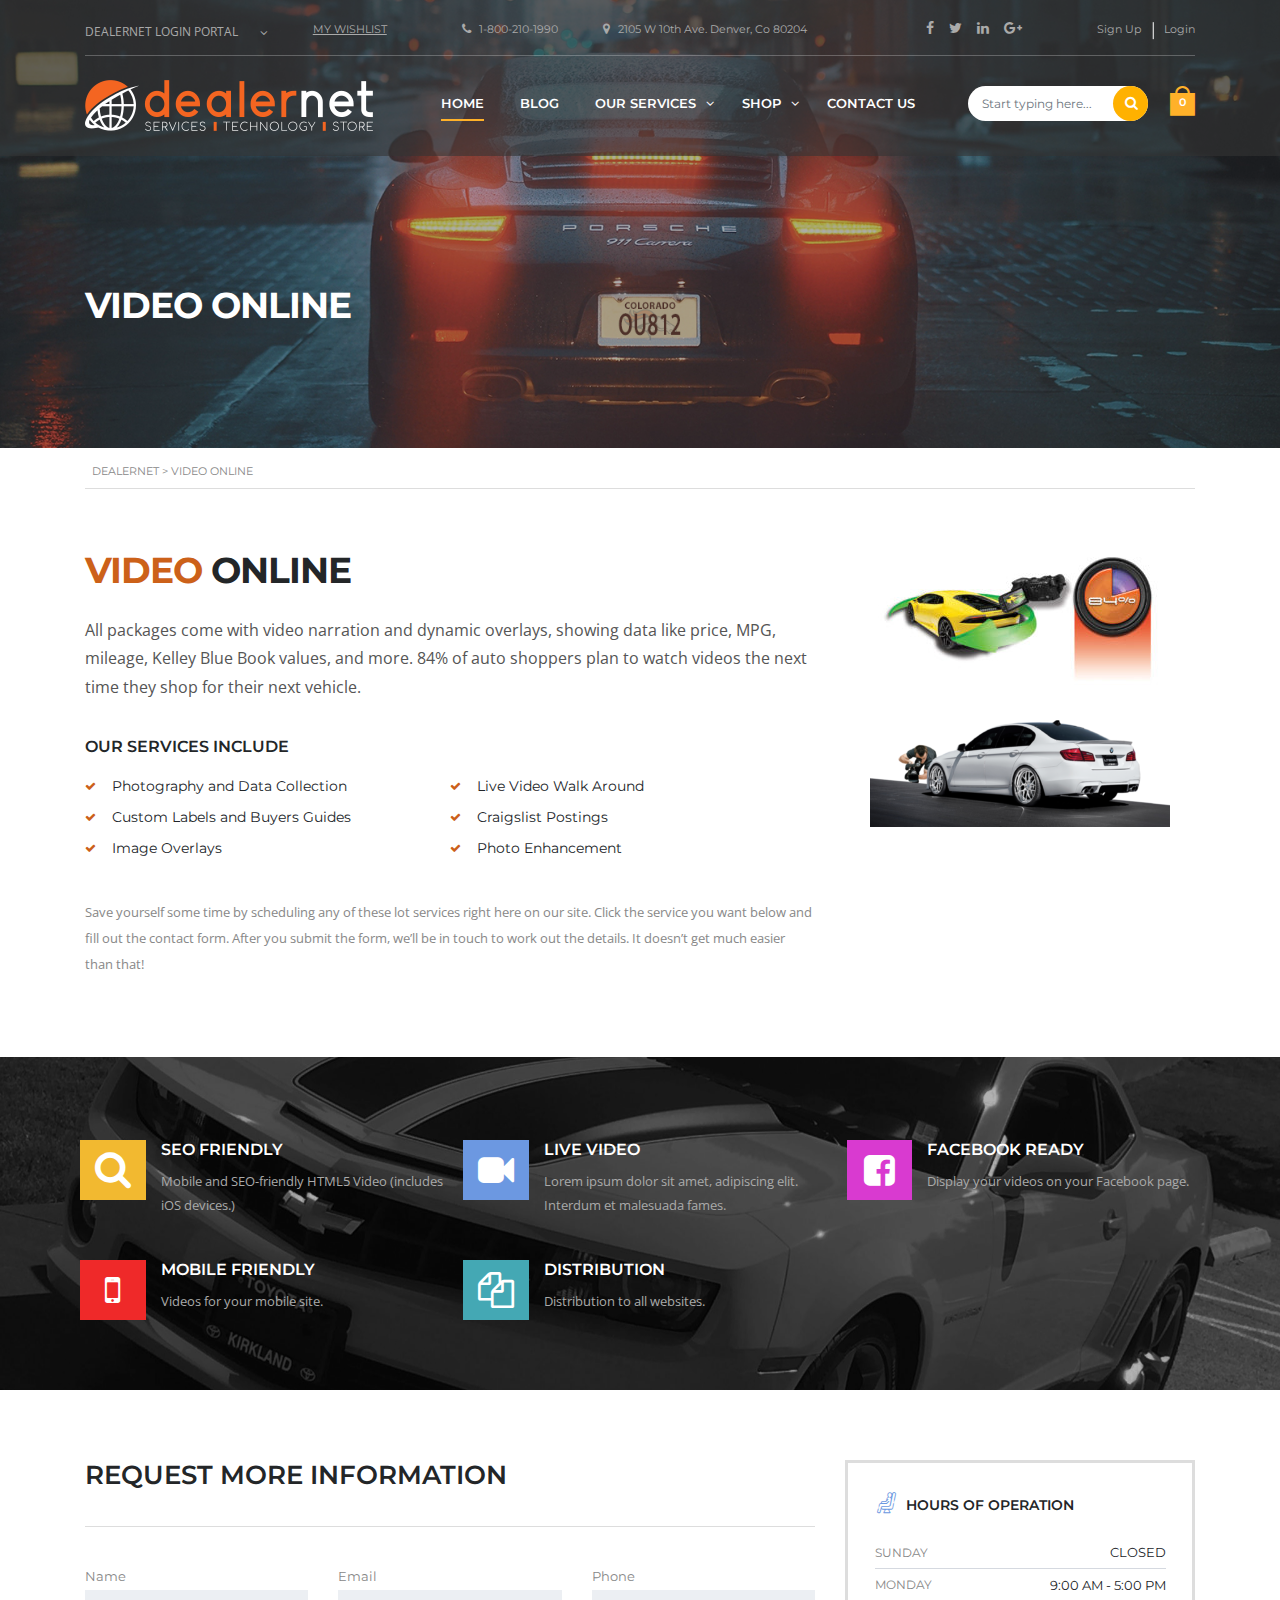
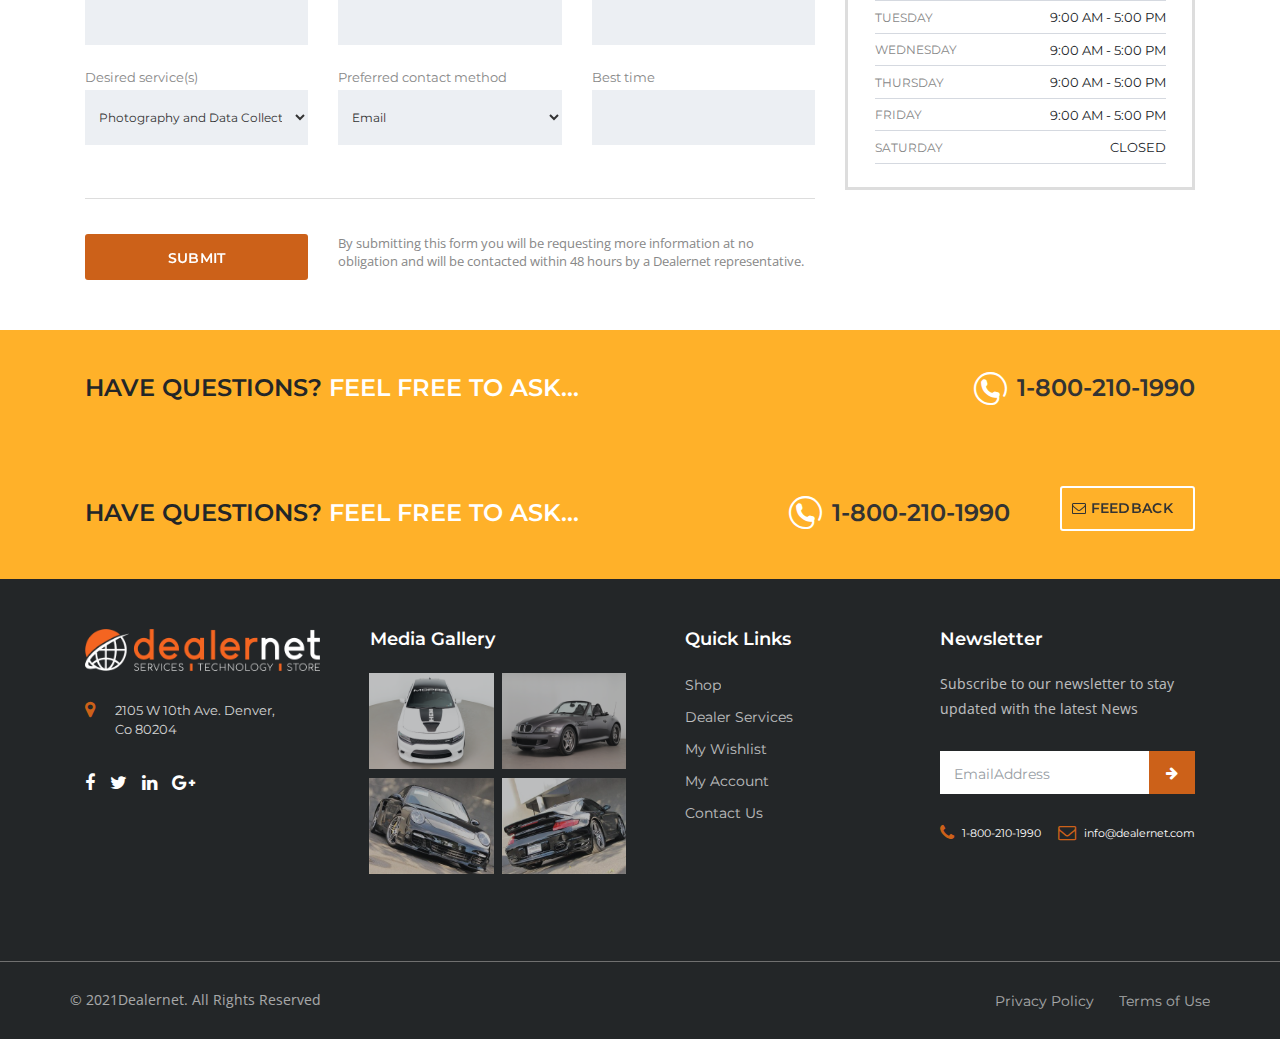
<file: video-online.html>
<!DOCTYPE html>

<html lang="en">

<head>
    <meta charset="utf-8">
    <meta http-equiv="X-UA-Compatible" content="IE=edge">
    <meta name="viewport" content="width=device-width, initial-scale=1, maximum-scale=1, user-scalable=0" />
    <meta name="description" content="">
    <meta name="author" content="">

    <title>Dealernet</title>

    <!-- favicon -->

    <link rel="icon" href="images/favicon.png" type="image/png" sizes="16x16">
    <!-- Bootstrap Core CSS -->
    <link href="css/bootstrap.min.css" rel="stylesheet">
    <!-- font-awesum -->
    <link rel="stylesheet" type="text/css" href="css/font-awesome.min.css">
    <!-- owl.carousel -->
    <link rel="stylesheet" href="css/owl.carousel.min.css">
    <link rel="stylesheet" href="css/owl.theme.default.min.css">
    <!-- fancybox -->
    <link rel="stylesheet" href="css/fancybox.css">
    <!-- icons css -->
    <link rel="stylesheet" type="text/css" href="css/stm-icon.css">
    <!-- Custom CSS -->
    <link rel="stylesheet" type="text/css" href="css/style.css">
    <link rel="stylesheet" type="text/css" href="./css/media.css">



</head>

<body>
    <header>
        <div id="top-bar">
            <div class="container">

                <div class=" top-bar-wrapper">

                    <div class="stm-boats-top-bar-centered ">

                        <div id="partner-site-dropdown">
                            <p id="menu-label">
                                DealerNet Login Portal
                            </p>
                            <div id="collapse-menu">
                                <a href="#." target="_blank"><img src="images/trasnparent-bg.png">DNS IOL</a>
                                <a href="#." target="_blank"><img src="images/world-icon.png">AdCast</a>
                                <a href="#." target="_blank"><img src="images/header-recon.png">Recon Advisor</a>
                            </div>
                        </div>

                        <div id="wishlist">
                            <a href="#.">My Wishlist</a>
                        </div>


                        <ul class="top-bar-info">
                            <li><i class="fa fa-phone"></i> <a href="tel:1-800-210-1990"> 1-800-210-1990</a></li>
                            <li>
                                <i class="fa fa-map-marker"></i> <a href="https://goo.gl/maps/uH3E4aqxBms7kbHt6">2105 W
                                    10th Ave. Denver, Co 80204</a></span>
                            </li>

                        </ul>

                        <!-- Header top bar Socials -->
                        <div class="header-top-bar-socs">
                            <ul>
                                <li>
                                    <a href="#." target="_blank">
                                        <i class="fa fa-facebook"></i>
                                    </a>
                                </li>
                                <li>
                                    <a href="#." target="_blank">
                                        <i class="fa fa-twitter"></i>
                                    </a>
                                </li>
                                <li>
                                    <a href="#." target="_blank">
                                        <i class="fa fa-linkedin"></i>
                                    </a>
                                </li>
                                <li>
                                    <a href="#." target="_blank">
                                        <i class="fa fa-google-plus"></i>
                                    </a>
                                </li>
                            </ul>
                        </div>
                        <!-- Header Top bar Login -->
                        <div class="header-login-url">
                            <a href="#.">
                                <span class="vt-top">Sign Up</span>
                            </a>
                            <a href="#.">Login</a>
                        </div>
                    </div>

                </div>
            </div>
        </div>
        <div id="header">

            <div class="header-listing header-listing-fixed">

                <div class="container header-inner-content">
                    <!--Logo-->
                    <div class="listing-logo-main">
                        <a class="bloglogo" href="index.html">
                            <img src="images/logo.png" alt="Logo">
                        </a>
                    </div>

                    <div class="listing-service-right ">

                        <div class="listing-right-actions">





                            <div class="header-help-bar">
                                <ul>
                                    <li class="nav-search">
                                        <button type="submit"><i class="stm-icon-search"></i></button>
                                        <input placeholder="Start typing here..." type="text" class="form-control search-input" value="" name="s" id="s">
                                    </li>
                                </ul>
                            </div>
                            <div class="help-bar-shop">
                                <a href="#." title="Watch shop items">
                                    <i class="stm-boats-icon-cart"></i>
                                    <span class="list-badge"><span class="stm-current-items-in-cart">0</span></span>
                                </a>
                            </div>
                            <button class=" hamburger">
                                <span></span>
                                <span></span>
                                <span></span>
                            </button>
                        </div>

                        <ul class="listing-menu">
                            <li class="current-menu-item "><a href="index.html">Home</a></li>
                            <li><a href="blog.html">Blog</a></li>
                            <li class="menu-item-has-children"><a href="service.html">Our Services <span class="arrow-down"></span></a><span class="down-arrow"><i class="fa fa-angle-down"></i></span>
                                <div class="sub-menu">
                                    <div class="special-offer submenu-width">
                                        <h4>Redline Studio <span class="sub-down-arrow"><i class="fa fa-angle-down"></i></span></h4>
                                        <ul class="special-data">
                                            <li>
                                                <a href="#." class="special-img">
                                                    <img src="images/redline-main.png" alt="">
                                                </a>
                                            </li>
                                            <!-- <li>
                                            <a href="#." class="special-text">
                                                <p>
                                                    Dealer contact info here

                                                </p>
                                                <span class="menu-price"> $32 000</span>
                                            </a>
                                        </li> -->
                                        </ul>
                                    </div>
                                    <div class="dealer-service submenu-width">
                                        <h4> <a href="service.html">Dealernet Service</a> <span class="sub-down-arrow"><i class="fa fa-angle-down"></i></span> </h4>
                                        <ul>
                                            <li><a href="photo-data.html"><i class="fa fa-arrow-circle-right"></i>Photos/Data Collection</a></li>
                                            <li><a href="#."><i class=" fa fa-arrow-circle-right"></i>Chevrolet Cars</a></li>
                                            <li><a href="#."><i class=" fa fa-arrow-circle-right"></i>Off-Road Cars</a></li>
                                            <li><a href="#."><i class=" fa fa-arrow-circle-right"></i>BMW Cars</a></li>
                                            <li><a href="#."><i class=" fa fa-arrow-circle-right"></i>Nissan Cars</a></li>
                                        </ul>
                                    </div>
                                    <div class="in-house-solution submenu-width">
                                        <h4>
                                            <a href="in-house.html">In-House Solutions</a> <span class="sub-down-arrow"><i class="fa fa-angle-down"></i></span>
                                        </h4>
                                        <ul>
                                            <li><a href="invertory.html"><i class=" fa fa-arrow-circle-right"></i>Inventory Cloud</a></li>
                                            <li><a href="video-online.html"><i class=" fa fa-arrow-circle-right"></i>Video/360 Walkarounds</a></li>
                                            <li><a href="#."><i class=" fa fa-arrow-circle-right"></i>Classified Advertising</a></li>
                                            <li><a href="#."><i class=" fa fa-arrow-circle-right"></i>Window Labels</a></li>
                                            <li><a href="#."><i class=" fa fa-arrow-circle-right"></i>Internet Manager</a></li>
                                        </ul>
                                    </div>
                                    <div class="header-contact-us submenu-width">
                                        <h4>Vehicle Photography <span class="sub-down-arrow"><i class="fa fa-angle-down"></i></span></h4>
                                        <ul>
                                            <li>
                                                <a href="#."><img src="images/header-gallery.png" alt=""></a>
                                            </li>
                                        </ul>
                                    </div>
                                </div>

                            </li>

                            <li class="menu-item-has-children"><span class="down-arrow"><i
                                        class="fa fa-angle-down"></i></span><a href="store.html">Shop <span class="arrow-down"></span></a>

                                <div class="sub-menu">
                                    <div class="popular submenu-width">
                                        <h4>Most popular <span class="sub-down-arrow"><i class="fa fa-angle-down"></i></span></h4>
                                        <ul>
                                            <li><a href="#.">Custom menu item</a></li>
                                            <li><a href="#.">Another menu item</a></li>
                                        </ul>
                                    </div>
                                    <div class="popular submenu-width">
                                        <h4>Apparel <span class="sub-down-arrow"><i class="fa fa-angle-down"></i></span></h4>
                                        <ul>
                                            <li><a href="#.">Example link</a></li>
                                            <li><a href="#.">Another item here</a></li>
                                        </ul>
                                    </div>
                                    <div class="popular submenu-width">
                                        <h4>Promotional items <span class="sub-down-arrow"><i class="fa fa-angle-down"></i></span></h4>
                                        <ul>
                                            <li><a href="#.">Hello, World!</a></li>
                                            <li><a href="#.">Shop item link</a></li>
                                        </ul>
                                    </div>
                                    <div class="popular submenu-width">
                                        <h4>Dealer supplies <span class="sub-down-arrow"><i class="fa fa-angle-down"></i></span></h4>
                                        <ul>
                                            <li><a href="#.">Supplies item link</a></li>
                                            <li><a href="#.">Another link here</a></li>
                                        </ul>
                                    </div>

                                </div>
                            </li>
                            <li><a href="contact.html">Contact Us</a></li>

                        </ul>
                    </div>
                </div>
            </div>
        </div>
    </header>
    <section class="photo-enhance-banner background-position" style="background-image: url('images/porsche.png');">
        <div class="container">
            <div class="photo-enhance-title">
                <h2>
                    VIDEO ONLINE </h2>
            </div>
        </div>
    </section>
    <section class="breadcrums">
        <div class="container">
            <ul>
                <li>
                    <a href="#">
                        DealerNet
                    </a>
                </li>
                >
                <li>
                    <a href="#">
                        VIDEO ONLINE
                    </a>
                </li>
            </ul>
        </div>
    </section>
    <section class="perfect-photo">
        <div class="container">
            <div class="row">
                <div class="col-md-8">
                    <div class="perfect-photo-text">
                        <div class="perfect-photo-heading">
                            <h2><span>VIDEO</span> ONLINE</h2>
                            <p>
                                All packages come with video narration and dynamic overlays, showing data like price, MPG, mileage, Kelley Blue Book values, and more. 84% of auto shoppers plan to watch videos the next time they shop for their next vehicle.
                            </p>
                        </div>
                        <div class="perfect-photo-service">
                            <h4>OUR SERVICES INCLUDE</h4>
                            <ul>
                                <li>
                                    Photography and Data Collection
                                </li>
                                <li>
                                    Live Video Walk Around
                                </li>
                                <li>
                                    Custom Labels and Buyers Guides
                                </li>
                                <li>
                                    Craigslist Postings
                                </li>
                                <li>
                                    Image Overlays
                                </li>
                                <li>
                                    Photo Enhancement
                                </li>
                            </ul>
                        </div>
                        <div class="prefect-photo-note">
                            <p>Save yourself some time by scheduling any of these lot services right here on our site. Click the service you want below and fill out the contact form. After you submit the form, we’ll be in touch to work out the details. It
                                doesn’t get much easier than that!
                            </p>
                        </div>
                    </div>

                </div>
                <div class="col-md-4">
                    <div class="prefect-photo-imgs">
                        <ul>
                            <li>
                                <img src="images/vid`.jpg" alt="">
                            </li>
                            <li>
                                <img src="images/vid2.png" alt="">

                            </li>
                        </ul>
                    </div>
                </div>
            </div>

        </div>

    </section>
    <section class="service-provide background-position" style="background-image: url(images/services-background.jpg);">
        <div class="container">
            <div class="row">
                <div class="col-lg-4 col-md-6 service-box">
                    <a href="#.">
                        <div class="row">
                            <div class="col-3">
                                <div class="service-icon">
                                    <i class="stm-icon-search"></i>
                                </div>
                            </div>
                            <div class="col-9">
                                <div class="service-icon-text">
                                    <h4>SEO FRIENDLY</h4>
                                    <div class="content">
                                        <p>Mobile and SEO-friendly HTML5 Video (includes iOS devices.)</p>
                                    </div>
                                </div>
                            </div>
                        </div>

                    </a>
                </div>
                <div class="col-lg-4 col-md-6 service-box">
                    <a href="#.">
                        <div class="row">
                            <div class="col-3">
                                <div class="service-icon">
                                    <i class="fa fa-video-camera"></i>
                                </div>
                            </div>
                            <div class="col-9">
                                <div class="service-icon-text">
                                    <h4> LIVE VIDEO </h4>
                                    <div class="content">
                                        <p>Lorem ipsum dolor sit amet, adipiscing elit. Interdum et malesuada fames. </p>
                                    </div>
                                </div>
                            </div>
                        </div>

                    </a>
                </div>
                <div class="col-lg-4 col-md-6 service-box">
                    <a href="#.">
                        <div class="row">
                            <div class="col-3">
                                <div class="service-icon">
                                    <i class="fa fa-facebook-square"></i>
                                </div>
                            </div>
                            <div class="col-9">
                                <div class="service-icon-text">
                                    <h4>FACEBOOK READY</h4>
                                    <div class="content">
                                        <p>Display your videos on your Facebook page.</p>
                                    </div>
                                </div>
                            </div>
                        </div>

                    </a>
                </div>
                <div class="col-lg-4 col-md-6 service-box">
                    <a href="#.">
                        <div class="row">
                            <div class="col-3">
                                <div class="service-icon">
                                    <i class="fa fa-mobile"></i>
                                </div>
                            </div>
                            <div class="col-9">
                                <div class="service-icon-text">
                                    <h4>MOBILE FRIENDLY</h4>
                                    <div class="content">
                                        <p>Videos for your mobile site.</p>
                                    </div>
                                </div>
                            </div>
                        </div>

                    </a>
                </div>
                <div class="col-lg-4 col-md-6 service-box">
                    <a href="#.">
                        <div class="row">
                            <div class="col-3">
                                <div class="service-icon">
                                    <i class="fa fa-files-o"></i>
                                </div>
                            </div>
                            <div class="col-9">
                                <div class="service-icon-text">
                                    <h4>DISTRIBUTION</h4>
                                    <div class="content">
                                        <p>Distribution to all websites. </p>
                                    </div>
                                </div>
                            </div>
                        </div>

                    </a>
                </div>

            </div>
        </div>
    </section>
    <section class="req-more">
        <div class="container">
            <div class="row">
                <div class="col-lg-8">
                    <div class="req-form">
                        <div class="req-form-heading">
                            <h3>REQUEST MORE INFORMATION</h3>
                        </div>
                        <form action="">

                            <div class="form-area">
                                <div class="row">
                                    <div class="col-lg-4 col-md-4">
                                        <div class="form-group">
                                            <label for="">
                                            Name
                                        </label>
                                            <input class="form-control" type="text" name="" id="">
                                        </div>
                                    </div>
                                    <div class="col-lg-4 col-md-4">
                                        <div class="form-group">
                                            <label for="">
                                            Email
                                        </label>
                                            <input class="form-control" type="email" name="" id="">
                                        </div>
                                    </div>
                                    <div class="col-lg-4 col-md-4">
                                        <div class="form-group">
                                            <label for="">
                                            Phone
                                        </label>
                                            <input class="form-control" type="tel" name="" id="">
                                        </div>
                                    </div>
                                    <div class="col-lg-4 col-md-4">
                                        <div class="form-group">
                                            <label for="">
                                            Desired service(s)
                                        </label>
                                            <select class="form-control" name="" id="">
                                            <option value="">Photography and Data Collection</option>
                                            <option value="">Custom Labels and Buyers Guides</option>
                                            <option value="">Image Overlays</option>
                                            <option value="">Live Video Walk Around</option>
                                            <option value="">Craigslist Postings</option>
                                            <option value="">Photo Enhancement</option>
                                        </select>
                                        </div>
                                    </div>
                                    <div class="col-lg-4 col-md-4">
                                        <div class="form-group">
                                            <label for="">
                                            Preferred contact method
                                        </label>
                                            <select class="form-control" name="" id="">
                                            <option > Email</option>
                                            <option value="">Phone</option>
                                        </select>

                                        </div>
                                    </div>
                                    <div class="col-lg-4 col-md-4">
                                        <div class="form-group">
                                            <label for="">
                                            Best time
                                        </label>
                                            <input class="form-control" type="text" name="time" value="" size="40" class="stm-date-timepicker" aria-required="true" aria-invalid="false" />
                                        </div>
                                    </div>
                                </div>
                            </div>
                            <div class="submitarea">
                                <div class="row ">
                                    <div class="col-md-4">
                                        <div class="submit-btn">
                                            <button class="icon-box-link-btn" type="submit">Submit</button>
                                        </div>
                                    </div>
                                    <div class="col-md-8">
                                        <div class="submit-note">
                                            <p>
                                                By submitting this form you will be requesting more information at no obligation and will be contacted within 48 hours by a Dealernet representative.
                                            </p>
                                        </div>

                                    </div>
                                </div>
                            </div>
                        </form>
                    </div>
                </div>
                <div class="col-lg-4">
                    <div class="stm-working-days">
                        <div class="title">
                            <i class="stm-icon-calendar"></i>
                            <span class="h5">HOURS OF OPERATION</span>
                        </div>

                        <table class="stm-working-days-table">
                            <tr>
                                <td class="day-label">Sunday</td>
                                <td class="heading-font day-value">CLOSED</td>
                            </tr>
                            <tr>
                                <td class="day-label">Monday</td>
                                <td class="heading-font day-value">9:00 AM - 5:00 PM</td>
                            </tr>
                            <tr>
                                <td class="day-label">Tuesday</td>
                                <td class="heading-font day-value">9:00 AM - 5:00 PM</td>
                            </tr>
                            <tr>
                                <td class="day-label">Wednesday</td>
                                <td class="heading-font day-value">9:00 AM - 5:00 PM</td>
                            </tr>
                            <tr>
                                <td class="day-label">Thursday</td>
                                <td class="heading-font day-value">9:00 AM - 5:00 PM</td>
                            </tr>
                            <tr>
                                <td class="day-label">Friday</td>
                                <td class="heading-font day-value">9:00 AM - 5:00 PM</td>
                            </tr>
                            <tr>
                                <td class="day-label">Saturday</td>
                                <td class="heading-font day-value">CLOSED</td>
                            </tr>
                        </table>
                    </div>
                </div>
            </div>
        </div>
    </section>
    <section class="call-to-action">
        <div class="container">
            <div class="call-to-action-text">
                <h2>HAVE QUESTIONS? <span>FEEL FREE TO ASK... </span>
                </h2>
            </div>
            <ul>
                <li>
                    <i class="stm-icon-phone2"></i>
                    <a href="tel:1-800-210-1990"> 1-800-210-1990</a>
                </li>

            </ul>
        </div>
    </section>
    <section class="call-to-action">
        <div class="container">
            <div class="call-to-action-text">
                <h2>HAVE QUESTIONS? <span>FEEL FREE TO ASK... </span>
                </h2>
            </div>
            <ul>
                <li>
                    <i class="stm-icon-phone2"></i>
                    <a href="tel:1-800-210-1990"> 1-800-210-1990</a>
                </li>
                <li class="feedback">
                    <a class="icon-box-link-btn" href="mailto:info@dealernet.co"><i class="fa fa-envelope-o"></i>
                        feedback</a>
                </li>
            </ul>
        </div>
    </section>
    <footer>

        <div class="top-footer">
            <div class="container">
                <div class="row">
                    <div class="col-lg-3 col-md-6">
                        <div class="logo-area">
                            <a href="index.html" class="footer-logo">
                                <img src="images/logo.png" alt="">
                            </a>
                            <div class="address">
                                <i class="fa fa-map-marker"></i> <a href="https://goo.gl/maps/uH3E4aqxBms7kbHt6">2105 W
                                    10th Ave. Denver,<br> Co 80204</a></span>
                            </div>
                            <div class="footer-social">
                                <ul>
                                    <li>
                                        <a href="#." target="_blank">
                                            <i class="fa fa-facebook"></i>
                                        </a>
                                    </li>
                                    <li>
                                        <a href="#." target="_blank">
                                            <i class="fa fa-twitter"></i>
                                        </a>
                                    </li>
                                    <li>
                                        <a href="#." target="_blank">
                                            <i class="fa fa-linkedin"></i>
                                        </a>
                                    </li>
                                    <li>
                                        <a href="#." target="_blank">
                                            <i class="fa fa-google-plus"></i>
                                        </a>
                                    </li>
                                </ul>
                            </div>
                        </div>

                    </div>
                    <div class="col-lg-3 col-md-6 ">
                        <div class="footer-media-gallery ">
                            <h4><a href="gallery.html">Media Gallery </a></h4>
                            <ul>
                                <li>
                                    <a href="gallery.html">
                                        <img src="images/gal1.png" alt="">
                                    </a>
                                </li>
                                <li>
                                    <a href="gallery.html">
                                        <img src="images/gal2.png" alt="">
                                    </a>
                                </li>
                                <li>
                                    <a href="gallery.html">
                                        <img src="images/gal3.png" alt="">
                                    </a>
                                </li>
                                <li>
                                    <a href="gallery.html">
                                        <img src="images/gal4.png" alt="">
                                    </a>
                                </li>
                            </ul>
                        </div>
                    </div>
                    <div class="col-lg-3 col-md-6 footer-links">
                        <div class="quick-links ">
                            <h4>Quick Links <i class="fa fa-angle-down"></i></h4>
                            <ul>
                                <li>
                                    <a href="#.">Shop</a>
                                </li>
                                <li>
                                    <a href="#.">Dealer Services</a>
                                </li>
                                <li>
                                    <a href="#."> My Wishlist</a>
                                </li>
                                <li>
                                    <a href="#.">My Account</a>
                                </li>
                                <li>
                                    <a href="contact.html"> Contact Us</a>
                                </li>

                            </ul>
                        </div>
                    </div>

                    <div class="col-lg-3 col-md-6">
                        <div class="newsletter">
                            <div class="newsletter-heading">
                                <h4>Newsletter</h4>
                                <p>Subscribe to our newsletter to stay updated with the latest News</p>
                            </div>
                            <form action="">
                                <input type="email" class="form-control" placeholder="EmailAddress">
                                <button type="submit"><i class="fa fa-arrow-right"></i></button>
                            </form>
                            <ul>
                                <li><i class="fa fa-phone"></i> <a href="tel:1-800-210-1990"> 1-800-210-1990</a></li>
                                <li>
                                    <i class="fa fa-envelope-o"></i> <a href="mailto:info@dealernet.com">
                                        info@dealernet.com</a>
                                </li>

                            </ul>

                        </div>
                    </div>
                </div>

            </div>
        </div>
        <div class="bottom-footer">
            <div class="container">
                <div class="row">
                    <p>
                        &#169; 2021Dealernet. All Rights Reserved
                    </p>
                    <ul>
                        <li>
                            <a href="#.">Privacy Policy</a>
                        </li>
                        <li>
                            <a href="#.">Terms of Use</a>
                        </li>
                    </ul>
                </div>
            </div>
        </div>

    </footer>
    <!-- jQuery Version 3.2.1 -->
    <script src="js/jquery-3.4.1.js"></script>
    <!-- fancybox -->
    <script src="js/fancybox.js"></script>
    <!-- Bootstrap Core JavaScript -->
    <script src="js/bootstrap.min.js"></script>
    <!-- owl slider -->
    <script src="js/owl.carousel.min.js"></script>
    <!-- custom js -->
    <script src="js/script.js"></script>
</body>


</html>
</file>
<file: css/stm-icon.css>
@font-face {
	font-family: 'stm-icon';
	src: url('stm-icon.eot?oyuy2n');
	src: url('stm-icon.eot?oyuy2n#iefix') format('embedded-opentype'), url('../fonts/stm-icon.ttf') format('truetype'), url('../fonts/stm-icon.woff') format('woff'), url('stm-icon.svg?oyuy2n#stm-icon') format('svg');
	font-weight: normal;
	font-style: normal;
}

[class^="stm-icon-"], [class*=" stm-icon-"] {
	font-family: 'stm-icon' !important;
	speak: none;
	font-style: normal;
	font-weight: normal;
	font-variant: normal;
	text-transform: none;
	line-height: 1;
	-webkit-font-smoothing: antialiased;
	-moz-osx-font-smoothing: grayscale;
}

.stm-icon-ico_mag_reviews:before {
	content: "\e92a";
}
.stm-icon-ico_mag_calendar:before {
	content: "\e92b";
}
.stm-icon-ico_mag_clock:before {
	content: "\e92c";
}
.stm-icon-ico_mag_eye:before {
	content: "\e92d";
}
.stm-icon-ico_mag_map_pin:before {
	content: "\e92e";
}
.stm-icon-barrette:before {
	content: "\e929";
}
.stm-icon-buoy-2:before {
	content: "\e925";
}
.stm-icon-buoy:before {
	content: "\e926";
}
.stm-icon-car-relic:before {
	content: "\e927";
}
.stm-icon-star:before {
	content: "\e928";
	color: #cc6119;
}
.stm-icon-time:before {
	content: "\e924";
	color: #cc6119;
}
.stm-icon-quotes3:before {
	content: "\e923";
}
.stm-icon-author:before {
	content: "\e921";
	color: #6c98e1;
}
.stm-icon-date:before {
	content: "\e922";
	color: #6c98e1;
}
.stm-icon-grid:before {
	content: "\e91f";
	color: #6c98e1;
}
.stm-icon-list:before {
	content: "\e920";
	color: #888;
}
.stm-icon-load2:before {
	content: "\e91a";
}
.stm-icon-load1:before {
	content: "\e91b";
}
.stm-icon-transmission_fill:before {
	content: "\e91c";
}
.stm-icon-drive_2:before {
	content: "\e91d";
}
.stm-icon-engine_fill:before {
	content: "\e91e";
}
.stm-icon-add_car:before {
	content: "\e914";
}
.stm-icon-air_conditioning:before {
	content: "\e915";
}
.stm-icon-auto_electric:before {
	content: "\e916";
}
.stm-icon-brake:before {
	content: "\e917";
}
.stm-icon-oil-add:before {
	content: "\e918";
}
.stm-icon-Tire_Wheel:before {
	content: "\e919";
}
.stm-icon-calculator:before {
	content: "\e90f";
}
.stm-icon-added:before {
	content: "\e910";
}
.stm-icon-add:before {
	content: "\e912";
}
.stm-icon-remove:before {
	content: "\e913";
}
.stm-icon-delete:before {
	content: "\e90d";
}
.stm-icon-share:before {
	content: "\e90e";
}
.stm-icon-brochure:before {
	content: "\e911";
}
.stm-icon-mail:before {
	content: "\e90b";
}
.stm-icon-pin:before {
	content: "\e90c";
}
.stm-icon-engine:before {
	content: "\e908";
}
.stm-icon-speedometr3:before {
	content: "\e909";
}
.stm-icon-transmission2:before {
	content: "\e90a";
}
.stm-icon-calendar:before {
	content: "\e902";
}
.stm-icon-oil:before {
	content: "\e903";
}
.stm-icon-diagnostic:before {
	content: "\e904";
}
.stm-icon-Tire_Wheel_Service2:before {
	content: "\e905";
}
.stm-icon-Tire_Wheel_Service:before {
	content: "\e906";
}
.stm-icon-auto_loan:before {
	content: "\e907";
}
.stm-icon-gear:before {
	content: "\e900";
}
.stm-icon-key:before {
	content: "\e901";
}
.stm-icon-steering_wheel:before {
	content: "\e814";
}
.stm-icon-phone2:before {
	content: "\e812";
}
.stm-icon-question:before {
	content: "\e813";
}
.stm-icon-search:before {
	content: "\e810";
}
.stm-icon-reset:before {
	content: "\e811";
}
.stm-icon-label-reverse:before {
	content: "\e80c";
}
.stm-icon-transmission:before {
	content: "\e80d";
}
.stm-icon-fuel:before {
	content: "\e80e";
}
.stm-icon-road:before {
	content: "\e80f";
}
.stm-icon-speedometr2:before {
	content: "\e800";
}
.stm-icon-shop_bag:before {
	content: "\e801";
}
.stm-icon-chat2:before {
	content: "\e802";
}
.stm-icon-car:before {
	content: "\e803";
}
.stm-icon-car_search:before {
	content: "\e804";
}
.stm-icon-label:before {
	content: "\e805";
}
.stm-icon-speedometr:before {
	content: "\e806";
}
.stm-icon-chat:before {
	content: "\e807";
}
.stm-icon-application:before {
	content: "\e808";
}
.stm-icon-message:before {
	content: "\e809";
}
.stm-icon-car_sale:before {
	content: "\e80a";
}
.stm-icon-phone:before {
	content: "\e80b";
}


@font-face {
    font-family: 'boaticons';
    src:url('../fonts/boaticons.ttf') format('truetype'),
        url('../fonts/boaticons.woff') format('woff');
    font-weight: normal;
    font-style: normal;
}

[class^="stm-boats-icon-"], [class*=" stm-boats-icon-"] {
    /* use !important to prevent issues with browser extensions that change fonts */
    font-family: 'boaticons' !important;
    speak: none;
    font-style: normal;
    font-weight: normal;
    font-variant: normal;
    text-transform: none;
    line-height: 1;

    /* Better Font Rendering =========== */
    -webkit-font-smoothing: antialiased;
    -moz-osx-font-smoothing: grayscale;
}

.stm-boats-icon-depth-sounder-installation:before {
    content: "\e933";
}
.stm-boats-icon-engine-repairs:before {
    content: "\e934";
}
.stm-boats-icon-fuel-changes:before {
    content: "\e935";
}
.stm-boats-icon-marine-engine-service:before {
    content: "\e936";
}
.stm-boats-icon-narrow-boat-painting:before {
    content: "\e937";
}
.stm-boats-icon-accident:before {
    content: "\e930";
}
.stm-boats-icon-exterior:before {
    content: "\e931";
}
.stm-boats-icon-interior:before {
    content: "\e932";
}
.stm-boats-icon-calculator-boat:before {
    content: "\e92f";
}
.stm-boats-icon-quote_2:before {
    content: "\e92e";
}
.stm-boats-icon-check:before {
    content: "\e92d";
}
.stm-boats-icon-calendar:before {
    content: "\e925";
}
.stm-boats-icon-dimensions:before {
    content: "\e926";
}
.stm-boats-icon-fan:before {
    content: "\e927";
}
.stm-boats-icon-message:before {
    content: "\e928";
}
.stm-boats-icon-performance:before {
    content: "\e929";
}
.stm-boats-icon-phone:before {
    content: "\e92a";
}
.stm-boats-icon-skype:before {
    content: "\e92b";
}
.stm-boats-icon-tank:before {
    content: "\e92c";
}
.stm-boats-icon-pin:before {
    content: "\e924";
}
.stm-boats-icon-add-to-compare:before {
    content: "\e920";
}
.stm-boats-icon-camera:before {
    content: "\e921";
}
.stm-boats-icon-remove-from-compare:before {
    content: "\e922";
}
.stm-boats-icon-movie:before {
    content: "\e923";
}
.stm-boats-icon-arrow-left:before {
    content: "\e91e";
}
.stm-boats-icon-arrow-right:before {
    content: "\e91f";
}
.stm-boats-icon-cart:before {
    content: "\e91d";
}
.stm-boats-icon-quote:before {
    content: "\e91c";
}
.stm-boats-icon-wave:before {
    content: "\e90f";
}
.stm-boats-icon-jet-sky .path1:before {
    content: "\e910";
    color: rgb(45, 163, 198);
}
.stm-boats-icon-jet-sky .path2:before {
    content: "\e911";
    margin-left: -3em;
    color: rgb(34, 45, 100);
}
.stm-boats-icon-canoe .path1:before {
    content: "\e912";
    color: rgb(45, 163, 198);
}
.stm-boats-icon-canoe .path2:before {
    content: "\e913";
    margin-left: -2.7099609375em;
    color: rgb(34, 45, 100);
}
.stm-boats-icon-dinghy .path1:before {
    content: "\e914";
    color: rgb(45, 163, 198);
}
.stm-boats-icon-dinghy .path2:before {
    content: "\e915";
    margin-left: -3.111328125em;
    color: rgb(34, 45, 100);
}
.stm-boats-icon-yacht .path1:before {
    content: "\e916";
    color: rgb(45, 163, 198);
}
.stm-boats-icon-yacht .path2:before {
    content: "\e917";
    margin-left: -2.7099609375em;
    color: rgb(34, 45, 100);
}
.stm-boats-icon-sailboat .path1:before {
    content: "\e918";
    color: rgb(45, 163, 198);
}
.stm-boats-icon-sailboat .path2:before {
    content: "\e919";
    margin-left: -1.3330078125em;
    color: rgb(34, 45, 100);
}
.stm-boats-icon-boat .path1:before {
    content: "\e91a";
    color: rgb(34, 45, 100);
}
.stm-boats-icon-boat .path2:before {
    content: "\e91b";
    margin-left: -2.3330078125em;
    color: rgb(45, 163, 198);
}
.stm-boats-icon-financing:before {
    content: "\e900";
}
.stm-boats-icon-s_ship:before {
    content: "\e901";
}
.stm-boats-icon-binoculars:before {
    content: "\e902";
}
.stm-boats-icon-helm:before {
    content: "\e903";
}
.stm-boats-icon-shellfish:before {
    content: "\e904";
}
.stm-boats-icon-crew:before {
    content: "\e905";
}
.stm-boats-icon-shackle:before {
    content: "\e906";
}
.stm-boats-icon-compass:before {
    content: "\e907";
}
.stm-boats-icon-anchor:before {
    content: "\e908";
}
.stm-boats-icon-hat:before {
    content: "\e909";
}
.stm-boats-icon-sail:before {
    content: "\e90a";
}
.stm-boats-icon-fuel:before {
    content: "\e90b";
}
.stm-boats-icon-size:before {
    content: "\e90c";
}
.stm-boats-icon-compare-boats:before {
    content: "\e90d";
}
.stm-boats-icon-cap-hat:before {
    content: "\e90e";
}

@font-face {
    font-family: 'stm-service-default';
    src:    url('../fonts/stm-service-default.eot') format('embedded-opentype'),
        url('../fonts/stm-service-default.ttf') format('truetype'),
        url('../fonts/stm-service-default.woff') format('woff');
    font-weight: normal;
    font-style: normal;
}

[class^="stm-service-icon-"], [class*=" stm-service-icon-"] {
    /* use !important to prevent issues with browser extensions that change fonts */
    font-family: 'stm-service-default' !important;
    speak: none;
    font-style: normal;
    font-weight: normal;
    font-variant: normal;
    text-transform: none;
    line-height: 1;

    /* Better Font Rendering =========== */
    -webkit-font-smoothing: antialiased;
    -moz-osx-font-smoothing: grayscale;
}

.stm-service-icon-shield-o:before {
    content: "\e923";
}
.stm-service-icon-reviews:before {
    content: "\e924";
}
.stm-service-icon-two_users:before {
    content: "\e925";
}
.stm-service-icon-car-listing:before {
    content: "\e926";
}
.stm-service-icon-pin_big:before {
    content: "\e922";
}
.stm-service-icon-sales_pin:before {
    content: "\e91f";
}
.stm-service-icon-write-review:before {
    content: "\e91e";
}
.stm-service-icon-sales_phone:before {
    content: "\e920";
}
.stm-service-icon-sales_hours:before {
    content: "\e921";
}
.stm-service-icon-photos:before {
    content: "\e91c";
}
.stm-service-icon-add_check:before {
    content: "\e91d";
}
.stm-service-icon-star-o:before {
    content: "\e91a";
}
.stm-service-icon-inventory:before {
    content: "\e91b";
}
.stm-service-icon-write_message:before {
    content: "\e919";
}
.stm-service-icon-hashtag:before {
    content: "\e918";
}
.stm-service-icon-mail-o:before {
    content: "\e916";
}
.stm-service-icon-user-2:before {
    content: "\e917";
}
.stm-service-icon-pin_2:before {
    content: "\e914";
}
.stm-service-icon-phone_2:before {
    content: "\e915";
}
.stm-service-icon-vin_check:before {
    content: "\e911";
}
.stm-service-icon-color_type:before {
    content: "\e912";
}
.stm-service-icon-body_type:before {
    content: "\e913";
}
.stm-service-icon-pin:before {
    content: "\e910";
}
.stm-service-icon-mail:before {
    content: "\e90e";
}
.stm-service-icon-phone:before {
    content: "\e90f";
}
.stm-service-icon-compare-new:before {
    content: "\e90b";
}
.stm-service-icon-staricon:before {
    content: "\e90c";
}
.stm-service-icon-photo:before {
    content: "\e90d";
}
.stm-service-icon-cog:before {
    content: "\e90a";
}
.stm-service-icon-listing-compare:before {
    content: "\e909";
}
.stm-service-icon-user:before {
    content: "\e908";
}
.stm-service-icon-listing_car_plus:before {
    content: "\e907";
}
.stm-service-icon-cash_dollar:before {
    content: "\e900";
}
.stm-service-icon-like_it:before {
    content: "\e901";
}
.stm-service-icon-shield_check:before {
    content: "\e902";
}
.stm-service-icon-award_blank:before {
    content: "\e903";
}
.stm-service-icon-diagnostic_monitor:before {
    content: "\e904";
}
.stm-service-icon-calendar_service:before {
    content: "\e905";
}
.stm-service-icon-appointment_calendar:before {
    content: "\e906";
}

@font-face {
    font-family: 'motorcycles';
    src:  url('../fonts/motorcycles.eot');
    src:  url('../fonts/motorcycles.ttf') format('truetype'),
      url('../fonts/motorcycles.woff') format('woff');
    font-weight: normal;
    font-style: normal;
  }
  
  [class^="stm-moto-icon-"], [class*=" stm-moto-icon-"] {
    /* use !important to prevent issues with browser extensions that change fonts */
    font-family: 'motorcycles' !important;
    speak: none;
    font-style: normal;
    font-weight: normal;
    font-variant: normal;
    text-transform: none;
    line-height: 1;
  
    /* Better Font Rendering =========== */
    -webkit-font-smoothing: antialiased;
    -moz-osx-font-smoothing: grayscale;
  }
  
  .stm-moto-icon-motorcycle:before {
    content: "\e909";
  }
  .stm-moto-icon-angle-round:before {
    content: "\e907";
  }
  .stm-moto-icon-phone-round:before {
    content: "\e908";
  }
  .stm-moto-icon-cash:before {
    content: "\e900";
  }
  .stm-moto-icon-chat:before {
    content: "\e901";
  }
  .stm-moto-icon-helm:before {
    content: "\e902";
  }
  .stm-moto-icon-phone-chat:before {
    content: "\e903";
  }
  .stm-moto-icon-report:before {
    content: "\e904";
  }
  .stm-moto-icon-share:before {
    content: "\e905";
  }
  .stm-moto-icon-trade:before {
    content: "\e906";
  }
</file>
<file: css/style.css>
/* font-family: 'Montserrat', sans-serif; */

@import url('https://fonts.googleapis.com/css2?family=Montserrat:wght@100;200;300;400;500;600;700;800;900&display=swap');

/* font-family: 'Open Sans', sans-serif; */

@import url('https://fonts.googleapis.com/css2?family=Open+Sans:wght@300;400;600;700;800&display=swap');

/*Global Styling*/

body {
    padding: 0;
    margin: 0;
    width: 100%;
    overflow-x: hidden;
    font-family: 'Montserrat', sans-serif;
    position: relative;
    background-color: #FFF;
}

html {
    height: 100%;
    width: 100%;
    font-size: 18px;
    overflow-x: hidden;
}

*,
 ::after,
 ::before {
    box-sizing: border-box;
}

button,
input,
optgroup,
select,
textarea {
    margin: 0;
    font-family: inherit;
    font-size: inherit;
    line-height: inherit;
}

button,
input {
    overflow: visible;
    outline: none;
}

button {
    cursor: pointer;
}

ol,
ul {
    margin: 0;
    padding: 0;
    list-style: none;
}

a,
a:hover,
a:focus {
    outline: none;
    text-decoration: none;
    color: #fff;
}

h1,
h2,
h3,
h4,
h5,
h6 {
    margin: 0;
    color: #232628;
}

.background-position {
    background-position: center;
    background-size: cover;
    background-repeat: no-repeat;
}


/* Global font size */

.up {
    text-transform: uppercase;
}

h1,
.h1 {
    font-size: 62px;
}

h2,
.h2 {
    font-size: 36px;
}

h3,
.h3 {
    font-size: 26px;
}

h4,
.h4 {
    line-height: 1.2;
    font-size: 16px;
}

h5,
.h5 {
    font-size: 14px;
}

h6,
.h6 {
    font-size: 18px;
}

p {
    line-height: 1.8;
    font-size: 16px;
    margin-bottom: 0;
    color: #555;
    font-family: 'Open Sans', sans-serif;
}

textarea {
    resize: none;
}

header .hamburger {
    display: none;
}

header {
    position: absolute;
    right: 0;
    left: 0;
    top: 0;
    width: 100%;
    background-color: rgba(51, 51, 51, .6);
    z-index: 99999;
}

.stm-boats-top-bar-centered {
    display: flex;
    justify-content: space-between;
    padding: 21px 0 12px;
    border-bottom: 1px solid rgba(255, 255, 255, 0.25);
}

#top-bar,
#top-bar a {
    color: #aaaaaa;
    font-size: 11px;
}

#top-bar a:hover {
    color: #fff;
}

#collapse-menu {
    position: absolute;
    top: 49px;
    visibility: hidden;
    opacity: 0;
    transition: all 0.25s ease;
    -webkit-transition: all 0.25s ease;
    -moz-transition: all 0.25s ease;
    -o-transition: all 0.25s ease;
    z-index: 99;
}

#partner-site-dropdown:hover #collapse-menu {
    visibility: visible;
    opacity: 1;
}

#collapse-menu a {
    display: block;
    background-color: white;
    color: #232628;
    padding: 10px 50px 10px 24px;
    text-transform: none;
    text-align: left;
    font-size: 11px;
}

#collapse-menu a:first-child img {
    max-width: 50px;
    margin-left: -5px;
    margin-right: 10px;
}

#collapse-menu img {
    max-height: 25px;
    object-fit: cover;
}

#collapse-menu a:nth-child(2) img,
#collapse-menu a:nth-child(3) img {
    margin-left: 3px;
    margin-right: 17px;
}
#collapse-menu a:nth-child(3) img{
    max-height: 30px;

}
#collapse-menu a:hover {
    background-color: #ffb129;
    text-decoration: none;
    cursor: pointer;
}

#menu-label:before {
    position: absolute;
    display: block;
    font: normal normal normal 14px/1 FontAwesome;
    font-size: inherit;
    text-rendering: auto;
    -webkit-font-smoothing: antialiased;
    -moz-osx-font-smoothing: grayscale;
    -webkit-transform: translate(0, 0);
    transform: translate(0, 0);
    content: "\f107";
    top: 6px;
    left: 175px;
}

div#wishlist a {
    text-transform: uppercase;
    text-decoration: underline;
}

div#wishlist a:hover {
    text-decoration: none;
}

#menu-label:after {
    position: absolute;
    content: '';
    display: block;
    height: 2px;
    width: 100%;
    top: 18px;
    left: 0;
    right: 0;
    background-color: #ffb129;
    opacity: 0;
    visibility: hidden;
    -webkit-transform: scale(0);
    transform: scale(0);
    max-width: 100%;
    transition: all 0.25s ease;
    -webkit-transition: all 0.25s ease;
    -moz-transition: all 0.25s ease;
    -o-transition: all 0.25s ease;
}

#menu-label:hover:after {
    opacity: 1;
    visibility: visible;
    -webkit-transform: scale(1);
    transform: scale(1);
}

#menu-label {
    color: #aaaaaa;
    font-size: 12px;
    position: relative;
    text-transform: uppercase;
}

.top-bar-info,
.header-top-bar-socs ul {
    display: flex;
}

.top-bar-info>li {
    margin-right: 45px;
}

ul.top-bar-info li:hover {
    color: #fff;
}

#top-bar .header-top-bar-socs ul li a .fa {
    font-size: 14px;
}

ul.top-bar-info li i {
    margin-right: 5px;
    font-size: 12px;
}

#top-bar .header-top-bar-socs ul li {
    margin-right: 15px;
}

#top-bar .header-top-bar-socs ul li:last-child {
    margin-right: 0;
}

.header-login-url {
    position: relative;
}

.header-login-url::before {
    content: "";
    position: absolute;
    transform: translate(-50%, -57%);
    left: 57%;
    top: 50%;
    height: 80%;
    width: .5px;
    background-color: #fff;
}

.header-login-url a {
    margin-right: 20px;
}

.header-login-url a:last-child {
    margin-right: 0px;
}

.listing-service-right,
ul.listing-menu,
.listing-right-actions,
.container.header-inner-content {
    display: flex;
    align-items: center;
}

.container.header-inner-content {
    position: relative;
}

.listing-service-right {
    flex-direction: row-reverse;
    padding-top: 10px;
    justify-content: space-between;
    width: 100%;
    margin-left: 50px;
}

header.scroll-nav #top-bar {
    display: none;
}

#header {
    padding: 20px 0 20px;
}

header.scroll-nav #header {
    position: fixed;
    width: 100%;
    left: 0;
    right: 0;
    padding: 10px 0;
    background-color: rgba(51, 51, 51, .6);
}

.listing-service-right .listing-menu>li>a {
    position: relative;
    display: block;
    text-transform: uppercase;
    font-weight: 600;
    text-decoration: none;
    color: #ffffff;
    font-size: 13px;
}

.listing-service-right .listing-menu>li>a span {
    margin-left: 10px;
}

.listing-service-right .listing-menu>li>a,
.listing-right-actions {
    padding-bottom: 14px;
}

.listing-service-right .listing-menu>li {
    display: inline-block;
    margin: 0 18px;
    vertical-align: top;
}

.listing-service-right .listing-menu>li span.down-arrow {
    position: absolute;
    color: #fff;
    right: -18px;
    top: -2px;
    display: none;
}

.listing-service-right .listing-menu>li>a:after {
    position: absolute;
    content: '';
    display: block;
    height: 2px;
    bottom: 6px;
    left: 0;
    right: 0;
    background-color: #ffb129;
    opacity: 0;
    visibility: hidden;
    transform: scale(0);
    -webkit-transition: all 0.25s ease;
    -moz-transition: all 0.25s ease;
    -o-transition: all 0.25s ease;
    transition: all 0.25s ease;
}

.listing-service-right .listing-menu>li a:hover:after,
.listing-service-right .listing-menu>li.current-menu-item a:after {
    opacity: 1;
    visibility: visible;
    transform: scale(1);
}

.listing-service-right .listing-menu>li.menu-item-has-children>a .arrow-down:before {
    position: absolute;
    content: '';
    display: block;
    font: normal normal normal 14px/1 FontAwesome;
    font-size: inherit;
    text-rendering: auto;
    -webkit-font-smoothing: antialiased;
    -moz-osx-font-smoothing: grayscale;
    transform: translate(0, 0);
    content: "\f107";
    top: 3px;
    right: -8px;
}

.sub-menu {
    padding: 0;
    list-style: none;
    position: absolute;
    width: 100%;
    top: 50px;
    left: 0;
    background-color: #ffffff;
    box-shadow: 1px 1px 3px rgb(0 0 0 / 20%);
    z-index: 99;
    border-top: 3px solid #153e4d;
    padding: 30px 20px;
    display: none;
}

.listing-service-right .listing-menu>li:hover .sub-menu {
    display: flex;
}

.sub-menu .submenu-width {
    width: 25%;
}

.submenu-width .sub-down-arrow {
    display: none;
}

.sub-menu ul>li {
    line-height: 1;
}

.sub-menu ul>li>a {
    padding: 10px 0 10px 0;
    margin-bottom: 0;
    border: 0;
    letter-spacing: 0;
    text-transform: none;
    font-weight: 400;
    font-size: 14px;
    color: #333333;
    display: inline-block;
}

.sub-menu .header-contact-us ul>li>a,
.sub-menu ul>li>a.special-img {
    height: 180px;
    padding: 10px 0 0 0;
}

.sub-menu .header-contact-us ul>li>a img,
.special-data .special-img img {
    display: block;
    width: 100%;
    height: 100%;
    position: relative;
    -o-object-fit: cover;
    object-fit: cover;
}

.sub-menu .header-contact-us ul>li>a img {
    width: 100%;
}

.sub-menu .header-contact-us ul>li i,
.sub-menu ul>li>a i {
    color: #cc6119;
    margin-right: 10px;
}

.sub-menu ul>li>a:hover {
    color: #cc6119;
}

.sub-menu .header-contact-us ul>li>a {
    font-size: 13px;
    display: block;
    line-height: 1;
}

.sub-menu .header-contact-us ul>li {
    /* padding: 8px 0 8px 0 ; */
    font-size: 13px;
    display: flex;
    line-height: 1;
}

.sub-menu .submenu-width {
    padding: 0 20px;
    border-right: 1px solid #dedede;
}

.sub-menu .submenu-width:first-child,
.sub-menu .submenu-width:last-child {
    padding: 0 15px;
}

.sub-menu .submenu-width:last-child {
    border-right: none;
}

.sub-menu .submenu-width h4 a,
.sub-menu .submenu-width h4 {
    font-size: 16px;
    font-weight: 700;
    color: #232628;
    padding: 10px 0;
}

.sub-menu .submenu-width h4 .down-arrow {
    display: none;
}

.special-data {
    display: flex;
    align-items: flex-start;
}

.special-data .special-text {
    padding-left: 10px;
}

.special-data .special-text span {
    color: #333;
    font-size: 12px;
}

.special-data .special-text p {
    font-size: 13px;
}

.listing-service-right .listing-menu>li:hover>ul {
    visibility: visible;
    opacity: 1;
}

.listing-service-right .listing-menu>li>ul li a:hover {
    color: #ffffff;
    background-color: #ffb129;
}

.listing-service-right .listing-menu>li>ul li a {
    position: relative;
    display: block;
    padding: 12px 30px 12px 34px;
    text-decoration: none !important;
    font-weight: 400;
    color: #333333;
    font-size: 14px;
}

.header-help-bar {
    margin-left: 15px;
}

.header-help-bar>ul li.nav-search>button i {
    position: relative;
}

.header-help-bar>ul li.nav-search {
    margin-left: 22px;
    position: relative;
    /* border-color: #ffb100; */
    /* background-color: #ffb100; */
}

.header-help-bar>ul li.nav-search>button {
    display: block;
    height: 35px;
    width: 35px;
    text-align: center;
    line-height: 35px;
    border: none;
    border-radius: 50%;
    color: #fff;
    text-indent: 1px;
    font-size: 13px;
    background-color: #ffb100;
    position: absolute;
    right: 0;
    top: -18px;
    z-index: 999;
    outline: none;
}

.header-help-bar>ul li.nav-search .form-control {
    position: absolute;
    width: 0px;
    left: -32px;
    top: -18px;
    z-index: 99;
    font-size: 12px;
    border-radius: 100px;
    transition: all .3s ease-in-out;
    height: 35px;
    width: 180px;
    left: -180px;
    border: none;
}

.header-help-bar>ul li.nav-search .form-control:focus {
    box-shadow: 0 0 0 0.1rem #cc6119;
}


/* .header-help-bar > ul li.nav-search input::placeholder{
	font-size: 12px;
} */


/* .header-help-bar > ul li.nav-search > button:hover{
	border-color: #ffb100;
	background-color: #ffb100;
} */

.help-bar-shop {
    position: relative;
    margin-left: 22px;
}

.help-bar-shop i {
    font-size: 30px;
    color: #ffb129;
}

.help-bar-shop .list-badge {
    position: absolute;
    top: 8px;
    left: 0;
    right: 0;
    text-align: center;
    color: #ffffff;
    font-size: 11px;
    font-weight: 600;
}

#searchModal .modal-dialog {
    margin-top: 20%;
}

#searchModal .modal-content {
    box-shadow: none;
    background-color: transparent;
    border: none;
}

#searchModal .modal-body {
    padding: 0;
}

.search-title {
    margin-bottom: 18px;
    font-size: 20px;
    text-transform: uppercase;
    font-weight: 600;
    color: #fff;
}

#searchform .search-wrapper {
    position: relative;
}

#searchform .search-input {
    padding: 20px 75px 20px 25px;
    margin: 0;
    height: 37px;
    font-size: 15px;
    color: #5f5f5f;
    border: 0;
    border-color: transparent;
    width: 100%;
    border-radius: 5px;
}

#searchform .search-submit {
    position: absolute;
    right: 0;
    top: 0;
    padding: 0;
    height: 40px;
    width: 40px;
    border: 0;
    font-size: 24px;
    color: #fff;
    border-top-left-radius: 0;
    border-bottom-left-radius: 0;
    border-top-right-radius: 4px;
    border-bottom-right-radius: 4px;
    box-shadow: none;
    background-color: #3350b8;
}

#searchModal .modal-backdrop {
    background-color: rgb(0 0 0 / .5);
}


/* header end */

.home-banner {
    height: 700px;
    display: flex;
    align-items: flex-end;
    overflow: hidden;
    position: relative;
}

.home-banner .banner-img img,
.home-banner .banner-img {
    height: 100%;
}

.home-banner .banner-img img {
    width: 100%;
    transform: scale(1.3);
    animation: movesingle 10s ease-in-out;
}

@keyframes movesingle {
    0% {
        transform: scale(1);
    }
    100% {
        transform: scale(1.3);
    }
}

.banner-content {
    position: absolute;
    bottom: 40px;
    left: 8%;
}

.banner-lot {
    /* background: linear-gradient(to right, #1b1d1f, rgba(27, 29, 31, 0.7), rgba(0, 0, 0, 0)); */
    padding: 30px;
    color: #fff;
}

.banner-lot h1 {
    font-size: 35px;
    font-weight: 700;
    color: #cc6119;
    text-transform: uppercase;
}

.banner-lot h3 {
    color: #fff;
    margin-top: 30px;
    font-size: 18px;
}

.banner-lot h1 span {
    color: #fff;
    display: flex;
    font-size: 35px;
    align-items: flex-end;
    line-height: 1;
    margin-bottom: 5px;
}

.banner-lot h1 span.banner-price {
    font-weight: 700;
    color: #cc6119;
    font-size: 80px;
    display: inline-block;
}

.banner-lot h1 span.banner-price span {
    display: inline-block;
}

.banner-lot .banner-btn {
    display: flex;
    align-items: center;
}

.banner-lot .banner-btn a {
    display: inline-flex;
    align-items: center;
    text-align: center;
    padding: 14px 30px;
    font-size: 14px;
    font-weight: 600;
    text-transform: uppercase;
    color: #fff;
    border-radius: 3px;
    background-color: #cc6119;
    text-decoration: none;
    outline: none;
    visibility: visible;
    border: none;
    white-space: normal;
    transition: all .2s ease-in;
    transform: translateZ(0);
    opacity: 1;
    margin-top: 60px;
    border: 2px solid #cc6119;
}

.banner-lot .banner-btn .banner-contact {
    background-color: transparent;
    border-color: #fff;
    padding: 14px 22px 14px 14px;
    margin-right: 10px;
}

.banner-lot .banner-btn .banner-contact i {
    margin-right: 10px;
    font-size: 18px;
}

.banner-lot .banner-btn a:HOVER {
    border-color: #f2b930;
}

.banner-slider.owl-carousel .owl-item img {
    height: 650px;
    object-fit: cover;
}

.banner-slider.owl-carousel .owl-item.active img {
    animation: move 10s ease-in-out;
}

@keyframes move {
    0% {
        transform: scale(1);
    }
    100% {
        transform: scale(1.5);
    }
}

.banner-slider.owl-carousel.owl-theme .owl-nav [class*=owl-]:hover {
    background: #ffb129;
    color: #fff;
}

.banner-slider.owl-carousel.owl-theme .owl-nav [class*=owl-] {
    cursor: pointer;
    background: rgba(204, 97, 25, .5);
    width: 100px;
    height: 100px;
    position: absolute;
    display: block;
    z-index: 1000;
    display: flex;
    align-items: center;
    justify-content: center;
    font-size: 30px;
    top: 50%;
    transform: translatey(-50%);
}

.banner-slider.owl-carousel.owl-theme .owl-nav {
    margin-top: 0px;
}

.banner-slider.owl-carousel.owl-theme .owl-nav .owl-prev {
    left: 20px;
}

.banner-slider.owl-carousel.owl-theme .owl-nav .owl-next {
    right: 20px;
}

.banner-slider.owl-carousel.owl-theme .owl-dots {
    position: absolute;
    bottom: 10px;
    transform: translateX(-50%);
    left: 50%;
}

.banner-slider.owl-carousel.owl-theme .owl-dots span {
    width: 12px;
    height: 12px;
    background: rgba(204, 97, 25, .5);
    border-radius: 0;
}

.banner-slider.owl-carousel.owl-theme .owl-dots .owl-dot.active span,
.banner-slider.owl-carousel.owl-theme .owl-dots .owl-dot:hover span {
    background: #aaa;
    background: #ffb129;
    cursor: pointer;
    box-sizing: content-box;
}

.dealer-store .dealer-top-tabs {
    padding: 0 8%;
    background-color: #232628;
    margin-bottom: 20px;
}

.dealer-store .dealer-top-tabs .dealer-store-heading {
    padding: 30px 0;
}

.dealer-store .dealer-top-tabs .dealer-store-heading h2 {
    color: #fff;
    text-transform: uppercase;
    font-weight: 600;
}

.dealer-store .tab-content {
    margin-bottom: 50px;
}

.dealer-store .dealer-top-tabs .dealer-store-heading h2 span {
    color: #cc6119;
}

.dealer-store .dealer-top-tabs ul>li>a {
    padding: 12px 20px;
    display: block;
    box-sizing: border-box;
    border: none;
    position: relative;
    text-decoration: none;
    transition: background .2s ease-in-out, color .2s ease-in-out, border .2s ease-in-out;
    box-shadow: none;
    position: relative;
    display: block;
    background-color: #373c3f;
    color: #fff;
    border-radius: 3px;
    font-size: 14px;
    overflow: hidden;
}

.dealer-store .dealer-top-tabs ul>li {
    margin-right: 4px;
    margin-bottom: 4px;
}

.dealer-store .dealer-top-tabs ul>li>a:hover,
.dealer-store .dealer-top-tabs ul>li>a.active {
    background-color: #fff;
    position: relative;
    color: #ffb100;
}


/*.dealer-store .dealer-top-tabs ul>li>a.active:after {
    content: '';
    width: 8px;
    height: 4px;
    background: transparent;
    border-left: 8px solid transparent;
    border-right: 8px solid transparent;
    border-top: 4px solid #fff;
    position: absolute;
    top: 100%;
    left: 50%;
    transform: translateX(-50%);
    z-index: 1000;
	
} */

.dealer-store .dealer-top-tabs ul>li>a::before {
    position: absolute;
    content: '';
    display: block;
    top: 0px;
    left: 0;
    right: 0;
    height: 4px;
    opacity: 0;
}

.dealer-store .dealer-top-tabs ul>li>a:hover::before,
.dealer-store .dealer-top-tabs ul>li>a.active::before {
    opacity: 1;
    background-color: #ffb129;
}

.dealer-store .dealer-top-tabs .nav-tabs {
    border: none;
}

.store-data {
    margin-top: 30px;
    display: inline-block;
}

.tab-show-all a,
.store-data .store-text a {
    display: inline-flex;
    flex-direction: row-reverse;
    align-items: center;
    text-align: center;
    padding: 10px 20px;
    font-size: 14px;
    font-weight: 600;
    text-transform: uppercase;
    color: #fff;
    border-radius: 3px;
    background-color: #cc6119;
    text-decoration: none;
    outline: none;
    visibility: visible;
    border: none;
    white-space: normal;
    transition: opacity .2s ease-in;
    transform: translateZ(0);
    opacity: 1;
    margin-top: 20px;
}

.store-data .store-text a img {
    width: 18px;
    filter: brightness(0) invert(1);
    margin-right: 8px;
}

.tab-show-all {
    text-align: center;
}

.tab-show-all a {
    margin-top: 50px;
}

.store-data .store-text a i {
    margin-left: 5px;
}

.store-data .store-img img {
    width: 100%;
    height: 200px;
    object-fit: cover;
}

.tab-price {
    color: #555555;
    display: block;
    font-weight: 400;
    margin-bottom: .5em;
    font-size: 14px;
    display: flex;
    align-items: center;
}

.tab-price .orignal-price {
    position: relative;
    opacity: .5;
    margin-right: 5px;
}

.tab-price .orignal-price::before {
    position: absolute;
    content: "";
    top: 50%;
    transform: translateY(-50%);
    width: 100%;
    height: 1px;
    opacity: .5;
    background-color: #555555;
}

.in-house {
    padding-bottom: 50px;
}

.store-data .store-text h4 {
    margin: 10px 0;
    font-weight: 600;
}

.store-data .store-text p {
    overflow: hidden;
    text-overflow: ellipsis;
    display: -webkit-box;
    -webkit-line-clamp: 4;
    -webkit-box-orient: vertical
}

section.ad-cast {
    padding: 8% 0;
}

.ad-cast {
    background-attachment: fixed;
}

.ad-cast-box {
    background-color: rgba(255, 255, 255, 0.9);
    padding: 43px 10px 45px 50px;
}

.ad-cast-box:hover {
    background-color: rgba(255, 255, 255, 1);
}

.ad-cast-box .icon-box-link-btn {
    display: inline-block;
    text-align: center;
    padding: 17px 28px 15px;
    font-size: 14px;
    line-height: 14px;
    font-weight: 600;
    letter-spacing: 0.3px;
    text-transform: uppercase;
    color: #fff;
    border-radius: 3px;
    background-color: #cc6119;
    text-decoration: none;
    outline: none;
    visibility: visible;
    border: none;
    white-space: normal;
    transition: opacity .2s ease-in;
    transform: translateZ(0);
    opacity: 1;
}

.ad-cast-box .ad-cast-icon {
    margin-left: 5px;
    margin-bottom: 25px;
    margin-top: 11px;
    margin-right: 27px;
    font-size: 54px;
    color: #232628;
    line-height: 1;
}

.ad-cast-box .icon-text h3 {
    margin-bottom: 5px;
    font-weight: 600;
    font-size: 26px;
    color: #232628;
    letter-spacing: -2px;
}

.ad-cast-box .icon-text p {
    font-size: 13px;
    margin-bottom: 22px;
}

.icon-box-link-btn {
    position: relative;
    overflow: hidden;
}

.icon-box-link-btn::before {
    content: "";
    position: absolute;
    top: 0;
    left: 0;
    width: 150%;
    height: 100%;
    z-index: -1;
    background: #ffb129;
    transform: rotate3d(0, 0, 1, -45deg) translate3d(0, -3em, 0);
    transform-origin: 0% 100%;
    transition: transform 0.3s, opacity 0.3s, background-color 0.3s;
}

.icon-box-link-btn:hover::before {
    opacity: 1;
    transform: rotate3d(0, 0, 1, 0deg);
    transition-timing-function: cubic-bezier(0.2, 1, 0.3, 1);
}

.home-video {
    overflow: hidden;
}

.home-video video {
    width: 100%;
    margin-bottom: -120px;
    object-fit: cover;
    height: 970px;
}
.video-overlay-text>h5,
.video-overlay-text>a {
    font-size: 42px;
    color: #bababa;
    text-align: center;
    font-weight: 700;
    display: inline-block;
    text-transform: uppercase;
}
.video-overlay-text>h5 span,
.video-overlay-text>a span {
    color: #ef2929;
}

.video-overlay-text {
    position: absolute;
    top: 50%;
    left: 50%;
    transform: translate(-50%, -50%);
    width: 100%;
}

section.home-video {
    position: relative;
}

.video-overlay-text .vid-btn-home a {
    color: #fff;
    border: 1px solid #fff;
    padding: 15px 30px;
    border-radius: 5px;
    overflow: hidden;
    transition: opacity .2s ease-in;
    transform: translateZ(0);
    opacity: 1;
    display: inline-block;
    margin-top: 30px;
}
.vid-btn-home button{
    color: #fff;
    border: none;
    padding: 10px 30px;
    border-radius: 5px;
    overflow: hidden;
    transition: opacity .2s ease-in;
    transform: translateZ(0);
    opacity: 1;
    display: inline-block;
    margin-top: 40px;
    text-transform: uppercase;
    background-color: #ef2929;
    font-size: 16px;
    outline: none;
    font-weight: 600;
}
/* .video-overlay-text .vid-btn-home a:hover {
    color: #000;
    transition: all .2s ease-in;
} */

/* .video-overlay-text .vid-btn-home .icon-box-link-btn:before {
    background-color: #fff;
} */

.video-overlay-text p {
    font-size: 25px;
    color: #ffffff;
    text-align: center;
    font-family: Montserrat;
    font-weight: 400;
    font-style: normal;
    line-height: 1;
    letter-spacing: 5px;
    margin-top:10px;
}

.home-video .modal-content{
    background: linear-gradient(to bottom, #1b1d1f, rgba(27, 29, 31, 0.7), rgba(0, 0, 0, 0));
    background-color: #222527;
}
.home-video .modal-header {
    border-bottom: none;
}
.home-video .modal-title{
    font-size: 42px;
    color: #bababa;
}
.home-video .modal-title span{
    color: #ef2929;
}
.home-video .modal-header .close {
    outline: none;
    color: #ef2929;
    font-size: 2.5rem;
    opacity: 1;
    text-shadow:none;
}
.home-video .contact-form-area .submit-btn button {
    background-color: #ef2929;
    padding: 12px 40px 12px;
    font-size: 14px;
    margin-left: auto;
}
.redline-slider.owl-theme .owl-nav{
    margin: 0;
  
}

.redline-slider.owl-theme .owl-nav [class*=owl-] {
    color: #ef2929;
    background: transparent;
    font-size: 24px;
    position: absolute;
    top: 50%;
    transform: translateY(-50%);
}
.redline-slider.owl-theme .owl-nav .owl-prev{
    left: 0;
}
.redline-slider.owl-theme .owl-nav .owl-next{
    right: 0;
}
.redline-contact .contact-form-area form label{
    color: #fff;
    font-size: 12px;
}
.redline-contact .contact-form-area form .form-control {
    padding: 0 10px;
    height: 40px;
}
.redline-contact .contact-form-area form textarea.form-control {
    height: 140px;
    padding: 10px 10px;
}
.redline-contact .contact-form-area .form-group {
    margin-bottom: .8rem;
}
.redline-contact .check-box input:checked~.checkmark{
    background-color: #ef2929;
}
/* lot service home page */

.lot-service {
    background-color: #222527;
    padding: 50px 0;
}

.lot-service .lot-service-heading {
    display: flex;
    align-items: center;
    justify-content: space-between;
}

.lot-service .lot-service-heading a i {
    font-size: 19px;
}

.lot-service .lot-service-heading a span {
    font-size: 13px;
    text-transform: uppercase;
    display: block;
    line-height: 1;
    margin-left: 6px;
}

.lot-service .lot-service-heading a {
    display: flex;
    align-items: flex-start;
    color: #cc6119;
}

.lot-service .lot-service-heading a:hover {
    color: #ffb129;
}

.lot-service-heading h2 {
    color: #fff;
    font-weight: 600;
}

.lot-service .lot-service-box {
    margin-top: 30px;
}

.lot-service .lot-service-text {
    padding: 18px 20px 20px 23px;
    background-color: #373c3f;
    text-align: left;
}

.lot-service .lot-service-text .req-service {
    display: flex;
    align-items: flex-start;
    justify-content: space-between;
    padding-bottom: 20px;
    border-bottom: 1px solid #4e5254;
}

.lot-service .lot-service-text .req-service h4 {
    color: #FFF;
    font-size: 16px;
    width: 49%;
    font-weight: 600;
    text-transform: uppercase;
}

.lot-service .lot-service-text .req-service a {
    display: inline-flex;
    flex-direction: row-reverse;
    align-items: center;
    justify-content: center;
    text-align: center;
    padding: 12px 10px;
    font-size: 12px;
    width: 47%;
    line-height: 14px;
    font-weight: 600;
    letter-spacing: 0.3px;
    text-transform: uppercase;
    color: #fff;
    border-radius: 3px;
    background-color: #cc6119;
    text-decoration: none;
    outline: none;
    visibility: visible;
    border: none;
    white-space: normal;
    transition: opacity .2s ease-in;
    transform: translateZ(0);
    opacity: 1;
}

.lot-service .lot-service-text .req-service a img {
    width: 18px;
    filter: brightness(0) invert(1);
    margin-right: 8px;
}

.lot-service .lot-service-text p {
    font-size: 12px;
    color: #FFF;
    line-height: 1.4;
    padding-top: 20px;
}
.lot-service .lot-service-box .lot-service-img iframe,
.lot-service .lot-service-box .lot-service-img img {
    height: 230px;
    object-fit: fill;
    width: 100%;
}
.lot-service .lot-service-box .lot-service-img iframe{
    margin-bottom: -8px;
}
.choose-us {
    padding: 50px 0;
    background-color: #f0f2f5;
}

.choose-us-heading {
    position: relative;
    text-align: center;
    padding-bottom: 30px;
}

.choose-us-heading:after {
    content: "";
    position: absolute;
    display: inline-block;
    vertical-align: top;
    width: 49px;
    height: 5px;
    transform: skew(-40deg, 0deg) translateX(-50%);
    border-radius: 2px;
    background-color: #cc6119;
    bottom: 0;
    left: 50%;
    right: auto;
}

.choose-us-heading:before {
    content: "";
    position: absolute;
    display: inline-block;
    vertical-align: top;
    width: 5px;
    height: 6px;
    transform: skew(-40deg, 0deg) translateX(-51%);
    border-radius: 2px;
    background-color: #fff;
    bottom: 0;
    left: 51%;
    right: auto;
    z-index: 9;
}

.choose-us-data {
    margin-top: 30px;
}

.choose-us-data .choose-us-box {
    display: flex;
    align-items: flex-start;
    margin-top: 30px;
}

.choose-us-data .choose-us-box .choose-us-icon i {
    font-size: 52px;
    color: #cc6119;
    margin-right: 18px;
}

.choose-us-data .choose-us-box .choose-us-text h6 {
    margin-bottom: 10px;
    font-weight: 600;
    text-transform: uppercase;
    font-size: 14px;
    line-height: 18px;
    color: #232628;
}

.choose-us-data .choose-us-box .choose-us-text p {
    font-size: 13px;
    color: #888888;
    margin-bottom: 10px;
}

.choose-more-btn {
    text-align: center;
}

.choose-more-btn a {
    display: inline-flex;
    align-items: center;
    justify-content: center;
    padding: 16px 25px 15px 15px;
    font-size: 14px;
    line-height: 14px;
    font-weight: 600;
    letter-spacing: 0.3px;
    text-transform: uppercase;
    color: #fff;
    border-radius: 3px;
    background-color: #cc6119;
    text-decoration: none;
    outline: none;
    visibility: visible;
    border: none;
    white-space: normal;
    transition: opacity .2s ease-in;
    transform: translateZ(0);
    opacity: 1;
    margin-top: 60px;
}

.choose-more-btn a i {
    font-size: 18px;
    margin-right: 5px;
}

.reviews {
    padding: 50px 0;
    text-align: center;
}

.reviews .review-data .customer-img {
    width: 122px;
    height: 122px;
    overflow: hidden;
    border-radius: 100px;
    border: 4px solid #fff;
    margin: 0 auto;
}

.reviews .review-data .customer-img img {
    width: 100%;
    object-fit: cover;
}

.reviews .review-data .review-text {
    max-width: 600px;
    margin: 0 auto;
}

.reviews .review-data .customer-name span.name {
    margin: 20px 0 0 0;
    color: #cc6119;
    font-weight: 600;
}

.reviews .testi-carousel {
    background-color: rgba(55, 55, 55, .4);
    padding: 25px;
}

.testi-carousel.owl-theme .owl-nav [class*=owl-] {
    background: transparent;
    color: #cc6119;
    position: absolute;
    top: 50%;
    transform: translateY(-50%);
    font-size: 30px;
}

.testi-carousel.owl-theme .owl-nav [class*=owl-]:hover {
    background: transparent;
    color: #ffb100;
}

.testi-carousel.owl-theme .owl-nav .owl-prev {
    left: 0;
}

.testi-carousel.owl-theme .owl-nav .owl-next {
    right: 0;
}

.reviews .review-data .customer-name span {
    display: block;
    color: #FFF;
    font-size: 16px;
}

.reviews .review-data .customer-name span.rank {
    margin: 2px 0 0 0;
    font-size: 14px;
    opacity: .7;
}

.reviews .review-data .review-text p {
    font-size: 18px;
    color: #fff;
    margin: 30px 0;
}

.reviews .comma-icon i {
    font-size: 20px;
    color: #cc6119;
}

.call-to-action {
    background-color: #ffb129;
    padding: 40px 0;
}

.call-to-action .container {
    display: flex;
    align-items: center;
    justify-content: space-between;
}

.call-to-action .call-to-action-text h2 {
    font-size: 24px;
    text-transform: uppercase;
    font-weight: 600;
}

.call-to-action .call-to-action-text h2 span {
    color: #fff;
}

.call-to-action ul>li:first-child,
.call-to-action ul {
    display: flex;
    align-items: center;
}

.call-to-action ul>li a {
    font-weight: 600;
    font-size: 24px;
    color: #333;
}

.call-to-action ul>li:first-child i {
    font-size: 33px;
    color: #fff;
    margin-right: 10px;
}

.call-to-action ul>li.feedback a {
    position: relative;
    margin-left: 50px;
    padding: 10px 20px 10px 10px;
    border: 2px solid #fff;
    font-size: 14px;
    font-weight: 600;
    box-shadow: none;
    background: transparent;
    color: #333;
    overflow: hidden;
    transition: opacity .2s ease-in;
    transform: translateZ(0);
    opacity: 1;
    display: inline-block;
    border-radius: 3px;
    letter-spacing: 0.3px;
    text-transform: uppercase;
}

.call-to-action ul>li.feedback a.icon-box-link-btn::before {
    background-color: #fff;
}

.photo-enhance-banner {
    min-height: 448px;
    position: relative;
}

.photo-enhance-banner::before {
    content: "";
    position: absolute;
    top: 0;
    bottom: 0;
    left: 0;
    right: 0;
    width: 100%;
    height: 100%;
    background-color: rgb(51 51 51 / .4);
}

.photo-enhance-banner .photo-enhance-title {
    top: 70%;
    transform: translateY(-70%);
    position: absolute;
}

.photo-enhance-banner .photo-enhance-title h2 {
    color: #ffffff;
    font-size: 36px;
    text-transform: uppercase;
    letter-spacing: -1px;
    font-weight: 700;
}

.breadcrums ul {
    padding: 15px 0 8px 4px;
    margin-bottom: 20px;
    color: #888;
    text-transform: uppercase;
    font-size: 11px;
    border-bottom: 1px solid #dddddd;
    display: flex;
}

.breadcrums ul>li>a {
    color: #888;
    text-decoration: none !important;
    font-size: 11px;
    margin: 0 3px;
}

.perfect-photo {
    padding: 40px 0 80px 0;
}

.perfect-photo .perfect-photo-text .perfect-photo-heading h2 {
    letter-spacing: -1px;
    font-weight: 700;
    text-transform: uppercase;
    margin-bottom: 24px;
}

.perfect-photo .perfect-photo-text .perfect-photo-heading h2 span {
    color: #cc6119;
}

.perfect-photo .perfect-photo-text .perfect-photo-heading p {
    line-height: 1.8;
    margin-bottom: 35px;
    color: #555;
}

.perfect-photo-text .perfect-photo-service h4 {
    margin-bottom: 20px;
    line-height: 1.2;
    font-size: 16px;
    font-weight: 600;
}

.perfect-photo-text .perfect-photo-service {
    margin-bottom: 30px;
}

.perfect-photo .perfect-photo-text .perfect-photo-service ul>li:before {
    position: absolute;
    content: '';
    display: block;
    font: normal normal normal 14px/1 FontAwesome;
    font-size: inherit;
    text-rendering: auto;
    -webkit-font-smoothing: antialiased;
    -moz-osx-font-smoothing: grayscale;
    transform: translate(0, 0);
    left: 0;
    top: 5px;
    content: "\f00c";
    font-size: 11px;
    color: #cc6119;
}

.perfect-photo-text .perfect-photo-service ul {
    display: flex;
    justify-content: space-between;
    flex-wrap: wrap;
}

.perfect-photo-text .perfect-photo-service ul>li {
    position: relative;
    padding-left: 27px;
    margin-bottom: 10px;
    font-size: 14px;
    width: 50%;
}

.perfect-photo-text.adcast-text .perfect-photo-service ul {
    margin-top: 20px;
}

.perfect-photo-text.adcast-text .perfect-photo-service ul>li {
    width: 100%;
    position: relative;
    padding-left: 27px;
    margin-bottom: 10px;
    font-size: 14px;
}

.perfect-photo-text.adcast-text .perfect-photo-service p {
    color: #555555;
    font-size: 16px;
    line-height: 1.7;
}

.perfect-photo-text .prefect-photo-note p {
    font-size: 13px;
    color: #888888;
    line-height: 2;
}

.prefect-photo-imgs {
    text-align: center;
}

.prefect-photo-imgs ul>li {
    margin-bottom: 35px;
}


/* .prefect-photo-imgs ul>li img {
	width: 100%;
} */

.prefect-photo-imgs ul>li:last-child {
    margin-bottom: 0;
}

.service-provide {
    padding-top: 40px;
    padding-bottom: 70px;
    position: relative;
}

.service-provide::before {
    content: "";
    position: absolute;
    top: 0;
    bottom: 0;
    left: 0;
    right: 0;
    width: 100%;
    height: 100%;
    background-color: rgb(0 0 0 / .3);
}

.service-provide .service-box {
    padding: 43px 20px 0 20px;
}

.service-provide .row {
    margin: 0 -20px;
    position: relative;
}

.service-provide .service-box .service-icon {
    font-size: 36px;
    color: #ffffff;
    padding: 12px 10px;
    text-align: center;
    display: flex;
    justify-content: center;
}

.service-provide .service-box:nth-child(1) .service-icon {
    background-color: #f2b930;
}

.service-provide .service-box:nth-child(2) .service-icon {
    background-color: #6c98e1;
}

.service-provide .service-box:nth-child(3) .service-icon {
    background-color: #d93ad0;
}

.service-provide .service-box:nth-child(4) .service-icon {
    background-color: #ef2929;
}

.service-provide .service-box:nth-child(5) .service-icon {
    background-color: #44a8b4;
}

.service-provide .service-box:nth-child(6) .service-icon {
    background-color: #17c655;
}

.service-provide .service-box:nth-child(7) .service-icon {
    background-color: #8b22cc;
}

.service-provide .service-box:nth-child(8) .service-icon {
    background-color: #111c9b;
}

.service-provide .service-box:nth-child(9) .service-icon {
    background-color: #af81d3;
}

.service-provide .service-box:nth-child(10) .service-icon {
    background-color: #f48f29;
}

.service-provide .service-box .service-icon-text h4 {
    font-weight: 600;
    margin-bottom: 11px;
    line-height: 1.2;
    font-size: 16px;
    color: #ffffff;
    text-transform: uppercase;
}

.service-provide .service-box .service-icon-text p {
    font-size: 13px;
    color: #aaaaaa;
}

.service-provide .service-box a:hover p {
    color: #fff;
}

.service-provide .service-box .col-9 {
    padding: 0;
}

.req-more {
    padding: 70px 0 50px 0;
}

.req-form form .form-control {
    display: block;
    width: 100%;
    padding: 0 10px;
    font-weight: 400;
    color: #333;
    border: none;
    font-size: 12px;
    outline: none;
    background-color: #eceff3;
    height: 55px;
    border-radius: 0;
}

.req-form form label {
    margin-bottom: 3px;
    color: #888;
    font-size: 13px;
}

.req-form form .form-area {
    padding: 35px 0;
    border-bottom: 1px solid #dddddd;
    border-top: 1px solid #dddddd;
}

.req-form .req-form-heading {
    margin-bottom: 35px;
}

.req-form .req-form-heading h3 {
    font-weight: 600;
}

.req-form .submit-note p {
    font-size: 13px;
    line-height: 18px;
    color: #888
}

.req-form .submit-btn button {
    background-color: #cc6119;
    display: block;
    text-align: center;
    padding: 17px 28px 15px;
    font-size: 14px;
    line-height: 14px;
    font-weight: 600;
    letter-spacing: 0.3px;
    text-transform: uppercase;
    color: #fff;
    border-radius: 3px;
    text-decoration: none;
    outline: none;
    visibility: visible;
    border: none;
    white-space: normal;
    transition: opacity .2s ease-in;
    transform: translateZ(0);
    opacity: 1;
    width: 100%;
}

.req-form .submitarea {
    margin-top: 35px;
}

.stm-working-days {
    padding: 28px 26px 23px 27px;
    border: 3px solid #ddd;
}

.stm-working-days .title {
    position: relative;
    margin-bottom: 18px;
    padding-left: 31px;
}

.stm-working-days .title .h5 {
    font-weight: 600;
    color: #232628;
}

.stm-working-days .title i {
    position: absolute;
    top: 1px;
    left: 1px;
    font-size: 21px;
    color: #6c98e1;
}

table.stm-working-days-table {
    margin-bottom: 0;
    width: 100%;
}

table.stm-working-days-table>tbody>tr td.day-label {
    text-transform: uppercase;
    font-size: 12px;
    color: #888;
    padding: 7px 0 5px;
    border-bottom: 1px solid #d5d9e0;
}

table.stm-working-days-table>tbody>tr td.day-value {
    text-align: right;
    font-weight: 400;
    font-size: 13px;
    text-transform: uppercase;
    padding: 7px 0 5px;
    border-bottom: 1px solid #d5d9e0;
}

section.media-gallery {
    padding-top: 48px;
    background-color: #232628;
}

.choose-us-heading.media-heading h2 {
    color: #fff;
}

.media-carousel {
    padding: 40px 0;
}

.media-carousel .owl-dots .owl-dot:hover span,
.media-carousel .owl-dots .owl-dot.active span {
    transform: scale(1.3);
    background-color: #ffb129;
}

.media-carousel .owl-dots .owl-dot span {
    background-color: #cc6119;
    width: 8px;
    height: 8px;
    margin: 0 5px;
}

.media-carousel.owl-theme .owl-nav [class*=owl-] {
    background: transparent;
    color: #cc6119;
    border: 1px solid #cc6119;
    border-radius: 0;
    font-size: 30px;
    padding: 0px 15px;
    position: absolute;
    margin: 0;
    bottom: 30px;
}

.media-carousel.owl-theme .owl-dots {
    margin-top: 35px;
}

.media-carousel.owl-theme .owl-nav {
    margin-top: 0;
}

.media-carousel.owl-theme .owl-nav [class*=owl-]:hover {
    border-color: #ffb129;
    color: #ffb129;
    background: transparent;
}

.media-carousel.owl-theme .owl-nav .owl-prev {
    left: 0;
}

.media-carousel.owl-theme .owl-nav .owl-next {
    right: 0;
}

.dealnet-about .row {
    margin-top: 50px;
    margin-bottom: 50px;
}

.dealnet-about .row:nth-child(even) {
    flex-direction: row-reverse;
    margin-bottom: 80px;
    margin-top: 0;
}

.deal-about-img img {
    width: 100%;
}

.deal-about-text h2 {
    margin: 0;
    margin-bottom: 15px;
    line-height: 1.2;
    font-size: 26px;
    font-weight: 700;
    margin-bottom: 18px;
}

.deal-about-text h2 span {
    color: #cc6119;
}

.deal-about-text h4 {
    margin: 0;
    margin-bottom: 7px;
    font-size: 14px;
    font-weight: 700;
    margin-bottom: 22px;
    line-height: 1.6;
}

.deal-about-text p {
    font-size: 16px;
    margin-bottom: 26px;
}

.deal-about-text .name p {
    font-style: italic;
    color: #888888;
    font-size: 16px;
    margin-bottom: 26px;
}

.deal-about-text ul>li {
    font-size: 13px;
    position: relative;
    padding-left: 27px;
    margin-bottom: 10px;
}

.deal-about-text ul>li:before {
    position: absolute;
    content: '';
    display: block;
    font: normal normal normal 14px/1 FontAwesome;
    font-size: inherit;
    text-rendering: auto;
    -webkit-font-smoothing: antialiased;
    -moz-osx-font-smoothing: grayscale;
    transform: translate(0, 0);
    left: 0;
    top: 5px;
    content: "\f00c";
    font-size: 11px;
    color: #cc6119;
}

.deal-about-text.core-value p {
    color: #888888;
    font-size: 13px;
}

.deal-about-text.core-value p span {
    font-weight: 600;
}

.deal-about-text.core-value h2 {
    border-bottom: 1px solid #d5d9e0;
    padding-bottom: 20px;
}

.advantage {
    padding: 80px 0 30px 0;
}

.advantage-main-heading {
    font-weight: 600;
    padding-bottom: 24px;
    border-bottom: 1px solid #ddd;
}

.advantage-faq .advantage-faq-heading {
    cursor: pointer;
    display: flex;
    justify-content: space-between;
    align-items: center;
    padding: 19px 0 19px 0;
}

.advantage-faq .advantage-faq-heading .advantage-icon i {
    font-size: 22px;
    color: #cc6119;
}

.advantage-faq .advantage-faq-heading .advantage-icon span {
    margin-left: 14px;
    font-size: 16px;
    font-weight: 600;
}

.advantage-faq .advantage-faq-heading.active .advantage-icon i {
    color: #ffb129;
}

.advantage-faq .advantage-faq-heading .fa-sort-desc {
    font-size: 18px;
    color: #cc6119;
    transition: all .3s ease-in-out;
    padding-bottom: 6px;
}

.advantage-faq .advantage-faq-heading.active .fa-sort-desc {
    transform: rotate(180deg);
    color: #ffb129;
}

.advantage-icon {
    display: flex;
    align-items: center;
}

.advantage-faq {
    border-bottom: 1px solid #ddd;
}

.advantage-faq .advantage-para {
    padding: 3px 0 29px 1px;
    display: none;
}

.testimonial-unit .content h5 {
    margin-bottom: 19px;
    font-weight: 600;
}

.testimonial-unit .content p {
    font-size: 14px;
}

.testimonial-unit .testimonial-meta {
    display: flex;
    align-items: center;
}

.testimonial-unit .testimonial-meta .author {
    display: inline-block;
    margin-right: 25px;
    text-transform: uppercase;
    font-size: 16px;
}

.testimonial-unit .testimonial-meta .author-car {
    display: inline-block;
    position: relative;
    font-style: italic;
    color: #888;
    display: flex;
    align-items: center;
    font-size: 16px;
}

.advantage-slider-area {
    position: relative;
    padding: 38px 0 27px;
    border-top: 1px solid #dddddd;
    border-bottom: 1px solid #dddddd;
}

.testimonial-unit .testimonial-meta {
    margin-top: 20px;
}

.testimonial-unit .testimonial-meta .author-car i {
    margin-right: 15px;
    font-size: 21px;
}

.advantage-slider.owl-theme .owl-nav [class*=owl-]:hover {
    background: transparent;
    color: #ffb129;
}

.advantage-slider.owl-theme .owl-nav [class*=owl-] {
    background: transparent;
    color: #aaaaaa;
    font-size: 26px;
}

.advantage-slider.owl-theme .owl-nav {
    margin-top: 0;
    position: absolute;
    right: 0;
    bottom: -20px;
}

.team-box .member-img img {
    width: 100%;
}

.our-team {
    padding-top: 50px;
    padding-bottom: 50px;
    background-color: #f0f2f5;
}

.team-area {
    margin-top: 20px;
}

.team-box {
    margin-top: 30px;
}

.member-contact {
    position: absolute;
    text-align: center;
    width: 100%;
    transform: translateY(0);
    padding-bottom: 20px;
    transition: all .3s ease-in-out;
}

.team-box:hover .member-contact {
    transform: translateY(-100%);
}

.member-img {
    position: relative;
    overflow: hidden;
}

.member-img::before {
    content: "";
    top: 0;
    bottom: 0;
    left: 0;
    right: 0;
    width: 100%;
    height: 100%;
    background-color: rgba(51, 51, 51, .3);
    position: absolute;
    transform: translateY(-100%);
    transition: all .3s ease-in-out;
}

.team-box:hover .member-img::before {
    transform: translateY(0);
}

.member-contact ul>li>a {
    display: inline-flex;
    align-items: center;
    padding: 8px 12px;
    background-color: #cc6119;
    border-radius: 20px;
    color: #fff;
    font-size: 13px;
    text-align: center;
    text-decoration: none;
}

.member-contact ul {
    text-align: center;
}

.member-contact ul>li:last-child a {
    background-color: transparent;
    color: #ffb129;
    border: 1px solid #ffb129;
    margin-top: 10px;
}

.member-contact ul>li>a i {
    font-size: 20px;
    color: #ffb129;
    margin-right: 5px;
}

.member-contact ul>li>a:hover i {
    color: #fff;
}

.member-contact ul>li>a:hover {
    background-color: #cc6119;
    border-color: #cc6119;
    color: #fff;
}

.member-rank {
    background-color: #fff;
    text-align: center;
    color: #cc6119;
    padding: 20px 10px;
    margin-top: 15px;
}

.member-rank h5 {
    font-weight: 600;
}

.member-rank p {
    margin-top: 5px;
    color: #888;
    font-size: 13px;
}

.team-box:hover .member-rank {
    background-color: #333;
}

.team-box:hover .member-rank p {
    color: #fff;
}

.team-box:hover .member-rank h5 {
    color: #cc6119;
}

.brands-carousel.owl-theme .owl-nav [class*=owl-] {
    background: transparent;
    font-size: 20px;
    position: absolute;
    top: 50%;
    transform: translateY(-50%);
    color: #ffb129;
}

.brands-carousel.owl-theme .owl-nav [class*=owl-]:hover {
    color: #cc6119;
}

.brands-carousel.owl-theme .owl-nav .owl-prev {
    left: 0;
}

.brands-carousel.owl-theme .owl-nav .owl-next {
    right: 0;
}

section.car-brands {
    padding: 40px 0 20px 0;
}

.video-walk {
    padding-bottom: 50px;
}

.video-walk .video-walk-data {
    margin-bottom: 30px;
}

.video-walk .video-walk-data h3 {
    text-transform: uppercase;
    margin-bottom: 20px;
    font-weight: 600;
}

.video-walk .video-walk-data h3 span {
    color: #cc6119;
}

.video-walk .video-walk-data ol {
    margin-top: 15px;
}

.video-walk .video-walk-data ol>li {
    font-size: 16px;
    color: #6D7984;
    line-height: 1.6;
    margin-left: 20px;
    margin-top: 5px;
    list-style: decimal;
}


/* appareal page */

.in-apparel {
    padding-bottom: 30px;
}

.in-apparel .apparel-data {
    margin-bottom: 30px;
    border-bottom: 1px solid rgba(136, 136, 136, 0.486);
    padding-bottom: 10px;
}

.in-apparel .apparel-heading {
    padding: 0px 0 30px 0;
}

.in-apparel .apparel-heading a {
    color: #cc6119;
    font-weight: 600;
}

.in-apparel .apparel-heading a:hover {
    color: #ffb129;
}

.in-apparel .apparel-img img {
    width: 100%;
}

.in-apparel .apparel-text {
    margin-top: 10px;
}

.in-apparel .apparel-text h5 {
    font-size: 16px;
    font-weight: 600;
}

.in-apparel .apparel-btn .select-apparel a {
    display: inline-block;
    text-align: center;
    padding: 7px 12px;
    font-size: 12px;
    font-weight: 600;
    text-transform: uppercase;
    color: #fff;
    border-radius: 3px;
    background-color: #cc6119;
    text-decoration: none;
    outline: none;
    visibility: visible;
    border: none;
    white-space: normal;
    transition: opacity .2s ease-in;
    transform: translateZ(0);
    opacity: 1;
    margin-top: 10px;
}

.in-apparel .apparel-text p {
    font-size: 14px;
    color: #555555;
    display: block;
    font-weight: 400;
}

.in-apparel .apparel-price .dash {
    margin: 0 4px;
    display: flex;
    height: 0;
    align-items: center;
}

.in-apparel .apparel-price {
    margin-top: 5px;
    display: flex;
    align-items: center;
}

.in-apparel .add-wishlist a {
    color: #cc6119;
    font-size: 12px;
}

.in-apparel .add-wishlist a:hover {
    color: #ffb129;
}

.apparel-btn {
    display: flex;
    align-items: center;
    justify-content: space-between;
}


/* contact */

.contact-form {
    margin: 220px 0 50px 0;
}

.contact-form .contact-form-inner {
    background-color: #fff;
    padding: 50px;
    box-shadow: 0px 0px 9px 0px rgb(51 51 51 / 20%);
}

.contact-form-heading h2 {
    font-weight: 600;
    text-transform: uppercase;
    margin-bottom: 30px;
}

.contact-form-area .submit-btn button {
    background-color: #cc6119;
    display: block;
    text-align: center;
    padding: 15px 50px 15px;
    font-size: 14px;
    line-height: 14px;
    font-weight: 600;
    letter-spacing: 0.3px;
    text-transform: uppercase;
    color: #fff;
    border-radius: 3px;
    text-decoration: none;
    outline: none;
    visibility: visible;
    border: none;
    white-space: normal;
    transition: opacity .2s ease-in;
    transform: translateZ(0);
    opacity: 1;
}

.check-box input {
    position: absolute;
    opacity: 0;
    cursor: pointer;
    height: 0;
    width: 0;
}

.checkmark {
    position: absolute;
    top: 0;
    left: 0;
    width: 16px;
    height: 16px;
    background-color: #eee;
    border-radius: 3px;
}

.check-box:hover input~.checkmark {
    background-color: #ccc;
}

.check-box input:checked~.checkmark {
    background-color: #cc6119;
}

.checkmark:after {
    content: "";
    position: absolute;
    display: none;
}


/* Show the checkmark when checked */

.check-box input:checked~.checkmark:after {
    display: block;
}


/* Style the checkmark/indicator */

.check-box .checkmark:after {
    left: 6px;
    top: 3px;
    width: 4px;
    height: 8px;
    border: solid #fff;
    border-width: 0 2px 2px 0;
    -webkit-transform: rotate( 45deg);
    -ms-transform: rotate(45deg);
    transform: rotate( 45deg);
}

.check-box {
    display: block;
    position: relative;
    padding-left: 28px;
    cursor: pointer;
    -webkit-user-select: none;
    -moz-user-select: none;
    -ms-user-select: none;
    user-select: none;
    display: flex;
}

.check-box label.tag-label {
    color: #888;
    font-size: 13px;
}

.contact-form-area form .form-control {
    display: block;
    width: 100%;
    padding: 0 15px;
    font-weight: 400;
    color: #333;
    border: none;
    font-size: 12px;
    outline: none;
    background-color: #eceff3;
    height: 50px;
    border-radius: 0;
}

.contact-form-area form textarea.form-control {
    height: 159px;
    padding: 15px 15px;
}

.contact-form-area form label {
    margin-bottom: 5px;
    font-size: 14px;
}

.contact-form-area .form-group {
    margin-bottom: 1.6rem;
}


/* body.contact-us {
	background-color: rgba(204, 97, 25, .2);
} */

body.contact-us header {
    background-color: rgba(0, 0, 0, 1);
}

.contact-address-list ul>li>a {
    background-color: rgba(204, 97, 25, .5);
    border-top-right-radius: 0;
    border-bottom-right-radius: 0;
    padding: 13px 18px;
    color: #fff;
    font-size: 14px;
    text-transform: uppercase;
    font-weight: 600;
    position: relative;
    display: block;
    text-align: center;
}

.contact-address-list ul>li {
    width: 33.33%;
}

.contact-address-list ul>li>a:hover,
.contact-address-list ul>li>a.active {
    background-color: rgba(255, 255, 255, 1);
    color: #ffb129;
}

.contact-address-list ul>li>a::before {
    position: absolute;
    content: '';
    display: block;
    top: -4px;
    left: 0;
    right: 0;
    height: 4px;
    opacity: 0;
}

.contact-address-list ul>li>a.active::before,
.contact-address-list ul>li>a:hover::before {
    opacity: 1;
    background-color: #ffb129;
}

.address-tab {
    background-color: #fff;
    padding: 40px;
}

.address-tab .address-contect {
    display: flex;
    margin-bottom: 30px;
}

.address-tab .address-contect:last-child {
    margin-bottom: 0px;
}

.address-tab .address-contect .address-icon {
    color: #cc6119;
    font-size: 31px;
    text-align: center;
    width: 20%;
}

.address-tab .address-contect .address-text p {
    font-size: 12px;
}

.address-tab .address-contect .address-text h4 {
    font-size: 16px;
    font-weight: 400;
    margin-bottom: 10px;
}

.address-tab .address-text {
    width: 80%;
    margin-left: auto;
    padding-left: 15px;
}

.address-tab .address-text a {
    color: #6D7984;
    font-size: 12px;
    display: inherit;
}

.contact-address {
    margin-bottom: 50px;
}

.contact-address-map iframe {
    height: 385px;
}


/* store */

section.store-filters {
    padding: 50px 0;
}

.filters {
    padding: 27px 30px 20px;
    margin-bottom: 34px;
    border-bottom: none;
    border-top: 4px solid #333;
    box-shadow: 0 2px 5px rgb(0 0 0 / 18%);
}

.filters .filters-heading h3 {
    font-size: 14px;
    font-weight: 700;
    text-transform: uppercase;
    margin-bottom: 15px;
}

.product-categories>li {
    margin-bottom: 5px;
}

.product-categories>li ul>li>a:hover,
.product-categories>li>a:hover {
    color: #cc6119;
}

.product-categories>li>a:before {
    position: absolute;
    content: '';
    display: block;
    font: normal normal normal 14px/1 FontAwesome;
    font-size: inherit;
    text-rendering: auto;
    -webkit-font-smoothing: antialiased;
    -moz-osx-font-smoothing: grayscale;
    transform: translate(0, 0);
    content: "\f0da";
    left: 0;
    font-size: 15px;
    top: 1.5px;
    color: #aaa;
}

.product-categories>li>a:hover:before {
    color: #cc6119;
}

.product-categories>li>a {
    position: relative;
    padding-left: 18px;
    color: #333;
    text-decoration: none;
    font-size: 16px;
}

.product-categories>li ul>li {
    margin-bottom: 5px;
    line-height: 1;
}

.product-categories>li ul {
    margin-top: 3px;
}

.product-categories>li ul>li>a {
    font-size: 12px;
    color: #888;
    text-decoration: none;
}

ul.product-categories>li>ul {
    padding-left: 20px;
    margin: 5px 0 15px 0;
}

.store-filters .price-range {
    padding: 27px 30px 20px;
    margin-bottom: 34px;
    border-bottom: none;
    border-top: 4px solid #232628;
    box-shadow: 0 2px 5px rgb(0 0 0 / 18%);
    display: none;
}

.store-filters .price-range .price-range-heading h3 {
    margin-bottom: 25px;
    font-size: 14px;
    font-weight: 700;
    text-transform: uppercase;
}

.price_slider {
    border-radius: 1em;
    background-color: #dfe1e5;
    border: 0;
    position: relative;
    height: 4px;
    text-align: left;
    margin-left: .5em;
    margin-right: .5em;
    margin-bottom: 30px;
}

.ui-slider-handle {
    position: absolute;
    z-index: 2;
    box-shadow: 0 2px 5px rgb(0 0 0 / 36%);
    border-radius: 50%;
    width: 20px;
    height: 20px;
    top: -9px;
    margin-left: -10px;
    background-color: #fff;
    cursor: default;
    -ms-touch-action: none;
    touch-action: none;
}

.ui-slider-handle:after {
    position: absolute;
    content: '';
    display: block;
    top: 50%;
    left: 50%;
    margin: -5px 0 0 -5px;
    width: 10px;
    height: 10px;
    background-color: #6c98e1;
    border-radius: 50%;
}

.filters-header {
    display: flex;
    justify-content: space-between;
    align-items: center;
}

.filters-header .product-showing p {
    font-size: 14px;
}

.filters-header .product-drop select {
    background: rgba(204, 97, 25, .5);
    border: none;
    font-size: 14px;
    border-radius: 0;
    color: #fff;
    height: 45px;
}

.select-filter-product a:after {
    font: normal normal normal 14px/1 FontAwesome;
    font-size: inherit;
    text-rendering: auto;
    -webkit-font-smoothing: antialiased;
    -moz-osx-font-smoothing: grayscale;
    content: "\f07a";
    margin-left: 8.420px;
}

.select-filter-product a {
    display: inline-block;
    text-align: center;
    padding: 8px 15px 8px 15px;
    font-size: 12px;
    font-weight: 600;
    text-transform: uppercase;
    color: #fff;
    border-radius: 3px;
    background-color: #cc6119;
    text-decoration: none;
    outline: none;
    visibility: visible;
    border: none;
    white-space: normal;
    transition: opacity .2s ease-in;
    transform: translateZ(0);
    opacity: 1;
}

.filter-product-btn {
    display: flex;
    justify-content: space-between;
}

.filter-product-btn .add-wishlist a {
    color: #cc6119;
    font-size: 12px;
}

.filter-product-price {
    display: flex;
    align-items: center;
    margin-top: 3px;
}

.filter-product-price p {
    font-size: 12px;
}

.filter-product-img img {
    width: 100%;
}

.filters-data {
    padding: 20px 0;
}

.filter-product-data {
    margin-top: 30px;
    border-bottom: 1px solid #ccc;
    padding-bottom: 10px;
}

.filter-product-price .dash {
    margin: 0 4px;
    display: flex;
    height: 0;
    align-items: center;
}

.filter-product-text {
    margin: 10px 0;
}

.stm-blog-pagination {
    display: flex;
    align-items: center;
    justify-content: space-between;
    margin-top: 30px;
}

.stm-blog-pagination .stm-btn {
    display: block;
    top: 0;
    width: 54px;
    height: 35px;
    color: #fff;
    border-radius: 3px;
    text-align: center;
    font-size: 22px;
    z-index: 15;
    background-color: rgba(204, 97, 25, .5);
    color: #fff;
    border: none;
    outline: none;
}

.stm-blog-pagination .stm-btn:hover {
    background-color: rgba(204, 97, 25, 1);
}

ul.page-numbers {
    display: flex;
    align-items: center;
}

ul.page-numbers li>a {
    display: flex;
    align-items: center;
    justify-content: center;
    width: 35px;
    height: 40px;
    margin: 0 8px;
    padding: 0;
    background-color: rgba(255, 177, 41, .8);
    color: #fff;
    border-top: none;
    border-radius: 3px;
    text-align: center;
}

ul.page-numbers li>a:hover {
    background-color: rgba(255, 177, 41, 1);
}


/* footer */

footer {
    background-color: #232628;
}

a.footer-logo img {
    max-width: 92%;
}

footer .top-footer {
    padding: 50px 0 80px 0;
}

footer h4 {
    color: #fff;
    font-size: 18px;
    font-weight: 600;
    margin-bottom: 20px;
}

footer h4 i {
    display: none !important;
}

footer .quick-links {
    padding-left: 30px;
}

footer ul>li>a {
    font-size: 14px;
    color: #fff;
    opacity: .7;
}

footer .top-footer ul>li {
    margin-bottom: 5px;
}

footer .address {
    display: flex;
    margin-top: 30px;
}

footer .address a {
    font-size: 13px;
    opacity: .8;
}

footer .address i {
    color: #cc6119;
    font-size: 18px;
    margin-right: 20px;
}

.footer-social ul {
    display: flex;
    margin-top: 30px;
}

.footer-social ul>li>a {
    font-size: 18px;
    padding-right: 15px;
    opacity: 1;
}

.footer-media-gallery ul {
    display: flex;
    flex-wrap: wrap;
    margin: 0 -5px;
}

.footer-media-gallery ul>li {
    width: 50%;
    height: 100px;
    padding: 2px 4px;
}

.footer-media-gallery ul>li img {
    width: 100%;
    height: 100%;
    /* object-fit: cover; */
}

.newsletter .newsletter-heading p {
    font-size: 14px;
    color: #fff;
    opacity: .7;
}

.newsletter form {
    display: flex;
    margin: 30px 0;
}

.newsletter form input {
    border-radius: 0;
    width: 82%;
    border: none;
}

.newsletter form input::placeholder {
    font-size: 14px;
    opacity: .7;
}

.newsletter form button {
    background-color: #cc6119;
    color: #fff;
    display: flex;
    align-items: center;
    justify-content: center;
    border: none;
    font-size: 14px;
    outline: none;
    width: 18%;
}

.newsletter ul {
    display: flex;
    align-items: center;
    justify-content: space-between;
}

footer .bottom-footer ul,
.newsletter ul>li {
    display: flex;
    align-items: center;
}

.newsletter ul>li>a {
    font-size: 11px;
    opacity: 1;
}

.newsletter ul>li i {
    margin-right: 8px;
    color: #cc6119;
}

footer .bottom-footer {
    padding: 25px 0;
    border-top: 1px solid #707070;
}

footer .bottom-footer .row {
    justify-content: space-between;
}

footer .bottom-footer ul>li {
    margin-left: 25px;
}

footer .bottom-footer ul>li>a {
    opacity: .6;
}

footer .bottom-footer p {
    font-size: 14px;
    color: #fff;
    opacity: .6;
}


/* blog page */

.blogs {
    padding: 50px 0;
}

.blogs .bog-content .blog-img {
    height: 200px;
    overflow: hidden;
}

.blogs .bog-content .blog-img img {
    width: 100%;
    object-fit: cover;
    height: 100%;
    transition: all .3s ease-in-out;
}

.blogs .bog-content {
    position: relative;
    margin-bottom: 40px;
}

.blog-tag {
    position: absolute;
    text-align: center;
    width: 100%;
    padding: 10px;
    background-color: #ffb129;
    top: 0;
    z-index: 9;
}

.blog-tag h4 {
    text-transform: uppercase;
    color: #fff;
    font-size: 10px;
}

.blogs .bog-content h3 {
    font-family: Montserrat;
    font-size: 16px;
    margin-top: 10px;
}

.blogs .bog-content>a {
    border-bottom: 1px solid #ccc;
    padding-bottom: 20px;
    display: block;
}

.blogs .bog-content>a:hover img {
    transform: scale(1.1);
}

.blogs .bog-content .blog-comment {
    display: flex;
    align-items: center;
    justify-content: space-between;
    padding-top: 20px;
}

.blogs .bog-content .blog-comment a,
.blogs .bog-content .blog-comment span {
    color: #555;
    font-size: 12px;
}

.blogs .bog-content .blog-comment i {
    color: #cc6119;
    font-size: 16px;
    margin-right: 5px;
}

.blogs .bog-content .blog-comment a:hover span,
.blogs .bog-content .blog-comment a:hover i,
.blogs .bog-content .blog-comment a:hover {
    color: #ffb129;
}


/* services sub pages */

.service-product {
    background-color: #181a1c;
}

.service-product-boxes .product-box {
    display: flex;
    flex-wrap: wrap;
}

.product-img-area {
    position: relative;
    width: 30%;
}

.product-img-area .product-img {
    overflow: hidden;
    position: relative;
}

.prodcut-img-fancybox {
    position: absolute;
    top: 10px;
    left: 10px;
    display: flex;
}

.prodcut-img-fancybox a {
    display: inline-block;
    background-color: rgba(0, 0, 0, .3);
    padding: 6px 10px;
    font-size: 10px;
    margin-right: 5px;
    text-transform: uppercase;
}

.prodcut-img-fancybox a i {
    margin-right: 4px;
    color: #cc6119;
    font-size: 12px;
}

.product-image-popup ul,
.product-vid-popup ul {
    display: none;
}

.service-product-text .modal-footer {
    padding: 0 20px 40px 20px;
    border-top: none;
}

.service-product-text .modal-header {
    padding: 20px 20px 20px 20px;
    position: relative;
    background-color: #232628;
}

.service-product-text .modal-header .modal-header-icon {
    display: flex;
    align-items: center;
}

.service-product-text .modal-header .modal-header-icon i {
    color: #cc6119;
    font-size: 55px;
    margin-right: 10px;
}

.service-product-text .modal-header .modal-title {
    color: #fff;
    text-transform: uppercase;
    font-weight: 700;
}

.service-product-text .modal-header .modal-title span {
    display: block;
    color: #aaaaaa;
    line-height: 1;
    margin-top: -5px;
    font-size: 16px;
    text-transform: capitalize;
    font-weight: 400;
}

.service-product-text .modal-header button {
    outline: none;
    color: #cc6119;
    box-shadow: none;
    font-size: 45px;
}

.service-product-text .modal-footer .request-test-drive {
    display: inline-block;
    text-align: center;
    padding: 12px 35px;
    font-size: 16px;
    font-weight: 600;
    letter-spacing: 0.3px;
    text-transform: uppercase;
    color: #fff;
    border-radius: 3px;
    background-color: #cc6119;
    text-decoration: none;
    outline: none;
    visibility: visible;
    border: none;
    white-space: normal;
    transition: opacity .2s ease-in;
    transform: translateZ(0);
    opacity: 1;
}

.service-product-text .modal-body label {
    margin-bottom: 3px;
    font-size: 13px;
    color: #888;
}

.service-product-text .modal-body input.form-control {
    display: block;
    width: 100%;
    padding: 0 15px;
    font-weight: 400;
    color: #333;
    border: none;
    font-size: 12px;
    outline: none;
    background-color: #eceff3;
    height: 50px;
    border-radius: 0;
}

.service-product-text .modal-body {
    padding: 40px 30px 0 30px;
}

.product-text-heading h2 {
    color: #fff;
    font-size: 20px;
    font-weight: 700;
}

.product-text-heading h2 span {
    font-size: 14px;
    display: block;
    font-weight: 600;
    text-transform: uppercase;
}

.product-text-heading {
    display: flex;
    justify-content: space-between;
    width: 100%;
}

.service-product-text {
    width: 70%;
    padding: 20px 30px;
}

.product-img-area .product-img img {
    width: 100%;
    object-fit: cover;
}

.about-product-list ul {
    display: flex;
}

.about-product-list ul>li {
    display: flex;
    color: #fff;
    padding: 0 20px;
    position: relative;
}

.about-product-list ul>li i {
    color: #aaaaaa;
    position: relative;
    top: -1px;
    font-size: 14px;
    padding-right: 15px;
}

.service-product-text button.product-req {
    display: inline-block;
    text-align: center;
    padding: 12px 30px;
    font-size: 14px;
    font-weight: 600;
    letter-spacing: 0.3px;
    text-transform: uppercase;
    color: #fff;
    border-radius: 3px;
    background-color: #cc6119;
    text-decoration: none;
    outline: none;
    visibility: visible;
    border: none;
    white-space: normal;
    transition: opacity .2s ease-in;
    transform: translateZ(0);
    opacity: 1;
}

.about-product-list {
    margin-top: 40px;
}

.about-product-list ul>li h5 {
    text-transform: uppercase;
    color: #fff;
    font-size: 10px;
}

.about-product-list ul>li h4 {
    font-size: 13px;
    font-weight: 700;
    color: #fff;
}

.about-product-list ul>li:first-child {
    padding-left: 0;
}

.about-product-list ul>li:before {
    content: "";
    position: absolute;
    height: 100%;
    width: 1px;
    background-color: #fff;
    right: 0
}

.about-product-list ul>li:last-child:before {
    content: none;
}

.stm-badge-directory {
    position: absolute;
    right: -65px;
    padding: 0 55px;
    top: 20px;
    width: 200px;
    height: 33px;
    line-height: 33px;
    transform: rotate( 45deg);
    background-color: #ffb100;
    color: #fff !important;
    font-size: 12px;
    text-transform: uppercase;
    font-weight: 700;
    text-align: center;
    white-space: nowrap;
    overflow: hidden;
    text-overflow: ellipsis;
}

.service-product-flex .colum {
    margin-top: 20px;
}

.service-filters ul {
    display: flex;
}

.service-filters ul>li {
    padding: 6px 0px 6px 15px;
    border-radius: 3px;
    border: 1px solid #cc6119;
    font-size: 13px;
    display: flex;
    align-items: center;
    margin-right: 15px;
}

.service-filters ul>li button {
    background: transparent;
    border: none;
    font-size: 10px;
    color: #aaa;
    padding-left: 10px;
    padding-right: 10px;
    outline: none;
}

.service-filters ul>li span {
    color: #aaa;
    margin-right: 2px;
}

.service-filters ul>li {
    color: #fff;
}

.service-product-heading {
    display: flex;
    align-items: center;
    justify-content: space-between;
}

.service-product-view-btn button {
    background-color: transparent;
    color: #ffb100;
    border: none;
    outline: none;
}

.service-product-view-btn button.active {
    background-color: #cc6119;
    color: #fff;
}

.service-product-name h3 {
    color: #fff;
    font-weight: 700;
    text-transform: uppercase;
}

.service-product-name h4 {
    color: #fff;
}

.service-product-heading {
    border-bottom: 1px solid #fff;
    padding-bottom: 30px;
}

.service-product-bata {
    padding-top: 30px;
}

.service-product {
    padding: 50px 0;
}

.service-product-flex {
    display: flex;
    flex-wrap: wrap;
    margin: 0 -10px;
}

.service-product-flex .colum .service-product-boxes {
    background: rgba(55, 60, 63, 0.7);
}

.service-product-flex .colum.grid50 {
    width: 50%;
    padding: 0 10px;
}

.service-product-flex .colum.grid100 {
    width: 100%;
    padding: 0 10px;
}

.service-product-flex .colum.grid50 .product-img-area,
.service-product-flex .colum.grid50 .service-product-text {
    width: 100%;
}

.service-product-flex .colum.grid50 .about-product-list ul>li h5 {
    display: none;
}

.service-product-flex .colum.grid50 .about-product-list ul>li:before {
    content: none;
}

.service-product-flex .colum.grid50 .about-product-list ul>li i {
    padding-right: 10px;
}

.service-product-flex .colum.grid50 .about-product-list ul>li {
    padding: 0 10px;
}

.service-product-flex .colum.grid50 .about-product-list ul>li:first-child {
    padding-left: 0;
}

.service-product-flex .colum.grid50 .about-product-list {
    border-top: 1px solid #fff;
    padding-top: 20px;
}

.share-product button {
    background-color: transparent;
    color: #fff;
    border: 1px solid #cc6119;
    font-size: 12px;
    text-transform: uppercase;
    border-radius: 100px;
    padding: 3px 10px;
    transition: opacity .2s ease-in;
    transform: translateZ(0);
    opacity: 1;
    margin-top: 50px;
}

.share-product button i {
    color: #cc6119;
    margin-right: 3px;
}

.share-product button:hover i {
    color: #fff;
}

.share-product button:hover {
    border-color: #ffb100;
}


/* detail page */

.single-add-to-compare {
    position: fixed;
    top: -70px;
    left: 0;
    right: 0;
    padding: 18px 0;
    min-height: 71px;
    background-color: #4971ff;
    z-index: 9999;
    opacity: 0;
    transition: all .3s ease-in-out;
}

.single-add-to-compare.compare-bar {
    top: 0;
    opacity: 1;
}

.single-add-to-compare .row {
    align-items: center;
}

.single-add-to-compare .single-add-to-compare-left {
    position: relative;
    padding-left: 55px;
    display: flex;
    align-items: center;
}

.single-add-to-compare .single-add-to-compare-left .add-to-compare-icon {
    color: #fff;
    font-size: 35px;
}

.single-add-to-compare .single-add-to-compare-left span {
    display: block;
    color: #fff;
    font-weight: 400;
    font-size: 14px;
    margin-left: 15px;
}

.single-add-to-compare .compare-link-page {
    display: inline-flex;
    padding: 8px 30px 6px 30px;
    color: #fff;
    border: 1px solid #fff;
    border-radius: 3px;
    font-size: 14px;
    text-transform: uppercase;
    font-weight: 400;
    text-decoration: none;
    font-family: Montserrat;
    background-color: transparent;
    transition: opacity .2s ease-in;
    transform: translateZ(0);
}

.single-add-to-compare .compare-link-page:hover {
    border-color: #ffb100;
}

.dealer-info-car .car-model h2 {
    font-size: 28px;
    font-weight: 700;
    color: #fff;
    margin-bottom: 20px;
}

.dealer-info-car .car-model h2 span {
    font-size: 14px;
    color: #cc6119;
    display: block;
}

.detail-img-area {
    overflow: hidden;
    position: relative;
}

.detail-img-area .stm-badge-directory {
    position: absolute;
    top: 27px;
    left: -81px;
    height: 49px;
    line-height: 49px;
    color: #fff;
    text-transform: uppercase;
    background-color: #fab637;
    transform: rotate( -45deg) translateZ(0);
    -webkit-transform-origin: 50% 50%;
    z-index: 10;
    padding: 0 50px;
    width: 261px;
    text-align: center;
    font-size: 14px;
    font-weight: 700;
}

.detail-img-area .prodcut-img-fancybox {
    z-index: 99;
    display: flex;
    justify-content: space-between;
    width: 100%;
    right: 0;
    left: 0;
    padding: 0 20px;
}

.stm-gallery-actions {
    display: flex;
    align-items: center;
}

.stm-gallery-actions a i {
    font-size: 20px;
}

.detail-img-area .prodcut-img-fancybox a i {
    margin-right: 0;
}

.detail-img-area .prodcut-img-fancybox a {
    padding: 4px 5px;
}

.detail-img-area .prodcut-img-fancybox .compare-link a i {
    font-size: 18px;
}

.detail-tabs ul.nav-tabs>li>a {
    padding: 12px 20px;
    display: block;
    box-sizing: border-box;
    border: none;
    position: relative;
    text-decoration: none;
    transition: background .2s ease-in-out, color .2s ease-in-out, border .2s ease-in-out;
    box-shadow: none;
    position: relative;
    display: block;
    background-color: #373c3f;
    color: #fff;
    border-radius: 3px;
    font-size: 14px;
    overflow: hidden;
}

.detail-tabs ul.nav-tabs>li {
    margin-right: 4px;
    margin-bottom: 4px;
}
.detail-tabs ul.nav-tabs>li>a:hover,
.detail-tabs ul.nav-tabs>li>a.active {
    background-color: #fff;
    position: relative;
    color: #ffb100;
}

/* .detail-tabs ul>li>a.active:after {
    content: '';
    width: 8px;
    height: 4px;
    background: transparent;
    border-left: 8px solid transparent;
    border-right: 8px solid transparent;
    border-top: 4px solid #ffb129;
    position: absolute;
    top: 100%;
    left: 50%;
    transform: translateX(-50%);
    z-index: 1000;
} */
.detail-tabs ul.nav-tabs>li>a::before {
    position: absolute;
    content: '';
    display: block;
    top: 0px;
    left: 0;
    right: 0;
    height: 4px;
    opacity: 0;
}
.detail-tabs ul.nav-tabs>li>a:hover::before, .detail-tabs ul.nav-tabs>li>a.active::before {
    opacity: 1;
    background-color: #ffb129;
}
.nav-tabs {
    border: none;
}


/* my css */

.detail-tabs .tab-content {
    background: #373c3f;
    padding: 29px;
    color: #ffff;
}

.service-tab-text h4,
.service-tab-text p,
.service-tab-text a,
.service-tab-text li {
    color: #fff;
}

.service-tab-text li:before {
    display: block;
    font: normal normal normal 14px/1 FontAwesome;
    font-size: inherit;
    text-rendering: auto;
    -webkit-font-smoothing: antialiased;
    -moz-osx-font-smoothing: grayscale;
    transform: translate(0, 0);
    left: 3px;
    top: 4px;
    content: "\f058";
    color: #ffb129;
    font-size: 14px;
    margin-right: 10px;
}

.service-extra-feature ul {
    display: flex;
    align-items: center;
    flex-wrap: wrap;
}

.service-tab-text li {
    font-size: 13px;
    line-height: normal;
    margin-bottom: 20px;
    display: block;
    flex: 0 24%;
    display: flex;
    align-items: center;
}

.service-extra-feature h4 {
    margin-top: 36px;
    margin-bottom: 23px;
    font-size: 16px;
    font-weight: 700;
    color: #fff;
}

.service-extra-feature ul {
    display: flex;
    flex-wrap: wrap;
}

.service-extra-feature ul>li {
    position: relative;
    padding-left: 31px;
    margin-bottom: 8px;
    font-size: 13px;
    width: 24%;
}

.service-extra-feature ul>li:before {
    position: absolute;
    content: '';
    display: block;
    font: normal normal normal 14px/1 FontAwesome;
    font-size: inherit;
    text-rendering: auto;
    -webkit-font-smoothing: antialiased;
    -moz-osx-font-smoothing: grayscale;
    transform: translate(0, 0);
    left: 3px;
    top: 4px;
    content: "\f058";
    font-size: 14px;
    color: #cc6119;
}

.service-tab-text blockquote {
    margin: 22px 0;
    padding: 2px 32px;
    border-left: 4px solid #cc6119;
    font-size: 14px;
    line-height: 22px;
    color: #888888;
    font-style: italic;
    border-right: 0;
    border-top: 0;
    border-bottom: 0;
}

.service-tab-text blockquote p {
    line-height: 30px;
    font-size: 16px;
    color: #888888;
}

.detail-tabs p {
    line-height: 32px;
    font-size: 16px;
}

.service-tab-text h4 {
    margin-bottom: 21px;
    font-weight: 400;
    line-height: 30px;
}

.detail-tabs {
    margin-top: 40px;
}

.media-tb td {
    padding: 9px 0 8px;
    font-size: 12px;
    color: #888888;
    border-bottom: 1px solid #d5d9e0;
}

.media-tb table {
    width: 100%;
}

.media-tb.text-transform {
    font-size: 12px;
    color: #888888;
    text-transform: uppercase;
}

.media-tb span.h6 {
    font-size: 14px;
    font-weight: 400;
    color: #fff;
    font-weight: 500;
}

.media-tb .heading h4 {
    position: relative;
    padding-top: 10px;
    padding-left: 50px;
    margin-bottom: 9px;
    min-height: 35px;
    color: #fff;
    padding-left: 0px;
    font-size: 16px;
    font-weight: 400;
    display: flex;
    align-items: center;
}

.engine .heading h4 i.stm-icon-engine:before {
    content: "\e911";
}

.media-tb .heading h4 i {
    color: #cc6119;
    font-size: 27px;
    margin-right: 11px;
}

.detail-tabs .tab-content {
    padding: 25px;
}

.media-tb {
    margin-bottom: 25px;
}

.engine:last-child {
    margin-bottom: 0px;
}

.data-tab ul>li:before {
    position: absolute;
    content: '';
    display: block;
    font: normal normal normal 14px/1 FontAwesome;
    font-size: inherit;
    text-rendering: auto;
    -webkit-font-smoothing: antialiased;
    -moz-osx-font-smoothing: grayscale;
    transform: translate(0, 0);
    left: 0;
    top: 5px;
    content: "\f00c";
    font-size: 11px;
    color: #cc6119;
}

.detail-tabs {
    margin-bottom: 40px;
}
.dealer-contact::after {
    background: linear-gradient(to bottom, #1b1d1f, rgba(27, 29, 31, 0.7), rgba(0, 0, 0, 0));
    content: "";
    display: block;
    width: 100%;
    height: 100%;
    z-index: 2;
    position: absolute;
    top: 0;
    bottom: 0;
    left: 0;
    right: 0;
}

section.dealer-contact {
    background: #333;
    position: relative;
    padding: 50px 0;
}
.fulldeg-view {
    position: relative;
    padding: 50px 0 0 0;
}
.fulldeg-view iframe {
    width: 100%;
    height:700px;
    position: relative;
    z-index: 9;

}
section.dealer-contact .container {
    position: relative;
    z-index: 9;
}

.data-tab {
    display: flex;
}

.data-tab h4 {
    font-weight: 600;
    margin-bottom: 12px;
    color: #fff;
}

.data-tab ul li {
    font-size: 14px;
    position: relative;
    padding-left: 27px;
    margin-bottom: 10px;
}

.message-form {
    padding-left: 10px;
}

.dealer-contacts .form-control,
.message-form form .form-control {
    display: block;
    width: 100%;
    padding: 0 15px;
    font-weight: 400;
    color: #333;
    border: none;
    font-size: 12px;
    outline: none;
    background-color: #eceff3;
    height: 50px;
    border-radius: 0;
}

.message-form form textarea.form-control {
    height: 172px;
}

.dealer-contacts .submit-btn button,
.message-form form .submit-btn button {
    background-color: #cc6119;
    display: block;
    text-align: center;
    padding: 15px 50px 15px;
    font-size: 14px;
    line-height: 14px;
    height: 50px;
    font-weight: 600;
    letter-spacing: 0.3px;
    text-transform: uppercase;
    color: #fff;
    border-radius: 3px;
    text-decoration: none;
    outline: none;
    visibility: visible;
    border: none;
    white-space: normal;
    transition: opacity .2s ease-in;
    transform: translateZ(0);
    opacity: 1;
}

.message-form form label {
    margin-bottom: 2px;
    text-transform: uppercase;
    color: #888;
    font-size: 12px;
}

.recon-heading h4,
.message-form-heading h4 {
    color: #fff;
    font-weight: 700;
    display: flex;
    align-items: center;
    margin-bottom: 30px;
}

.recon-heading i,
.message-form-heading i {
    font-size: 30px;
    color: #cc6119;
    margin-right: 10px;
}

.recon-heading p {
    font-size: 13px;
    line-height: 1.3;
    color: #fff;
    margin-top: 20px;
}

.recon-contact ul>li {
    display: flex;
    align-items: center;
    margin-top: 30px;
}

.recon-contact ul>li i {
    font-size: 22px;
    color: #cc6119;
    width: 10%;
    text-align: center;
}

.recon-contact ul>li span,
.recon-contact ul>li>a {
    font-size: 14px;
    line-height: 1.3;
    width: 90%;
    padding-left: 10px;
    display: block;
    margin-left: auto;
}

.recon-contact .col-md-4 {
    border-right: 1px solid #fff;
}

#sync2 .slide {
    max-width: 142px;
}

#sync2 {
    margin-top: 20px;
}


/* my css */

.dealer-info {
    border-top: 4px solid #cc6119;
    padding-top: 27px;
    margin-top: 27px;
}

.dealer-info .dealer-info-heading h4 {
    color: #fff;
    padding-top: 0;
    padding-bottom: 20px;
    font-size: 20px;
    font-weight: 700;
    letter-spacing: -1px;
    padding: 0 0 20px 0;
    line-height: 1.2;
    text-transform: uppercase;
}

.stm-listing-car-dealer-info {
    display: flex;
    align-items: center;
}

.stm-listing-car-dealer-info .no-avatar {
    width: 40px;
    height: 40px;
    background-color: #eeeeee;
    color: #5b6771;
    border-radius: 50%;
    font-size: 16px;
    text-indent: 2px;
    display: flex;
    align-items: center;
    justify-content: center;
}

.stm-listing-car-dealer-info .image {
    padding-right: 10px;
}

.stm-listing-car-dealer-info h3 {
    color: #fff;
    margin: 1px 0 0;
    font-size: 16px;
    font-weight: 700;
}

.stm-listing-car-dealer-info p {
    font-size: 13px;
    color: #fff;
}

.dealer-info .dealer-contacts h4 {
    color: #fff;
    font-weight: 700;
    display: flex;
    align-items: center;
    margin-bottom: 20px;
}

.dealer-info .dealer-contacts h4 i {
    font-size: 25px;
    color: #cc6119;
    margin-right: 10px;
}

.dealer-contacts {
    padding: 22px 20px 21px;
    margin-bottom: 34px;
    border: 0;
    background: #373c3f;
    margin-top: 30px;
}

.dealer-contacts textarea.form-control {
    height: 200px;
    padding: 18px 10px 18px 30px;
}

.dealer-contacts .form-control {
    padding-left: 30px;
}

.dealer-contacts .form-control,
.dealer-contacts textarea::placeholder,
.dealer-contacts input::placeholder {
    color: #333;
}

.dealer-contacts .checkboxes {
    display: flex;
    flex-wrap: wrap;
}

.dealer-contacts .checkboxes .check-box {
    margin-right: 15px;
    padding-left: 20px;
}

.dealer-contacts .submit-btn button {
    height: auto;
    margin-top: 30px;
}

.dealer-contacts .form-group {
    position: relative;
}

.dealer-contacts .form-group i.stm-service-icon-write_message {
    font-size: 14px;
}

.dealer-contacts .form-group i.stm-service-icon-mail-o {
    font-size: 8px;
}

.dealer-contacts .form-group i {
    display: block;
    text-align: center;
    position: absolute;
    padding-left: 10px;
    top: 20px;
    left: 0;
    font-size: 12px;
    color: #aaa;
    z-index: 10;
}


/* compare page */

.compare {
    padding: 200px 0 50px 0;
}

.compare .compare-title h2 {
    font-size: 36px;
    font-weight: 700;
}

.compare .compare-title {
    position: relative;
    padding: 0 0 20px 0;
    margin-bottom: 118px;
}

.compare .compare-title:before {
    content: "";
    position: absolute;
    display: inline-block;
    vertical-align: top;
    width: 5px;
    height: 7px;
    transform: skew( -40deg, 0deg) translateX(-13%);
    border-radius: 2px;
    background-color: #fff;
    bottom: -1px;
    left: 13%;
    right: auto;
    z-index: 9;
}

.compare .compare-title:after {
    content: "";
    position: absolute;
    display: inline-block;
    vertical-align: top;
    width: 49px;
    height: 5px;
    transform: skew( -40deg, 0deg) translateX(0%);
    border-radius: 2px;
    background-color: #cc6119;
    bottom: 0;
    left: 0;
    right: auto;
}

.compare table>tbody tr td {
    padding: 9px 0 9px;
    font-size: 12px;
    color: #888888;
    border-bottom: 1px solid #d5d9e0;
}

.compare .compare-right table>tbody tr td {
    font-size: 14px;
    font-weight: 700;
    color: #000;
    padding: 8px 0 8px;
}

.compare-car {
    min-height: 220px;
}

.compare tbody,
.compare table {
    width: 100%;
}

.compare-car .car-img {
    height: 150px;
    position: relative;
    background-color: #adb7c0;
    display: flex;
    align-items: center;
    justify-content: center;
}

.compare-car .car-img img {
    width: 100%;
    height: 100%;
    object-fit: cover;
    position: absolute;
}

.compare-car .car-img .remove-list span {
    width: 70%;
    padding: 5px 15px 5px 15px;
    text-transform: uppercase;
    border-radius: 15px;
    color: #fff;
    font-size: 12px;
    background-color: #4971ff;
    position: absolute;
    bottom: 0px;
    left: 50%;
    transform: translateX(-50%);
    opacity: 0;
}

.compare-car:hover .remove-list span {
    bottom: -13px;
    opacity: 1;
}

.car-img-btn {
    display: flex;
    align-items: center;
    justify-content: space-between;
    margin-top: 30px;
    text-align: center;
}

.car-img-btn h5 {
    margin-top: 0;
    color: #888;
    text-transform: uppercase;
    text-align: center;
    font-weight: 600;
    text-align: center;
    width: 100%;
}

.car-img-btn h4 {
    width: 50%;
}

.car-img-btn a {
    transition: opacity .2s ease-in;
    transform: translateZ(0);
    opacity: 1;
    display: inline-block;
    background-color: #cc6119;
    position: relative;
    font-size: 14px;
    width: 48%;
    padding: 5px;
    border-radius: 5px;
    text-align: center;
    height: 32px;
}

.feature-list ul>li {
    color: #232628;
    position: relative;
    padding-left: 31px;
    margin-bottom: 8px;
    position: relative;
    font-size: 14px;
}

.feature-list ul>li:before {
    position: absolute;
    content: '';
    display: block;
    font: normal normal normal 14px/1 FontAwesome;
    font-size: inherit;
    text-rendering: auto;
    -webkit-font-smoothing: antialiased;
    -moz-osx-font-smoothing: grayscale;
    transform: translate(0, 0);
    left: 3px;
    top: 4px;
    content: "\f058";
    font-size: 14px;
    color: #cc6119;
}

.stm-compare-features {
    margin-top: 20px;
}

.feature-list {
    margin-top: 18px;
}


/* gallery  page */

.gallery {
    padding:50px 0;
    background: linear-gradient(to bottom, #1b1d1f, rgba(27, 29, 31, 0.7), rgba(0, 0, 0, 0));
    background-color: #333;
}

.photo-slider.photo-enhance-banner.detail-page-banner {
    min-height: 100%;
    z-index: 99;
}
.photo-slider.photo-enhance-banner.detail-page-banner::before{
    content: none;
}
.photo-enhance-banner.gallery-page-banner::before{
    content: none;
}
.photo-banner-slider{
    margin-top: 40px;
}
.photo-banner-slider .item iframe{
    height: 469px;
    width: 100%;
}
.photo-banner-slider.owl-theme .owl-nav{
    margin: 0;
}
.photo-banner-slider.owl-theme .owl-nav [class*=owl-]{
    position: absolute;
    top: 50%;
    transform: translateY(-50%);
    background-color: rgb(51 51 51 / .4);
    color: #cc6119;
    font-size: 40px;
    border-radius: 5px;
    margin: 0;
    padding: 4px 30px;
}
.photo-banner-slider.owl-theme .owl-nav .owl-prev {
    left: 20px;
}
.photo-banner-slider.owl-theme .owl-nav .owl-next {
    right: 20px;
}
.gallery .gallery-heading h2 {
    color: #cc6119;
    margin-bottom: 20px;
    text-align: center;
    font-weight: 600;
}
.photo-enhance-banner.gallery-page-banner .photo-enhance-title {
    left: 0;
    right: 0;
}
.gallery-flex ul {
    columns: 4;
    column-gap: 5px;
}

.gallery-flex ul>li>a img {
    width: 100%;
    transition: all .3s ease-in-out;
}

.gallery-flex ul>li>a {
    overflow: hidden;
    display: block;
}

.gallery-flex ul>li>a:hover img {
    transform: scale(1.1);
}

.gallery-flex ul>li {
    padding: 5px 0 0 0;
}
.contact-address-map iframe {
    width: 100%;
}
@media (min-width: 768px) {
    .service-product-text.modal-dialog {
        max-width: 600px;
        margin: 30px auto;
        margin-top: 40px;
    }
}
@media (max-width:1680px){
    .photo-banner-slider .item iframe {
        height: 416px;
    }
}
@media (max-width:1680px){
    .photo-banner-slider .item iframe {
        height: 405px;
    }
}
@media (max-width:1500px) {
    .home-video video {
        margin-bottom: -90px;
        height: 740px;
    }
    .photo-banner-slider .item iframe {
        height: 365px;
    }
}

@media (max-width:1400px) {
    .banner-lot .banner-btn a {
        padding: 10px 24px;
        font-size: 12px;
    }
    .banner-lot .banner-btn .banner-contact {
        padding: 10px 20px 10px 12px;
    }
    .banner-lot h1 {
        font-size: 35px;
    }
    .banner-lot h3 {
        margin-top: 20px;
        font-size: 16px;
    }
    .home-banner {
        height: 600px;
    }
    .banner-content {
        left: 4%;
    }
    .banner-lot h1 span {
        font-size: 35px;
    }
    .banner-lot h1 span span.banner-price {
        font-size: 70px;
    }
    .gallery .gallery-heading h2 {
        margin-bottom: 20px;
    }
    .home-video video {
        height: 705px;
    }
    .photo-banner-slider .item iframe {
        height: 346px;
    }
    .photo-banner-slider.owl-theme .owl-nav [class*=owl-] {
        font-size: 30px;
        padding: 4px 22px;
    }
}

@media (max-width:1300px) {
    .home-video video {
        height: 705px;
    }
    .photo-banner-slider .item iframe {
        height: 325px;
    }
}

@media (max-width:1100px) {
    #top-bar {
        display: none;
    }
    header {
        background-color: rgba(51, 51, 51, .6);
    }
    .listing-service-right .listing-menu>li {
        position: relative;
        display: block;
        margin: 0;
    }
    .listing-service-right .listing-menu>li span.down-arrow {
        position: absolute;
        color: #fff;
        right: -25px;
        top: 7px;
        transition: all .3s ease-in-out;
        display: block;
    }
    .listing-service-right .listing-menu {
        padding: 0 40px 0 20px;
    }
    ul.listing-menu {
        display: block;
        position: absolute;
        background-color: #333;
        height: 100%;
        top: 0;
        right: 0;
        position: fixed;
        top: 106px;
        bottom: 0;
        right: -279px;
        width: 279px;
        box-shadow: -1px 3px 5px rgb(0 0 0 / 20%);
        overflow-y: auto;
        overflow-x: hidden;
        transition: right .3s 0s;
        z-index: 100;
        transition: all .3s ease-in-out;
    }
    ul.listing-menu.show-menu {
        right: 0;
    }
    header.scroll-nav #header {
        padding: 29px 0 19px;
    }
    .listing-service-right .listing-menu>li .sub-menu ul>li>a {
        display: flex;
    }
    .special-data,
    .sub-menu ul {
        display: none;
    }
    .listing-service-right .listing-menu>li a {
        position: relative;
        display: block;
        padding: 10px 0;
        font-size: 16px;
        font-weight: 700;
        color: #ffffff;
        text-decoration: none;
    }
    /* .listing-service-right .listing-menu > li  a .list-li{
		width: 85%;
	} */
    .listing-service-right .listing-menu>li.menu-item-has-children>a .arrow-down:before {
        content: none;
    }
    .listing-service-right .listing-menu>li a .arrow-down {
        /* z-index: 9999;
		width: 35px;
		height: 35px;
		position: absolute;
		right: -35px;
		top: 0; */
        display: none;
    }
    .listing-service-right .listing-menu>li:hover .sub-menu {
        display: none;
    }
    .sub-menu {
        position: static;
        background-color: #333;
    }
    .sub-menu .submenu-width {
        padding: 0;
        border-right: none;
    }
    .sub-menu .submenu-width {
        width: 100%;
    }
    .sub-menu .submenu-width.rotate-i h4 .sub-down-arrow {
        transform: rotate(180deg);
        transition: all .3s ease-in-out;
    }
    .sub-menu .submenu-width h4 .down-arrow {
        display: block;
    }
    .listing-service-right .listing-menu>li a {
        padding: 6px 0;
        font-size: 14px;
        font-weight: 400;
    }
    .sub-menu .submenu-width h4 a,
    .sub-menu .submenu-width h4 {
        color: #fff;
        font-weight: 600;
    }
    .sub-menu .header-contact-us ul>li,
    .special-data .special-text p,
    .special-data .special-text span {
        color: #fff;
    }
    .special-data .special-img img {
        width: 100%;
        height: 100%;
    }
    .listing-service-right .listing-menu>li>a:after {
        content: none;
        position: static;
    }
    .listing-service-right .listing-menu .menu-item-has-children.down-ul .sub-menu {
        display: block;
    }
    .listing-service-right .listing-menu .menu-item-has-children.down-ul span.down-arrow {
        transform: rotate(-180deg);
    }
    .sub-menu .submenu-width h4 {
        position: relative;
    }
    .listing-service-right .listing-menu>li span.sub-down-arrow {
        position: absolute;
        color: #fff;
        right: 0;
        top: 14px;
        transition: all .3s ease-in-out;
        display: block;
    }
    /* .listing-service-right .listing-menu > li:hover{
		pointer-events: none;
	} */
    /* .listing-service-right .listing-menu > li .arrow-down:hover ul.sub-menu{
		display: block;
	} */
    .listing-service-right .listing-menu>li>ul {
        visibility: visible;
        opacity: 1;
    }
    .listing-service-right .listing-menu>li>ul {
        display: none;
        position: static;
        background-color: transparent;
    }
    .listing-service-right .listing-menu>li>ul li a {
        color: #fff;
    }
    header .hamburger {
        outline: none;
        display: block;
        background: transparent;
        border: none;
        margin-left: 22px;
    }
    header .hamburger span {
        display: block;
        width: 22px;
        z-index: 9999;
        margin-left: auto;
        height: 2px;
        margin-bottom: 5px;
        position: relative;
        background: #fff;
        border-radius: 3px;
        transform-origin: 4px 0px;
        transition: transform 0.5s cubic-bezier(0.77, 0.2, 0.05, 1.0), background 0.5s cubic-bezier(0.77, 0.2, 0.05, 1.0), opacity 0.55s ease;
    }
    header .hamburger.active span:nth-last-child(2) {
        opacity: 1;
        transform: rotate( -45deg) translate(1px, 7px);
    }
    header .hamburger.active span {
        opacity: 1;
        transform: rotate( 45deg) translate(-4px, -14px);
        background: #fff;
    }
    header .hamburger.active span:nth-last-child(3) {
        opacity: 0;
        transform: rotate( 0deg) scale(0.2, 0.2);
    }
    .dealer-store .dealer-top-tabs {
        padding: 0 3%;
    }
    .lot-service .lot-service-text {
        padding: 18px 15px 20px 15px;
    }
    .lot-service .lot-service-text .req-service h4 {
        font-size: 14px;
        width: 44%;
    }
    .lot-service .lot-service-text .req-service a {
        width: 54%;
    }
    .in-apparel .apparel-btn .select-apparel a {
        padding: 5px 10px;
        font-size: 10px;
    }
    .in-apparel .add-wishlist a {
        font-size: 10px;
    }
    .service-product-flex .colum.grid50 .about-product-list ul>li i {
        padding-right: 5px;
    }
    .service-product-flex .colum.grid50 .about-product-list ul>li {
        padding: 0 8px;
    }
    /* .gallery {
        padding: 130px 0 50px 0;
    } */
    .gallery .gallery-heading h2 {
        margin-bottom: 30px;
    }
    .gallery .gallery-heading h2 {
        margin-bottom: 20px;
    }
    /* section.photo-enhance-banner.detail-page-banner {
        min-height: 100%;
        padding: 100px 0 0 0; 
    } */
    .photo-banner-slider .item iframe {
        height: 270px;
    }    
    .home-video .modal-xl {
        max-width: 100%;
        padding: 0 20px;
    }
    
    
}

@media (max-width:992px) {
    h2,
    .h2 {
        font-size: 30px;
    }
    .call-to-action ul,
    .call-to-action-text {
        width: 100%;
    }
    .call-to-action .container {
        display: block;
    }
    .call-to-action ul {
        margin-top: 15px;
    }
    .call-to-action {
        padding: 25px 0;
    }
    footer h4 {
        margin-bottom: 20px;
        margin-top: 20px;
    }
    .filters {
        display: none;
    }
    .address-tab {
        padding: 30px 20px;
    }
    .contact-address-list ul>li>a {
        padding: 10px 5px;
        font-size: 12px;
    }
    .address-tab .address-contect .address-text h4 {
        margin-bottom: 0px;
    }
    .advantage-main-heading {
        margin-top: 30px;
    }
    .advantage {
        padding: 0px 0 30px 0;
    }
    .deal-about-text {
        margin-top: 30px;
    }
    .prefect-photo-imgs img {
        width: 100%;
    }
    .stm-working-days {
        margin-top: 30px;
    }
    .perfect-photo .perfect-photo-text .perfect-photo-heading h2 {
        margin-bottom: 15px;
    }
    .perfect-photo .perfect-photo-text .perfect-photo-heading p {
        line-height: 1.6;
        margin-bottom: 20px;
    }
    .perfect-photo-text .perfect-photo-service ul>li {
        padding-left: 20px;
    }
    .perfect-photo-text .prefect-photo-note p {
        line-height: 1.8;
    }
    .listing-service-right .listing-menu>li .sub-menu ul.special-data>li>a {
        display: block;
    }
    .service-product-text button.product-req {
        padding: 8px 12px;
        font-size: 12px;
    }
    .service-product-text {
        padding: 15px 15px;
    }
    .about-product-list ul>li h4 {
        font-size: 12px;
    }
    .about-product-list ul>li {
        padding: 0 10px;
    }
    .share-product button {
        margin-top: 30px;
    }
    .about-product-list {
        margin-top: 25px;
    }
    .video-overlay-text> h5,
    .video-overlay-text>a {
        font-size: 35px;
    }
    .video-overlay-text {
        width: 100%;
    }
    .gallery-flex ul {
        columns: 3;
    }
    .header-help-bar>ul li.nav-search>button {
        height: 30px;
        width: 30px;
        line-height: 32px;
        font-size: 10px;
        top: -16px;
    }
    .photo-banner-slider .item iframe {
        height: 331px;
    }
    .home-video .contact-form-area .submit-btn button {
        padding: 10px 30px 12px;
        width: 100%;
    }
}

@media (max-width:767px) {
    h2,
    .h2 {
        font-size: 30px;
    }
    p {
        font-size: 14px;
    }
    .banner-lot h1 span.banner-price {
        font-size: 75px;
    }
    ul.listing-menu {
        top: 70px;
    }
    a.bloglogo img {
        max-width: 180px;
    }
    header.scroll-nav #header {
        padding: 10px 0 10px;
    }
    .header-help-bar>ul li.nav-search>a {
        display: flex;
        align-items: center;
        justify-content: center;
        height: 28px;
        width: 28px;
        line-height: 1;
        font-size: 10px;
    }
    header .hamburger {
        margin-left: 12px;
    }
    .help-bar-shop {
        margin-left: 15px;
    }
    #header {
        padding: 5px 0 5px;
    }
    .banner-slider.owl-carousel.owl-theme .owl-nav [class*=owl-] {
        width: 65px;
        height: 65px;
    }
    .dealer-store .dealer-top-tabs .nav-tabs li a {
        font-size: 10px;
        padding: 10px 5px;
    }
    .lot-service .lot-service-heading a {
        width: 50%;
    }
    .lot-service .lot-service-heading a i {
        font-size: 12px;
    }
    .call-to-action ul>li:first-child,
    .call-to-action ul {
        display: block;
    }
    .call-to-action ul>li.feedback a {
        margin-top: 15px;
        margin-left: 0px;
    }
    .media-carousel.owl-theme .owl-nav [class*=owl-] {
        position: static;
        margin: 30px 10px 0 10px;
    }
    .advantage-slider.owl-theme .owl-nav {
        position: static;
    }
    .advantage-slider-area {
        padding: 38px 0 0px;
    }
    .prefect-photo-imgs {
        padding-bottom: 30px;
    }
    .footer-social ul {
        position: static;
        margin-top: 15px;
    }
    footer .quick-links {
        padding-left: 0;
    }
    footer h4 i {
        display: block !important;
    }
    footer h4 {
        display: flex;
        justify-content: space-between;
        transition: all .3s ease-in-out;
    }
    .footer-links ul {
        display: none;
    }
    .footer-links h4.rotate-i i {
        transform: rotate(180deg);
    }
    .footer-social ul {
        justify-content: center;
    }
    footer .address {
        justify-content: center;
        margin-top: 15px;
    }
    footer .logo-area {
        text-align: center;
    }
    .banner-slider.owl-carousel.owl-theme .owl-nav .owl-prev {
        left: 10px;
    }
    .banner-slider.owl-carousel.owl-theme .owl-nav .owl-next {
        right: 10px;
    }
    .service-provide .service-box {
        padding: 30px 20px 0 10px;
    }
    .service-provide .service-box:nth-child(even) {
        padding: 30px 10px 0 20px;
    }
    .service-provide .service-box:nth-child(even) .row {
        flex-direction: row-reverse;
    }
    .service-provide .service-box:nth-child(even) .service-icon-text {
        text-align: right;
    }
    .service-provide .service-box .service-icon-text h4 {
        font-size: 14px;
        letter-spacing: 1px;
        margin: 0 0 10px 0px;
    }
    .service-provide .service-box .service-icon-text p {
        font-size: 13px;
        opacity: 1;
        line-height: 1.4;
    }
    .call-to-action .call-to-action-text h2 {
        font-size: 22px;
        line-height: 1.6;
        text-align: center;
    }
    .dealnet-about .row {
        margin-top: 25px;
    }
    .dealnet-about .row:nth-child(even) {
        margin-bottom: 30px;
    }
    .our-team {
        padding-top: 30px;
        padding-bottom: 30px;
    }
    .team-area {
        margin-top: 0;
    }
    section.home-banner {
        margin-top: 70px;
    }
    .listing-service-right .listing-menu>li .sub-menu ul.special-data>li>a {
        display: block;
    }
    .service-product-flex .colum.grid50 {
        width: 100%;
    }
    .service-product-flex .colum .product-img-area,
    .service-product-flex .colum .service-product-text {
        width: 100%;
    }
    .about-product-list ul>li:before {
        content: none;
    }
    .about-product-list ul>li h5 {
        display: none;
    }
    .about-product-list ul>li i {
        padding-right: 5px;
    }
    .service-filters ul>li {
        margin-right: 5px;
        margin: 5px 0;
    }
    .service-filters ul {
        display: inline-flex;
        flex-wrap: wrap;
    }
    .hide-mobile {
        display: none;
    }
    .compare {
        padding: 100px 0 50px 0;
    }
    .video-overlay-text>h5,
    .video-overlay-text>a {
        font-size: 20px;
        margin-bottom: 0px;
    }
    .video-overlay-text p {
        font-size: 16px;
    }
    .video-overlay-text .vid-btn-home a {
        padding: 10px 20px;
        margin-top: 10px;
    }
    .home-video video {
        margin-bottom: -9px;
    }
    .home-banner .banner-img img {
        object-fit: cover;
    }
    .banner-content {
        bottom: 20px;
        left: 0px;
        right: 0;
    }
    .banner-lot h1 {
        font-size: 22px;
    }
    .banner-lot h3 {
        margin-top: 15px;
        font-size: 12px;
    }
    .banner-lot .banner-btn a {
        margin-top: 30px;
    }
    .home-banner {
        height: 400px;
    }
    .service-extra-feature ul>li {
        padding-left: 20px;
        margin-bottom: 5px;
        font-size: 12px;
        width: 49%;
    }
    .detail-tabs p {
        line-height: 28px;
    }
    .data-tab {
        display: block;
    }
    .recon-heading h4,
    .message-form-heading h4 {
        margin-bottom: 15px;
    }
    .message-form-heading h4 {
        margin-top: 24px;
    }
    .message-form {
        padding-left: 0;
    }
    .header-help-bar>ul li.nav-search .form-control {
        width: 0px;
        left: -29px;
        top: -16px;
        height: 29px;
    }
    .header-help-bar>ul li.nav-search:hover .form-control {
        width: 260px;
        left: -260px;
    }
    .home-video video {
        height: 450px;
    }
    /* .gallery {
        padding: 100px 0 50px 0;
    } */
    .gallery-flex ul {
        columns: 2;
    }
    .gallery .gallery-heading h2 {
        margin-bottom: 10px;
    }
    /* section.photo-enhance-banner.detail-page-banner {
        min-height: 100%;
        padding: 70px 0 0 0;
    } */
    .photo-banner-slider .item iframe {
        height: 255px;
    }
    .home-video .modal-title {
        font-size: 34px;
        color: #bababa;
        line-height: 1.2;
    }
    .home-video .modal-dialog {
        margin: 4rem .5rem .5rem .5rem;
    }
    .vid-btn-home button {
        padding: 10px 25px;
        margin-top: 30px;
        font-size: 14px;
    }
    .home-video .contact-form-area .submit-btn button{
        margin: 20px 0 0 0;
    }
}
</file>
<file: css/media.css>
@media only screen and (max-width: 767px) {
	/*about page*/
	.photo-enhance-banner {min-height: auto;padding: 100px 0px 140px;display: flex;align-items: center;justify-content: center;}

	.photo-enhance-banner .photo-enhance-title h2 {
		font-size: 28px;
	}

	.deal-about-text h2 {
		margin: 10px 0px 10px;
		font-size: 22px;
		font-weight: 700;
		padding-bottom: 0px;
	}

	.deal-about-text h4 {
		line-height: 22px;
		font-size: 14px;
	}

	.deal-about-text p {
		font-size: 13px;
		line-height: 22px;
		color: #000000ab;
	}

	.dealnet-about .row {
		margin-bottom: 20px;
	}

	.deal-about-text .name p {
		font-size: 14px;
		font-weight: 700;
	}

	.deal-about-text.core-value h2 {
		margin: 10px 0px 10px;
		padding: 10px 0px 10px;
	}

	.choose-us-heading.media-heading h2 {
		font-size: 22px;
		font-weight: 600;
	}

	.choose-us-heading {
		padding-bottom: 20px;
	}

	.media-carousel.owl-theme .owl-dots {
		/* display: flex; */
		/* flex-wrap: wrap; */
		/* max-width: 90%; */
		/* block-size: inherit; */
	}

	.media-carousel.owl-theme .owl-nav .owl-next, .media-carousel.owl-theme .owl-nav .owl-prev {
		background: #000;
		z-index: 999;
	}

	section.advantage {
		padding: 20px 0px 20px;
	}

	.advantage-main-heading {
		font-size: 22px;
	}

	.advantage-faq .advantage-faq-heading .advantage-icon span {
		font-size: 14px;
		font-weight: 500;
	}

	.advantage-para p {
		font-size: 13px;
		line-height: 22px;
		color: #000;
		font-weight: 300;
		opacity: 1;
	}

	h3.advantage-main-heading {
		margin: 20px 0px 0px;
		font-size: 18px;
		padding-bottom: 10px;
		font-weight: 700;
	}

	.testimonial-unit .content h5 {
		font-size: 15px;
		margin: 20px 0px 10px;
		text-align: center;
	}

	.testimonial-unit .content p {
		text-align: center;
		font-size: 13px;
		line-height: 22px;
	}

	.testimonial-unit .testimonial-meta .author {
		font-size: 14px;
		font-weight: 600;
	}

	.testimonial-unit .testimonial-meta .author-car {
		font-size: 14px;
		font-weight: 500;
		color: #000;
	}

	.choose-us-heading.team-heading h2 {
		font-size: 22px;
		font-weight: 700;
	}

	.bottom-footer {
		text-align: center;
	}

	footer .bottom-footer .row {
		justify-content: center;
	}

	footer .bottom-footer .row ul li:first-child {
		margin: 0px;
	}

	footer .bottom-footer p, .bottom-footer a {
		font-size: 12px;
		flex: 0 100%;
	}

	footer .bottom-footer {
		padding: 10px 0px;
	}

	footer .top-footer {
		padding: 30px 0px 10px;
	}

	.newsletter .newsletter-heading p {
		font-size: 13px;
		font-weight: 500;
		line-height: 22px;
		color: #fff;
		opacity: 1;
	}

	footer h4 {
		font-size: 15px;
		font-weight: 600;
		margin: 10px 0px;
	}

	footer .address a {
		font-size: 12px;
	}

	footer .address a br {
		display: none;
	}

	/* footer .address {
		display: flex;
		align-items: center;
		justify-content: center;
	} */
	/* home page*/
	.banner-slider.owl-carousel .owl-item img {
		height: 300px;
	}

	/* section.home-banner {
		margin-top: 79px;
	} */

	.banner-slider.owl-carousel.owl-theme .owl-nav [class*=owl-] {
		width: 35px;
		height: 35px;
		font-size: 17px;
	}

	.banner-slider.owl-carousel.owl-theme .owl-dots span {width: 8px;height: 8px;}

	.dealer-store .dealer-top-tabs .dealer-store-heading h2 {
		font-size: 22px;
		text-align: center;
		font-weight: 700;
	}

	.dealer-store .dealer-top-tabs .nav-tabs {
		justify-content: center;
	}

	.store-data .store-text h4 {
		margin: 20px 0px 10px;
	}

	.store-data .store-text p {
		font-size: 13px;
		line-height: 22px;
		color: #000;
	}

	.store-data .store-text a {
		font-size: 13px;
	}

	.ad-cast-box {
		padding: 10px 40px 20px;
		margin-bottom: 20px;
	}

	.ad-cast-box .icon-box-link-btn {
		font-weight: 400;
		font-size: 14px;
		min-height: auto;
		height: auto;
		padding: 11px 20px;
		font-size: 13px;
		font-weight: 600;
	}

	.lot-service-heading h2 {
		font-size: 22px;
		font-weight: 700;
	}

	.lot-service .lot-service-heading a {
		text-align: right;
		margin-left: auto;
		max-width: max-content;
		font-size: 13px;
	}

	.lot-service .lot-service-heading a span {
		font-size: 13px;
	}

	.lot-service .lot-service-text .req-service a {
		max-width: max-content;
		padding: 10px 20px;
		font-size: 12px;
		font-weight: 600;
	}

	.lot-service .lot-service-text .req-service h4 {
		width: auto;
		font-size: 13px;
		line-height: normal;
	}

	.lot-service .lot-service-text .req-service {
		align-items: center;
	}

	.lot-service .lot-service-text p {line-height: 22px;font-size: 13px;letter-spacing: 0.2px;}

	.choose-us-heading h2 {
		font-size: 22px;
		font-weight: 700;
	}

	.choose-us-heading {
		padding-bottom: 15px;
	}

	section.choose-us {
		padding: 30px 0px 30px;
	}

	.choose-us-data  .col-md-6:first-child .choose-us-box {
		margin-top: 0px;
	}


	.choose-us-data .choose-us-box .choose-us-text p {
		line-height: 19px;
		font-size: 13px;
		color: #000;
		opacity: 0.7;
	}

	.choose-us-icon {width: 23%;display: flex;align-items: center;justify-content: center;}

	.choose-us-box {
		flex-wrap: wrap;
	}

	.choose-us-text {
		width: 76%;
	}

	.choose-us-data .choose-us-box .choose-us-text h6 {
		font-weight: 700;
	}

	.reviews .review-data .review-text p {
		font-size: 14px;
		line-height: 22px;
	}

	.reviews .review-data .customer-img {
		width: 80px;
		height: 80px;
	}

	.reviews .review-data .customer-name span.name {
		font-weight: 700;
	}


	.call-to-action ul>li.feedback a {
		display: flex;
		align-items: center;
		justify-content: center;
		/* padding: 10px 30px; */
		min-height: 50px;
		margin: 20px 0px 0px;
		font-weight: 700;
	}

	.call-to-action ul>li.feedback a i {
		margin-right: 10px;
	}
	/* adcast */
	.perfect-photo .perfect-photo-text .perfect-photo-heading h2 {
		letter-spacing: normal;
		font-size: 22px;
		text-align: center;
	}

	/* .perfect-photo .perfect-photo-text .perfect-photo-heading p {
		line-height: 22px;
		font-size: 13px;
		color: #000;
		text-align: center;
	} */

	.perfect-photo-text .perfect-photo-service h4 {
		margin-bottom: 10px;
		font-size: 18px;
	}

	.perfect-photo-text.adcast-text .perfect-photo-service p {
		font-size: 13px;
		line-height: 22px;
		color: #000;
	}

	.perfect-photo-text.adcast-text .perfect-photo-service ul>li {
		font-size: 13px;
		line-height: 22px;
		color: #000;
		opacity: 1;
	}

	/* .service-provide .service-box {
		display: flex;
		flex-wrap: wrap;
		max-width: 50%;
	} */

	/* section.service-provide.background-position .row {display: flex;flex-wrap: wrap;} */

	/* .service-provide .service-box .col-9 {
		flex: 0 100%;
		width: 100%;
		max-width: 100%;
	} */

	/* .service-provide .service-box .row {flex-wrap: wrap;} */

	/* .service-provide .service-box .col-3 {
		flex: 0 100%;
		max-width: 100%;
		margin-bottom: 10px;
	} */
/* 
	.service-icon-text {
		padding: 0px 20px;
		text-align: center;
	} */

	/* .service-provide .service-box .service-icon-text p {
		font-size: 13px;
		color: #fff;
		opacity: 1;
		line-height: 1.4;
	} */
	

	.service-provide .service-box .service-icon-text p {
		font-size: 13px;
		color: #fff;
		opacity: 1;
		line-height: 22px;
	}

	.service-provide .service-box .service-icon {
		max-width: 100%;
		margin: auto;
		display: flex;
		align-items: center;
		width: 100%;
		min-height: 60px;
		justify-content: center;
		padding: 20px;
		font-size: 30px;
	}

	section.service-provide.background-position {
		padding: 20px 10px;
	}

	.req-form .req-form-heading h3 {
		font-size: 22px;
		line-height: 30px;
	}

	section.req-more {
		padding: 20px 0px;
	}



	.call-to-action ul>li:first-child, .call-to-action ul {
		text-align: center;
	}
	section.perfect-photo {
		padding: 20px 0px 0px;
	}
	/* apperal */
	.apparel-heading h4 {
		font-size: 18px;
		line-height: 30px;
		font-weight: 700;
	}

	.in-apparel .apparel-text h5 {
		font-size: 17px;
		line-height: 27px;
		font-weight: 700;
	}
	/* contact */
	section.contact-form {
		margin: 80px 0px 0px;
	}

	.contact-form .contact-form-inner {
		padding: 20px;
	}

	.contact-form-heading h2 {
		font-weight: 700;
		text-align: center;
		font-size: 22px;
	}

	.contact-form-area form label {font-weight: 600;}

	.contact-form-area .submit-btn button {
		max-width: 100%;
		width: 100%;
		display: flex;
		align-items: center;
		justify-content: center;
		margin: 40px 0px;
	}
	section.contact-address {
		margin: 30px 0px 30px;
	}

	.contact-address-map {
		margin: 30px 0px 0px;
	}

	.contact-form-area .form-group {
		margin-bottom: 10px;
	}
	/* custom label */
	.perfect-photo-text .perfect-photo-service ul>li {
		width: 100%;
		font-size: 13px;
		line-height: normal;
		margin: 10px 0px 0px;
		color: #000;
		opacity: 1;
	}

	.req-form .req-form-heading {
		margin-bottom: 10px;
	}

	.req-form form label {
		font-size: 14px;
		font-weight: 600;
		color: #000;
	}

	.req-form form .form-area {
		padding-bottom: 0px;
		border: none;
	}

	.req-form .submitarea {
		margin: 0px;
	}

	.submit-note {
		margin: 20px 0px;
	}
	/* store */
	section.store-filters {
		padding: 20px 0px;
	}

	.filters-header .product-showing p {
		font-size: 13px;
		line-height: 22px;
		color: #000;
	}

	.filter-product-text h5 {
		font-size: 16px;
		font-weight: 700;
		line-height: 25px;
	}

	ul.page-numbers li > a {
		width: 20px;
		height: 20px;
		font-size: 11px;
	}

	.stm-blog-pagination .stm-btn {
		width: 30px;
		height: 30px;
	}
	/* walk world */
	.video-walk .video-walk-data h3 {
		margin: 20px 0px 10px;
		animation: ;
		font-weight: 700;
		font-size: 22px;
		text-align: center;
	}

	.video-walk-data p {
		text-align: center;
		font-size: 13px;
		line-height: 22px;
		color: #000;
	}

	.video-walk .video-walk-data ol>li {
		font-size: 13px;
		line-height: normal;
		margin-bottom: 10px;
		color: #000;
	}
}
@media only screen and (max-width: 400px) {
	a.bloglogo img {
		max-width: 130px;
	}
	.dealer-store .dealer-top-tabs .nav-tabs {
		flex-wrap: nowrap;
	}

	/* .dealer-store .dealer-top-tabs .nav-tabs li a {
		font-size: 11px;
	} */
}
</file>
